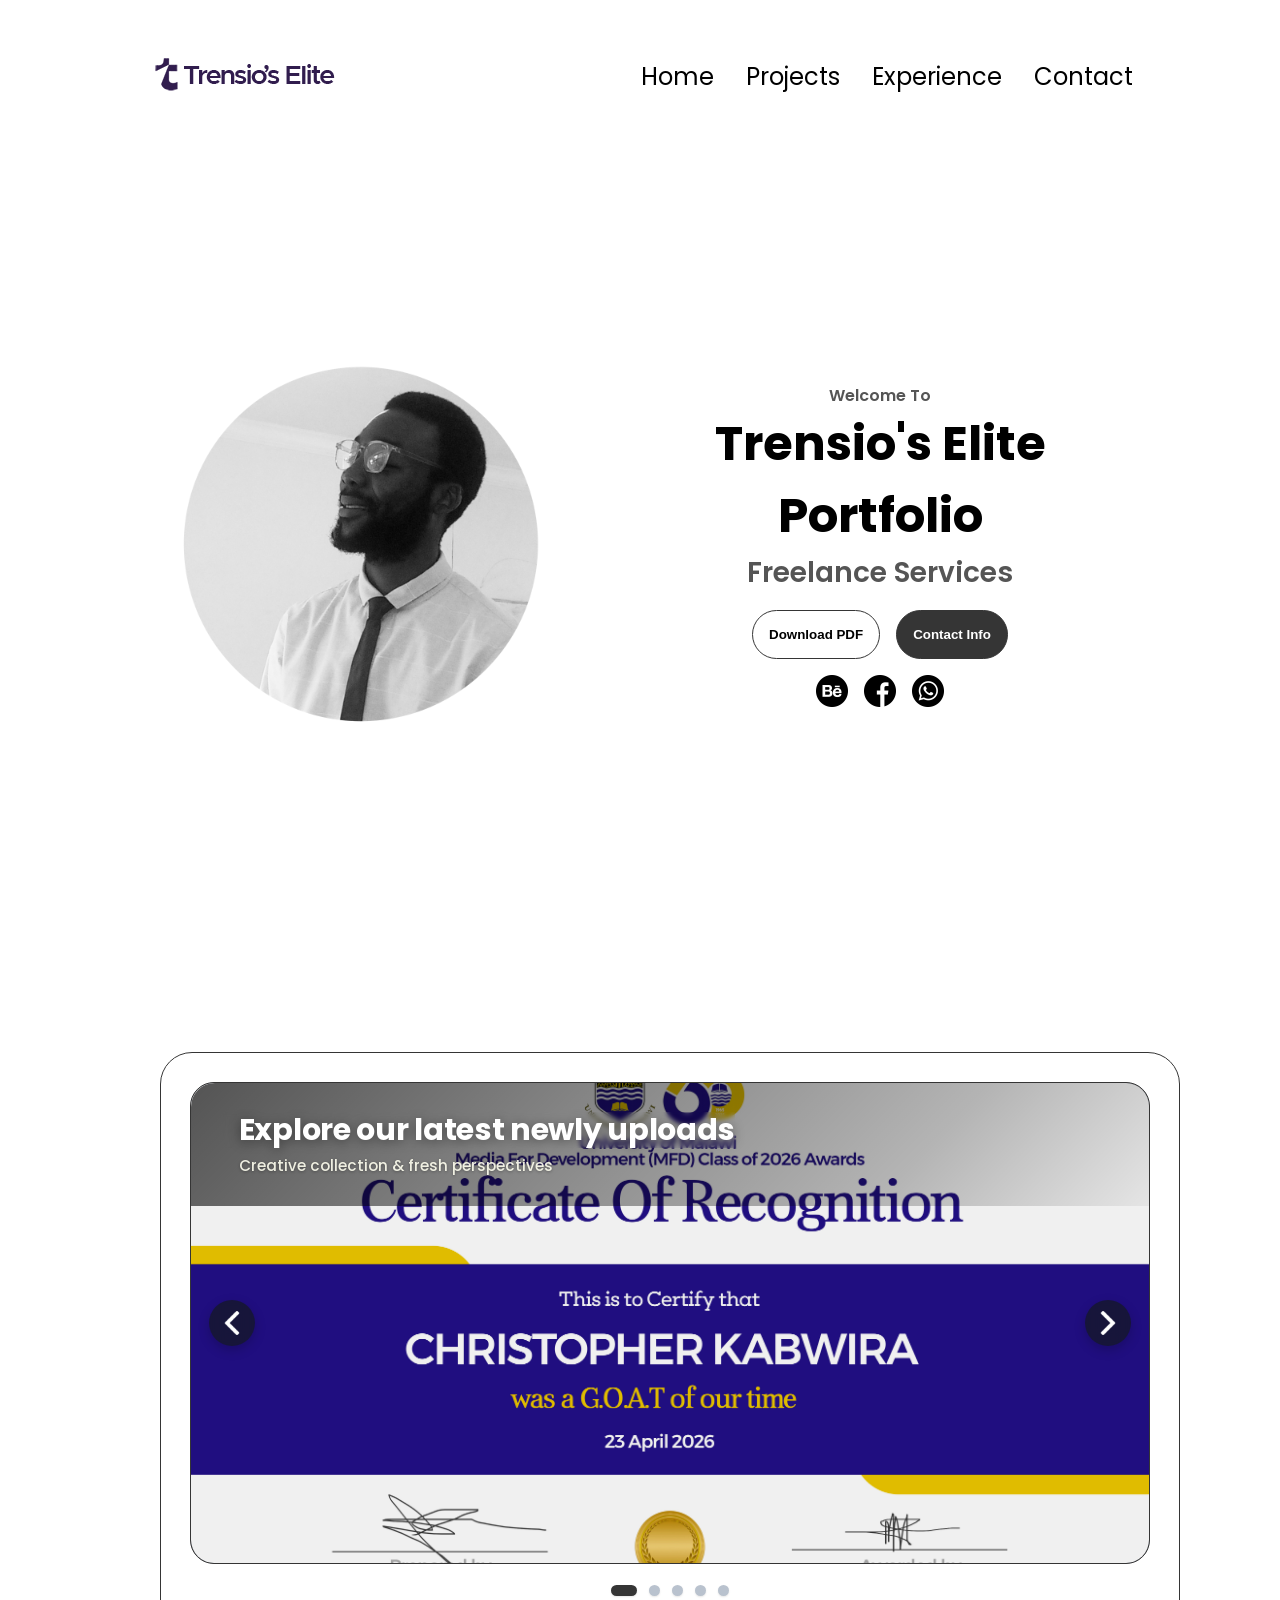
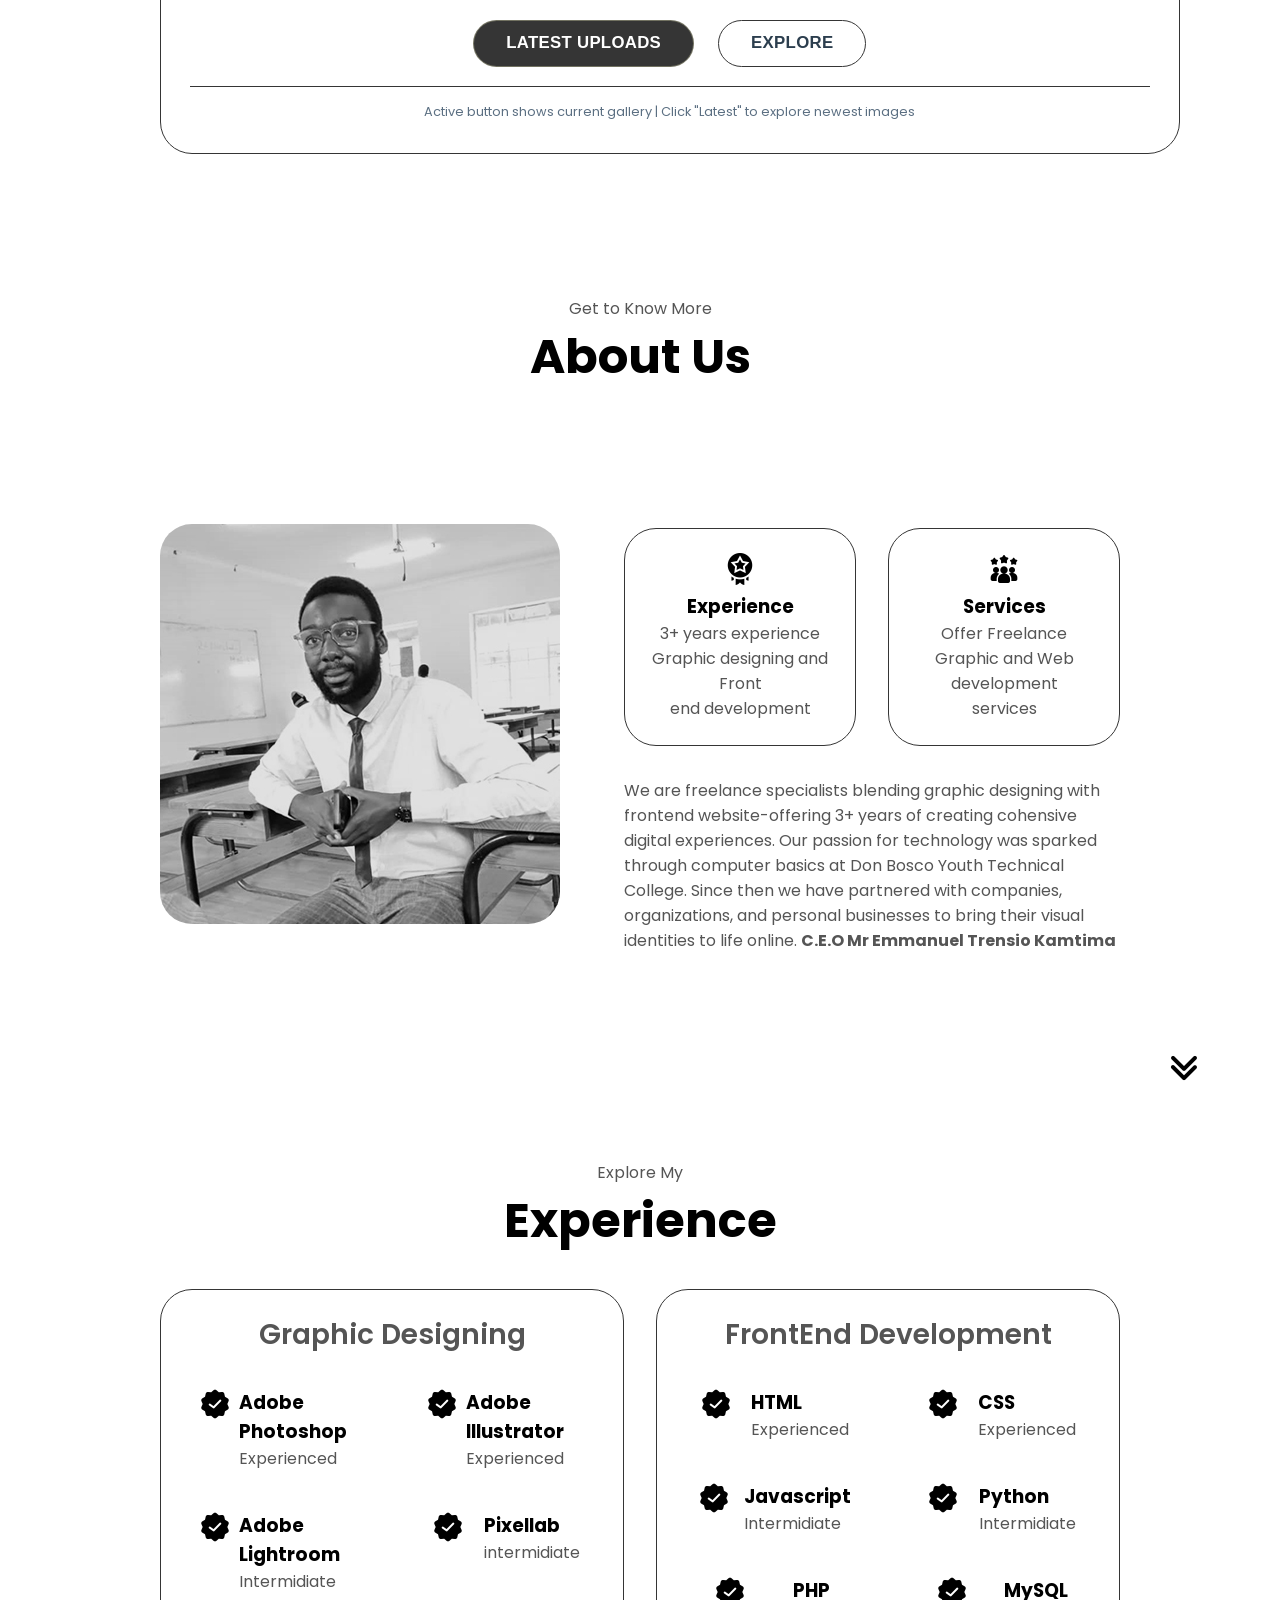
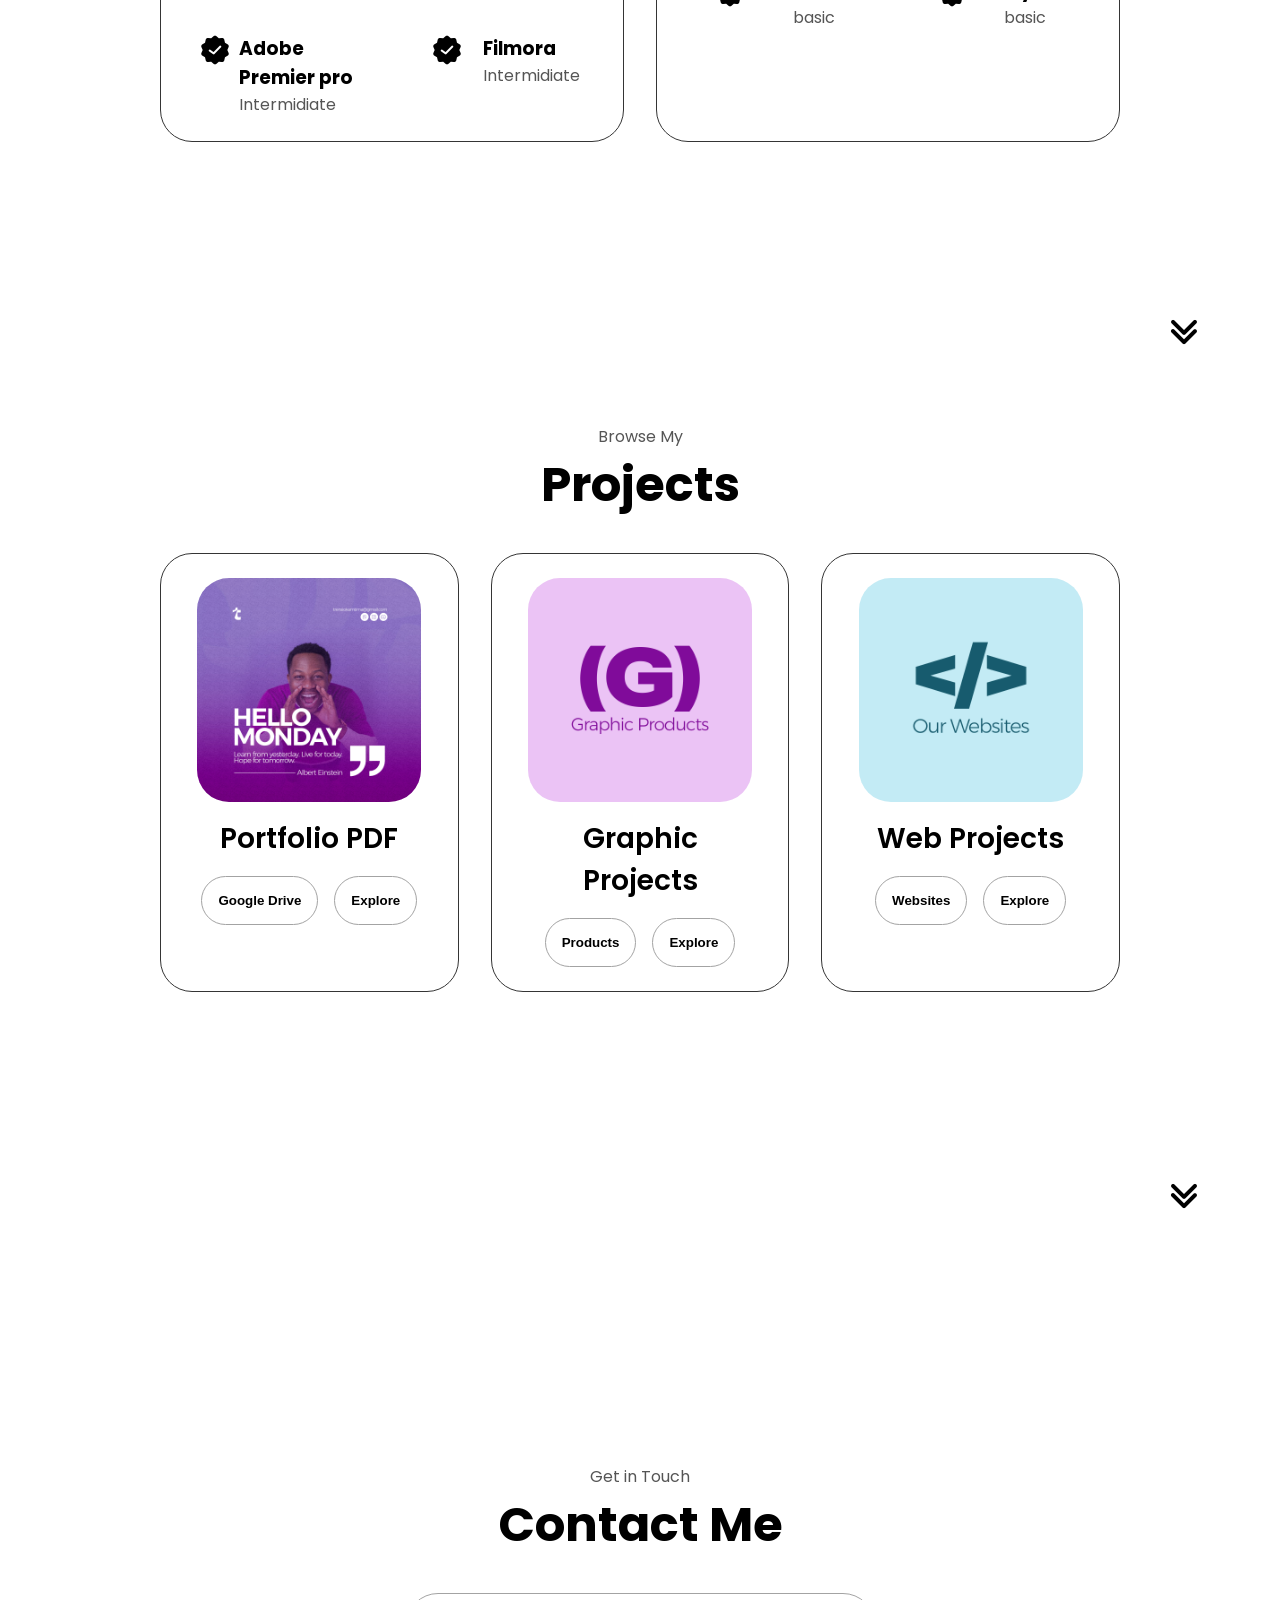
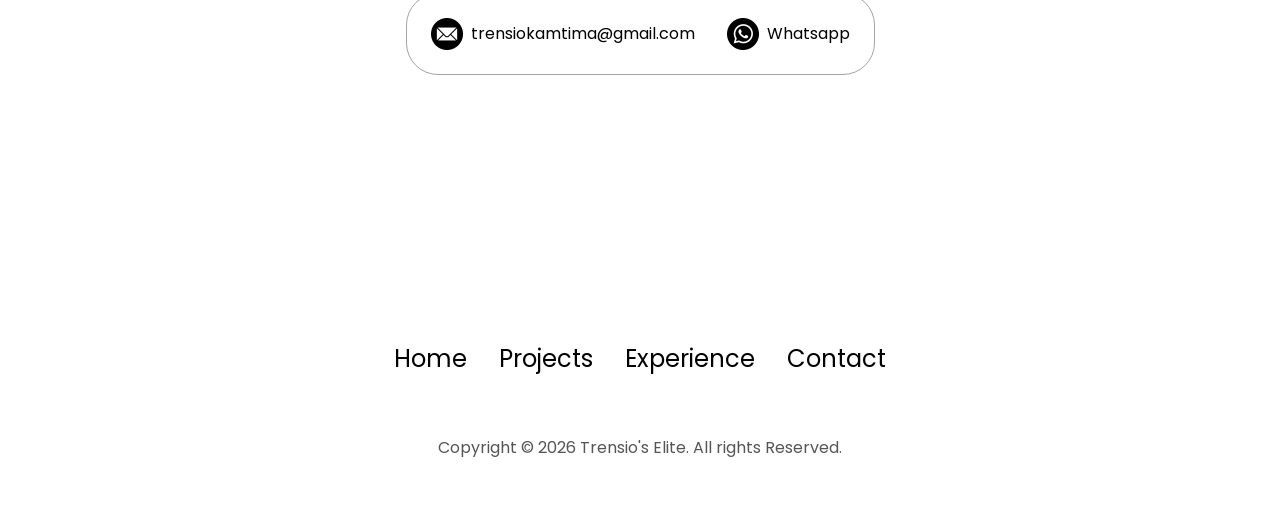
<file: index.html>
<!DOCTYPE html>
<html lang="en">
<head>
    <meta charset="UTF-8">
    <meta name="viewport" content="width=device-width, initial-scale=1.0">
    <meta http-equiv="X-UA-Compatible" content="ie=edge">
    <title>Trensio Portfoliio</title>
    <link rel="stylesheet" href="style.css">
    <link rel="stylesheet" href="mediainquiries.css">
<style>
     /* main card container */
    .showcase-container {
      max-width: 1200px;
      width: 100%;
      background: rgba(255, 255, 255, 0.85);
      backdrop-filter: blur(2px);
      border-radius: 2rem;
      border: rgb(53, 53, 53) 0.1rem solid;
      padding: 1.8rem 1.8rem 2rem 1.8rem;
      transition: all 0.2s ease;
      justify-self: center;
      margin-top:20px;
    }

    /* slideshow core wrapper */
    .slideshow-wrapper {
      position: relative;
      border-radius: 1.5rem;
      overflow: hidden;
      border: rgb(53, 53, 53) 0.1rem solid;
      background: #1a1e24;
    }

    /* main slideshow container (relative for absolute slides) */
    .slideshow-container {
      position: relative;
      width: 100%;
      height: 480px;
      background: #0f1217;
      overflow: hidden;
    }

    /* each slide item (absolutely positioned) */
    .slide-item {
      position: absolute;
      top: 0;
      left: 0;
      width: 100%;
      height: 100%;
      opacity: 0;
      visibility: hidden;
      transition: opacity 0.45s cubic-bezier(0.2, 0.9, 0.4, 1.1), visibility 0.45s;
      background-color: #10131c;
    }

    .slide-item.active-slide {
      opacity: 1;
      visibility: visible;
      z-index: 5;
    }

    .slide-item img {
      width: 100%;
      height: 100%;
      object-fit: cover;
      display: block;
      filter: brightness(0.92) contrast(1.05);
      transition: transform 0.3s ease;
    }

    /* overlay text "Explore our latest newly uploads" positioned on top of images */
    .hero-overlay {
      position: absolute;
      top: 0;
      left: 0;
      width: 100%;
      z-index: 20;
      pointer-events: none;      /* allows clicking through to buttons / nav */
      padding: 1.8rem 2rem;
      background: linear-gradient(135deg, rgba(0, 0, 0, 0.65) 0%, rgba(0, 0, 0, 0.25) 70%, transparent 100%);
      border-radius: 1.5rem 1.5rem 0 0;
    }

    .hero-overlay h1 {
      font-size: 1.9rem;
      font-weight: 700;
      letter-spacing: -0.3px;
      color: white;
      text-shadow: 0 2px 12px rgba(0, 0, 0, 0.4);
      margin: 0;
      line-height: 1.2;
      backdrop-filter: blur(2px);
      display: inline-block;
      padding-left: 1rem;
    }

    .hero-overlay p {
      color: rgba(255, 255, 240, 0.9);
      margin-top: 0.4rem;
      font-size: 0.95rem;
      font-weight: 500;
      text-shadow: 0 1px 3px rgba(0,0,0,0.3);
      padding-left: 1rem;
    }

    /* navigation buttons (prev/next) */
    .nav-btn {
      position: absolute;
      top: 50%;
      transform: translateY(-50%);
      background: rgba(20, 24, 35, 0.75);
      backdrop-filter: blur(8px);
      border: none;
      width: 46px;
      height: 46px;
      border-radius: 60px;
      display: flex;
      align-items: center;
      justify-content: center;
      font-size: 2rem;
      font-weight: 600;
      color: white;
      cursor: pointer;
      z-index: 25;
      transition: all 0.2s ease;
      box-shadow: 0 4px 12px rgba(0, 0, 0, 0.2);
      font-family: monospace;
      line-height: 1;
    }

    .nav-btn:hover {
      background: rgb(53, 53, 53);
      color: #c7c0c0;
      transform: translateY(-50%) scale(1.03);
      box-shadow: 0 8px 18px rgba(0, 0, 0, 0.3);
    }

    .prev-btn {
      left: 18px;
    }

    .next-btn {
      right: 18px;
    }

    /* dots indicator area */
    .dots-container {
      display: flex;
      justify-content: center;
      gap: 12px;
      margin-top: 1.3rem;
      margin-bottom: 1.5rem;
      flex-wrap: wrap;
    }

    .dot {
      width: 11px;
      height: 11px;
      background: #b9c2ce;
      border-radius: 50%;
      cursor: pointer;
      transition: all 0.2s ease;
      box-shadow: 0 1px 2px rgba(0,0,0,0.1);
    }

    .dot.active-dot {
      background: rgb(53, 53, 53);
      width: 26px;
      border-radius: 20px;
    }

    .dot:hover {
      background: rgb(53, 53, 53);
      transform: scale(1.2);
    }

    /* Button group: projects & latest */
    .action-buttons {
      display: flex;
      justify-content: center;
      gap: 1.5rem;
      margin: 1rem 0 0.5rem 0;
      flex-wrap: wrap;
    }

    .filter-btn {
      background: #ffffff;
      padding: 0.8rem 2rem;
      font-size: 1.05rem;
      font-weight: 600;
      border-radius: 60px;
      cursor: pointer;
      transition: all 0.25s;
      color: #2c3e4e;
      letter-spacing: 0.3px;
      border: 1px solid rgb(53, 53, 53);   /* more visible border */
      outline: none;
    }

    .filter-btn.active-btn {
      background: rgb(53, 53, 53);
      color: white;
      border: 1px solid #ffffc84d;
    }

    .filter-btn:not(.active-btn):hover {
      background:  rgb(53, 53, 53);
      color: rgb(255, 255, 255)
      
    }


    /* subtle extra style */
    .info-badge {
      text-align: center;
      font-size: 0.8rem;
      color: #5b6f82;
      margin-top: 1.2rem;
      border-top: 1px solid rgb(53, 53, 53);
      padding-top: 1rem;
    }
    /*icons-1*/
    .icon-1{
      height: 1.5rem;
      filter: brightness(0) invert(1);
    }

    @media (max-width: 720px) {
      .showcase-container {
        padding: 1rem;
      }
      .slideshow-container {
        height: 320px;
        align-items: center;
        justify-content: center;
      }
      .hero-overlay h2 {
        font-size: 1.3rem;
      }
      .hero-overlay {
        padding: 1rem 1.2rem;
      }
      .nav-btn {
        width: 38px;
        height: 38px;
        font-size: 1.6rem;
      }
      .filter-btn {
        padding: 0.5rem 1.3rem;
        font-size: 0.9rem;
      }
    }

    @media (max-width: 480px) {
      .slideshow-container {
        height: 260px;
        align-items: center;
        justify-content: center;
      }
      .hero-overlay h2 {
        font-size: 1.1rem;
      }
      .hero-overlay p {
        font-size: 0.7rem;
      }
      
    }
  </style>
</head>
<body>
    <nav id="desktop-nav">
        <div class="logo"> <img src="./Asserts/5.png"></div>
        
        <div>
            <ul class="nav-links">
                <li><a href="#desktop-nav"> Home</a></li>
                <li><a href="#" style="cursor: pointer;" onclick="location.href='products.html'"> Projects</a></li>
                <li><a href="#experience"> Experience</a></li>
                <li><a href="#contact"> Contact</a></li>
            </ul>
        </div>
    </nav>

    <nav id="hamburger-nav">
        <div class="logo"> <img src="./Asserts/6.png"></div>
        <div class="hamburger-menu">
            <div class="hamburger-icon" onclick="toggleMenu()">
                <span></span>
                <span></span>
                <span></span>
            </div>
            <div class="menu-links">
                <li><a href="#desktop-nav" onclick="toggleMenu()"> Home</a></li>
                <li><a href="#" onclick="location.href='products.html'" onclick="toggleMenu()"> Projects</a></li>
                <li><a href="#experience" onclick="toggleMenu()"> Experience</a></li>
                <li><a href="#contact" onclick="toggleMenu()"> Contact</a></li>
            </div>
        </div>
    </nav>

    <section id="profile">
        <div class="section_pic-container">
            <img src="./Asserts/1.png" alt="CEO-picture">
        </div>
        <div class="section_text">
            <p class="section_text_p1">Welcome To</p>
            <h1 class="title">Trensio's Elite Portfolio</h1>
            <p class="section_text_p2"> Freelance Services </p>

            <div class="btn-container">
                <button class=" btn btn-color-2" onclick="window.open('./Asserts/PORT.pdf')">Download PDF</button>

                <button class=" btn btn-color-1" onclick="location.href='#contact'">Contact Info </button>
            </div>

            <div id="socials-container">
                    <img src="./Asserts/behance1.png "  alt="My behance Profile" class="icon" onclick="location.href='https://www.behance.net/emmanuelkamtima1'">
                    <img src="./Asserts/facebook1.png "  alt="My facebook Profile" class="icon" onclick="location.href='https://web.facebook.com/profile.php?id=61586705475922'">
                    <img src="./Asserts/whatsapp.png "  alt="My whatsapp Profile" class="icon" onclick="location.href='https://wa.me/0995985007'">
            </div>
        </div>
    </section>


<section>

<div class="showcase-container">
  <!-- slideshow main area -->
  <div class="slideshow-wrapper">
    <div class="slideshow-container" id="slideshowContainer">
      <!-- Overlay text on top of images (words: Explore our latest newly uploads) -->
      <div class="hero-overlay">
        <h1> Explore our latest newly uploads</h1>
        <p>Creative collection & fresh perspectives</p>
      </div>
      <!-- slides will be injected dynamically here -->
      <!-- Prev / Next buttons -->
      <button class="nav-btn prev-btn" id="prevSlideBtn" aria-label="Previous slide"><img src="./Asserts/New/left-arrow.png" alt=" left-arrow" class="icon-1"></button>
      <button class="nav-btn next-btn" id="nextSlideBtn" aria-label="Next slide"><img src="./Asserts/New/right-arrow.png" alt=" right-arrow icon" class="icon-1"></button>
    </div>
  </div>

  <!-- Dots indicator (dynamic) -->
  <div class="dots-container" id="dotsContainer"></div>

  <!-- Button group: Projects (active by default) & Latest (clickable) -->
  <div class="action-buttons">
    <button class="filter-btn" id="projectsBtn"> LATEST UPLOADS</button>
    <button class="filter-btn" id="latestBtn" onclick="location.href='Latest Uploads.html'"> EXPLORE </button>
  </div>
  <div class="info-badge">
    Active button shows current gallery | Click "Latest" to explore newest images
  </div>
</div>

</section>

    <section id="about">
        <p class="section_text_p1"> Get to Know More</p>        
        <h1 class="title"> About Us</h1>    
        <div class="section-container">
            <div class="section_pic-container">
                <img src="./Asserts/2.jpg" alt="My Pic" class="about-pic">
            </div>
        
            <div class="about-details-container">
                <div class="about-containers">
                    <div class="details-containers">
                        <img src="./Asserts/expertise.png" alt="experience logo" class="icon">
                    
                        <h3> Experience </h3>
                        <p>3+ years experience <br> Graphic designing and Front <br> end development</p>
                    </div>

                    <div class="details-containers">
                        <img src="./Asserts/customer-review.png" alt="service logo" class="icon">
                    
                        <h3> Services </h3>
                        <p>Offer Freelance <br> Graphic and Web development <br> services</p>
                    </div>
                </div>

                <div class="text-container">
                    <p>
                        We are freelance specialists blending graphic designing with frontend website-offering 
                        3+ years of creating cohensive digital experiences. Our passion for technology was sparked
                        through computer basics at Don Bosco Youth Technical College. Since then we have partnered with 
                        companies, organizations, and personal businesses to bring their visual identities to life online. <strong>C.E.O Mr Emmanuel Trensio Kamtima</strong> 
                    </p>
                </div>
            </div>
        </div>
        <img src="./Asserts/arrow.png" alt="Arrow icon" class="icon arrow" onclick="location.href='#experience'">
    </section>

    <section id="experience">
            <p class="section_text_p1"> Explore My</p>
            <h1 class="title"> Experience</h1>

            <div class="experience-details-container">
                <div class="about-containers">
                    <div class="details-containers">

                        <h2 class="experience-sub-title"> Graphic Designing </h2>
                        <div class="article-container">
                            <article>
                                <img src="./Asserts/verify.png" alt=" Experience icon" class="icon">

                                <div>
                                    <h3>Adobe Photoshop</h3>
                                    <P>Experienced</P>
                                </div>
                            </article>
                            <article>
                                <img src="./Asserts/verify.png" alt=" Experience icon" class="icon">

                                <div>
                                    <h3>Adobe Illustrator</h3>
                                    <P>Experienced</P>
                                </div>
                            </article>
                            <article>
                                <img src="./Asserts/verify.png" alt=" Experience icon" class="icon">

                                <div>
                                    <h3>Adobe Lightroom</h3>
                                    <P>Intermidiate</P>
                                </div>
                            </article>
                            <article>
                                <img src="./Asserts/verify.png" alt=" Experience icon" class="icon">

                                <div>
                                    <h3>Pixellab</h3>
                                    <P>intermidiate</P>
                                </div>
                            </article>
                            <article>
                                <img src="./Asserts/verify.png" alt=" Experience icon" class="icon">

                                <div>
                                    <h3>Adobe Premier pro</h3>
                                    <P>Intermidiate</P>
                                </div>
                            </article>
                            <article>
                                <img src="./Asserts/verify.png" alt=" Experience icon" class="icon">

                                <div>
                                    <h3>Filmora</h3>
                                    <P>Intermidiate</P>
                                </div>
                            </article>
                            
                            
                            </article>
                        </div>
                    </div>
                    <div class="details-containers">

                        <h2 class="experience-sub-title"> FrontEnd Development</h2>
                        <div class="article-container">
                            <article>
                                <img src="./Asserts/verify.png" alt=" Experience icon" class="icon">

                                <div>
                                    <h3>HTML</h3>
                                    <P>Experienced</P>
                                </div>
                            </article>
                            <article>
                                <img src="./Asserts/verify.png" alt=" Experience icon" class="icon">

                                <div>
                                    <h3>CSS</h3>
                                    <P>Experienced</P>
                                </div>
                            </article>
                            <article>
                                <img src="./Asserts/verify.png" alt=" Experience icon" class="icon">

                                <div>
                                    <h3>Javascript</h3>
                                    <P>Intermidiate</P>
                                </div>
                            </article>
                            <article>
                                <img src="./Asserts/verify.png" alt=" Experience icon" class="icon">

                                <div>
                                    <h3>Python</h3>
                                    <P>Intermidiate</P>
                                </div>
                            </article>
                            <article>
                                <img src="./Asserts/verify.png" alt=" Experience icon" class="icon">

                                <div>
                                    <h3>PHP</h3>
                                    <P>basic</P>
                                </div>
                            </article>
                            <article>
                                <img src="./Asserts/verify.png" alt=" Experience icon" class="icon">

                                <div>
                                    <h3>MySQL</h3>
                                    <P>basic</P>
                                </div>
                            </article>
                           
                        </div>
                    </div>
                </div>
            </div>
        <img src="./Asserts/arrow.png" alt="Arrow icon" class="icon arrow" onclick="location.href='#projects'">
    </section>

    <section id="projects">
        <p class="section_text_p1">Browse My</p>
        <h1 class="title">Projects</h1>
        <div class="experience-details-container" >
            <div class="about-containers">
        <div class="details-containers color-container">
            <div class="article-container">
                <img src="./Asserts/10.jpg" alt="1st project" class="project-img">
            </div>
            <h2 class="experience-sub-title project-title"> Portfolio PDF</h2>
            <div class="btn-container">
                    <button class="btn btn-color-2 project-btn" onclick="location.href='https://'">
                        Google Drive
                    </button>
                    <button class="btn btn-color-2 project-btn" onclick="location.href='https://'">
                        Explore
                    </button>
            </div>
        </div>
        <div class="details-containers color-container">
            <div class="article-container">
                <img src="./Asserts/gra.jpg" alt="1st project" class="project-img">
            </div>
            <h2 class="experience-sub-title project-title"> Graphic Projects</h2>
            <div class="btn-container">
                    <button class="btn btn-color-2 project-btn" onclick="location.href='https://'">
                        Products
                    </button>
                    <button class="btn btn-color-2 project-btn" onclick="location.href='products.html'">
                        Explore
                    </button>
            </div>
        </div>
        <div class="details-containers color-container">
            <div class="article-container">
                <img src="./Asserts/web.jpg" alt="1st project" class="project-img">
            </div>
            <h2 class="experience-sub-title project-title"> Web Projects</h2>
            <div class="btn-container">
                    <button class="btn btn-color-2 project-btn" onclick="location.href='https://'">
                        Websites
                    </button>
                    <button class="btn btn-color-2 project-btn" onclick="location.href='https://'">
                        Explore
                    </button>
            </div>
        </div>
    </div>
    </div>
        <img src="./Asserts/arrow.png" alt="Arrow icon" class="icon arrow" onclick="location.href='#contact'">
    </section>

    <section id="contact">
        <p class="section_text_p1">Get in Touch</p>
        <h1 class="title"> Contact Me</h1>
        <div class="contact-info-upper-container"> 
            <div class="contact-info-container">
                <img src="./Asserts/email.png"  alt="Email Icon" class="icon contact-icon">
                <p><a href="mailto: trensiokamtima@gmail.com"> trensiokamtima@gmail.com</a></p>
            </div>
            <div class="contact-info-container">
                <img src="./Asserts/whatsapp.png"  alt="Whatsapp Icon" class="icon contact-icon">
                <p><a href="https://wa.me/265995985007"> Whatsapp</a></p>
            </div>

        </div>
    </section>

    <footer>
        <nav>
            <div class="nav-links-container">
                <ul class="nav-links">
                    <li><a href="#desktop-nav"> Home</a></li>
                    <li><a href="#projects"> Projects</a></li>
                    <li><a href="#experience"> Experience</a></li>
                    <li><a href="#contact"> Contact</a></li>
                </ul>
            </div>
        </nav>

        <p>Copyright &#169; 2026 Trensio's Elite. All rights Reserved.</p>
    </footer>
   <script src="script.js"></script> 

   <script>
  // ----- IMAGE DATASETS -----
  // Projects images (diverse, high-quality placeholder images from Picsum with interesting IDs)
  const projectsImages = [
    { src: "./Asserts/New/cert.jpg", alt: "Modern architecture project" },
    { src: "./Asserts/New/Caroline Mlewa.jpg", alt: "Nature & landscape design" },
    { src: "./Asserts/New/port we.jpg", alt: "Urban greenery concept" },
    { src: "./Asserts/New/luanar.jpg", alt: "Sunset over city skyline" },
    { src: "./Asserts/New/logist.jpg", alt: "Industrial design project"}
  ];

  // Latest uploads (fresh images, different style)
  

  // ----- DOM ELEMENTS -----
  const slidesContainer = document.getElementById('slideshowContainer');
  const dotsContainer = document.getElementById('dotsContainer');
  const prevBtn = document.getElementById('prevSlideBtn');
  const nextBtn = document.getElementById('nextSlideBtn');
  const projectsBtn = document.getElementById('projectsBtn');
  const latestBtn = document.getElementById('latestBtn');

  // ----- STATE -----
  let currentImagesSet = [];       // reference to current array (projects or latest)
  let currentIndex = 0;
  let activeCategory = 'projects'; // 'projects' or 'latest'

  // Helper to rebuild slides completely (when switching between projects/latest)
  function buildSlidesDOM(imagesArray) {
    // remove existing slide items except the nav & overlay (keep overlay but it's separate)
    // we target only .slide-item elements
    const existingSlides = document.querySelectorAll('.slide-item');
    existingSlides.forEach(slide => slide.remove());
    
    // create new slides
    imagesArray.forEach((imgData, idx) => {
      const slideDiv = document.createElement('div');
      slideDiv.className = 'slide-item';
      if (idx === currentIndex) slideDiv.classList.add('active-slide');
      const img = document.createElement('img');
      img.src = imgData.src;
      img.alt = imgData.alt;
      img.loading = "eager";
      slideDiv.appendChild(img);
      slidesContainer.appendChild(slideDiv);
    });
  }

  // update active slide visibility based on currentIndex (no rebuild)
  function updateActiveSlideOnly() {
    const allSlides = document.querySelectorAll('.slide-item');
    if (!allSlides.length) return;
    allSlides.forEach((slide, idx) => {
      if (idx === currentIndex) {
        slide.classList.add('active-slide');
      } else {
        slide.classList.remove('active-slide');
      }
    });
  }

  // rebuild dots completely from current image set length
  function buildDots() {
    dotsContainer.innerHTML = '';
    if (!currentImagesSet.length) return;
    for (let i = 0; i < currentImagesSet.length; i++) {
      const dot = document.createElement('div');
      dot.classList.add('dot');
      if (i === currentIndex) dot.classList.add('active-dot');
      dot.setAttribute('data-index', i);
      dotsContainer.appendChild(dot);
    }
  }

  // update dots active class based on currentIndex
  function updateDotsActive() {
    const dots = document.querySelectorAll('.dot');
    dots.forEach((dot, idx) => {
      if (idx === currentIndex) {
        dot.classList.add('active-dot');
      } else {
        dot.classList.remove('active-dot');
      }
    });
  }

  // full refresh after set change (rebuild slides + dots, reset index)
  function refreshFullGallery(newImagesArray, resetIndex = true) {
    if (resetIndex) currentIndex = 0;
    currentImagesSet = newImagesArray;
    buildSlidesDOM(currentImagesSet);
    buildDots();
    // ensure active slide correct
    updateActiveSlideOnly();
    updateDotsActive();
  }

  // switch between project and latest categories
  function switchToCategory(category) {
    if (category === 'projects') {
      if (activeCategory === 'projects') return; // already active
      activeCategory = 'projects';
      currentImagesSet = projectsImages;
      currentIndex = 0;
      refreshFullGallery(projectsImages, true);
      // update button active styles
      projectsBtn.classList.add('active-btn');
      latestBtn.classList.remove('active-btn');
    } 
    else if (category === 'latest') {
      if (activeCategory === 'latest') return;
      activeCategory = 'latest';
      currentImagesSet = latestImages;
      currentIndex = 0;
      refreshFullGallery(latestImages, true);
      latestBtn.classList.add('active-btn');
      projectsBtn.classList.remove('active-btn');
    }
  }

  // navigation: next slide (wrap around)
  function nextSlide() {
    if (!currentImagesSet.length) return;
    currentIndex = (currentIndex + 1) % currentImagesSet.length;
    updateActiveSlideOnly();
    updateDotsActive();
  }

  // previous slide (wrap around)
  function prevSlide() {
    if (!currentImagesSet.length) return;
    currentIndex = (currentIndex - 1 + currentImagesSet.length) % currentImagesSet.length;
    updateActiveSlideOnly();
    updateDotsActive();
  }

  // go to specific slide index (used by dots)
  function goToSlide(index) {
    if (!currentImagesSet.length) return;
    if (index < 0 || index >= currentImagesSet.length) return;
    currentIndex = index;
    updateActiveSlideOnly();
    updateDotsActive();
  }

  // ---- EVENT HANDLERS (delegation for dynamic dots) ----
  function handleDotClick(e) {
    let target = e.target;
    if (target.classList && target.classList.contains('dot')) {
      const idx = target.getAttribute('data-index');
      if (idx !== null) {
        goToSlide(parseInt(idx, 10));
      }
    }
  }

  // ---- initial setup and listeners ----
  function init() {
    // set initial dataset: Projects (active)
    activeCategory = 'projects';
    currentImagesSet = projectsImages;
    currentIndex = 0;
    buildSlidesDOM(currentImagesSet);
    buildDots();
    updateActiveSlideOnly();
    updateDotsActive();
    
    // active button style for projects (initial)
    projectsBtn.classList.add('active-btn');
    latestBtn.classList.remove('active-btn');
    
    // event listeners for nav buttons
    prevBtn.addEventListener('click', prevSlide);
    nextBtn.addEventListener('click', nextSlide);
    
    // category buttons
    projectsBtn.addEventListener('click', () => switchToCategory('projects'));
    latestBtn.addEventListener('click', () => switchToCategory('latest'));
    
    // dot container event delegation (since dots are recreated dynamically)
    dotsContainer.addEventListener('click', handleDotClick);
    
    // optional: keyboard accessibility (left/right arrow keys)
    window.addEventListener('keydown', (e) => {
      if (e.key === 'ArrowLeft') {
        prevSlide();
        e.preventDefault();
      } else if (e.key === 'ArrowRight') {
        nextSlide();
        e.preventDefault();
      }
    });
    
    // ensure container height adapts: no extra images flickering, cross-browser
    // small fix: add a resize listener to maintain consistent overlay ? no needed.
  }
  
  // start everything when DOM ready
  if (document.readyState === 'loading') {
    document.addEventListener('DOMContentLoaded', init);
  } else {
    init();
  }
</script>
</body>
</html>
</file>
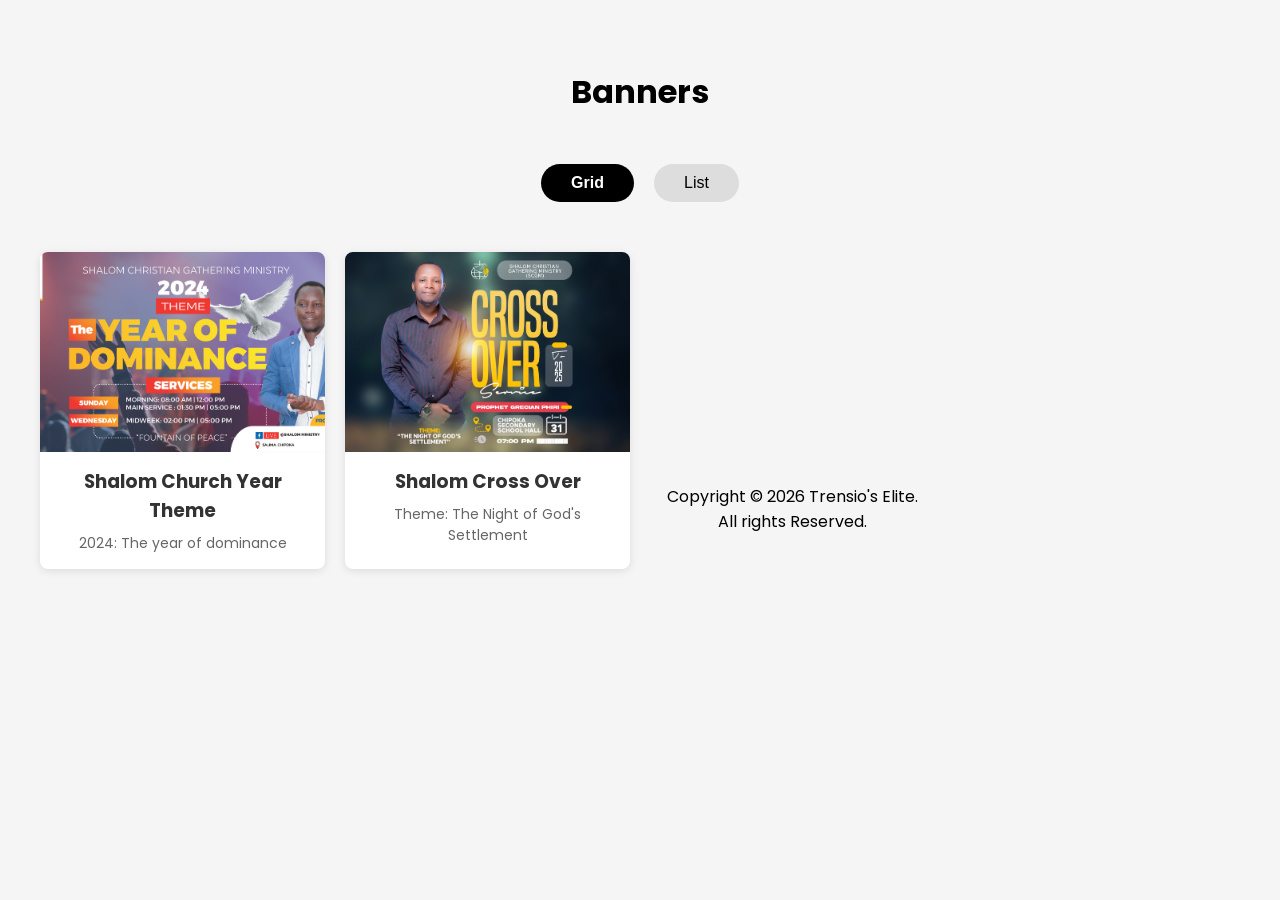
<file: banner.html>
<!DOCTYPE html>
<html lang="en">
<head>
  <meta charset="UTF-8">
  <meta name="viewport" content="width=device-width, initial-scale=1.0">
  <title>Grid / List View Gallery</title>
  <style>
    /* Basic reset & layout */
    @import url('https://fonts.googleapis.com/css2?family=Poppins:wght@400;500;600;700&display=swap');
    * {
      box-sizing: border-box;
      margin: 0;
      padding: 0;
    }
    body {
      font-family:  "Poppins", sans-serif;
      background: #f5f5f5;
      padding: 20px;
    }

    .top-head {
        padding: 3rem;
        text-align: center;
    }
    .controls {
      display: flex;
      justify-content: center;
      gap: 20px;
      margin-bottom: 30px;
    }
    button {
      padding: 10px 30px;
      font-size: 16px;
      cursor: pointer;
      border: none;
      border-radius: 30px;
      background: #ddd;
      transition: 0.2s;
    }
    button.active {
      background: #000000;
      color: white;
      font-weight: bold;
    }
    /* Gallery container – switches between grid and list */
    .gallery {
      display: grid;
      gap: 20px;
      max-width: 1200px;
      margin: 0 auto;
      padding-top: 20px;
      transition: all 0.3s ease;
    }
    /* Default: grid view */
    .gallery {
      grid-template-columns: repeat(auto-fill, minmax(250px, 1fr));
    }
    /* List view modifier */
    .gallery.list-view {
      grid-template-columns: 1fr;  /* single column */
    }
    /* Individual gallery items */
    .gallery-item {
      background: white;
      border-radius: 8px;
      overflow: hidden;
      box-shadow: 0 2px 8px rgba(0,0,0,0.1);
      transition: transform 0.2s;
      display: flex;
      flex-direction: column;
    }
    .gallery.list-view .gallery-item {
      display: flex;
      flex-direction: row;      /* image left, text right in list mode */
      align-items: center;
      gap: 20px;
      padding: 15px;
      transform: none;
    }
    .gallery-item img {
      width: 100%;
      height: 200px;
      object-fit: cover;
      display: block;
    }
    .gallery.list-view .gallery-item img {
      width: 150px;
      height: 150px;
      border-radius: 8px;
    }
    .caption {
      padding: 15px;
      text-align: center;
    }
    .gallery.list-view .caption {
      text-align: left;
      flex: 1;
      padding: 0;
    }
    .caption h3 {
      margin-bottom: 8px;
      color: #333;
    }
    .caption p {
      color: #666;
      font-size: 14px;
    }

    /*  Lightbox Modal*/
    .modal {
        display: none;
        position: fixed;
        z-index: 1000;
        left: 0;
        top: 0;
        width: 100%;
        height: 100%;
        background-color: rgba(0,0,0,0.9);
        align-items: center;
        justify-content: center;
    }

    .modal-content {
        max-width: 90%;
        max-height: 90%;
        object-fit: contain;
        border-radius: 4px;
    }

    .close {
        position: absolute;
        top: 20px;
        right: 30px;
        color: #fff;
        font-size: 40px;
        font-weight: bold;
        cursor: pointer;
        transition: 0.2s;
    }

    .close:hover {
        color: #ccc;
    }
    footer {
        padding-top: 50px;
        height: 15vh;
        margin: 0 1rem;
        margin-top: auto;
        margin-left: 1rem;
    }

    footer p{
        text-align: center;
    }
  </style>
</head>
<body>

    <h1 class="top-head">Banners</h1>
  <div class="controls">
    <button id="gridBtn" class="active">Grid</button>
    <button id="listBtn">List</button>
  </div>

  <div class="gallery" id="gallery">
    <!-- Example items – replace with your own images and text -->
    <div class="gallery-item" data-img-id="1">
      <img src="./Asserts/Banners/1.jpg" alt="Sample 1">
      <div class="caption">
        <h3>Shalom Church Year Theme</h3>
        <p>2024: The year of dominance</p>
      </div>
    </div>
    <div class="gallery-item" data-img-id="2">
      <img src="./Asserts/Banners/2.jpg" alt="Sample 2">
      <div class="caption">
        <h3>Shalom Cross Over </h3>
        <p>Theme: The Night of God's Settlement</p>
      </div>
   
  </div>
  <footer>
    <p>Copyright &#169; 2026 Trensio's Elite. All rights Reserved.</p>
  </footer>
  <!-- Lightbox Modal-->
   <div id="imageModal" class="modal">
        <span class="close">&times;</span>
        <img class="modal-content" id="modalImage">
   </div>

  <script>
    //Toggle grid/list view
    const gallery = document.getElementById('gallery');
    const gridBtn = document.getElementById('gridBtn');
    const listBtn = document.getElementById('listBtn');

    gridBtn.addEventListener('click', () => {
      gallery.classList.remove('list-view');
      gridBtn.classList.add('active');
      listBtn.classList.remove('active');
    });

    listBtn.addEventListener('click', () => {
      gallery.classList.add('list-view');
      listBtn.classList.add('active');
      gridBtn.classList.remove('active');
    });

    // Lightbox functionality
    const modal = document.getElementById('imageModal');
    const modalImg = document.getElementById('modalImage');
    const closeBtn = document.querySelector('.close');

    // Get all gallery items
    const items = document.querySelectorAll ('.gallery-item');

    items.forEach(item => {
        item.addEventListener('click' , () => {
            const img = item.querySelector('img');
    

            modalImg.src = img.src;
            modal.style.display = 'flex';
        });
    });

    // close modal when clicking on X or outside the image
    closeBtn.addEventListener('click', () => {
        modal.style.display = 'none';
    });

    modal.addEventListener('click' , (e) => {
        if (e.target === modal) {
            modal.style.display = 'none';
        }
    });

    //Optional: Close with Escape key
    document.addEventListener('keydown' , (e) => {
        if (e.key === 'Escape' && modal.style.display === 'flex') {
            modal.style.display = 'none';
        }
    });
  </script>
</body>
</html>
</file>
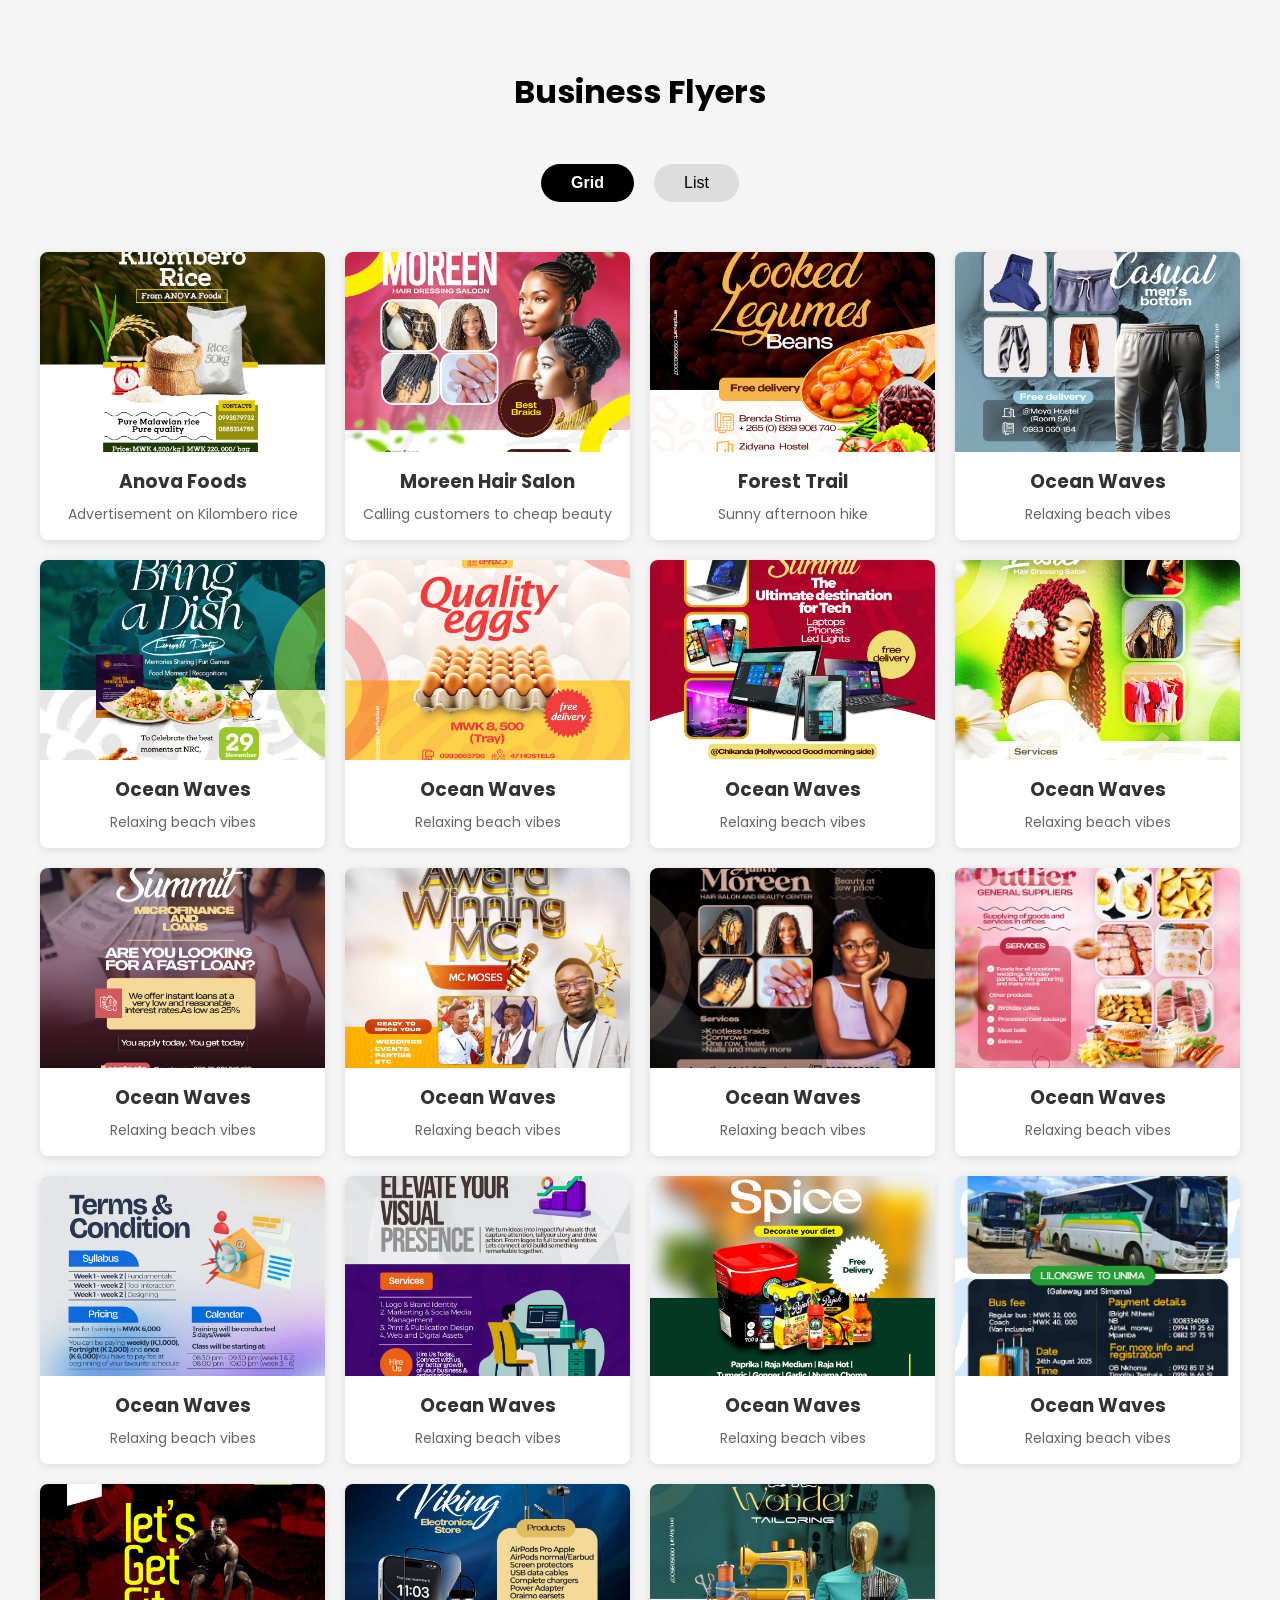
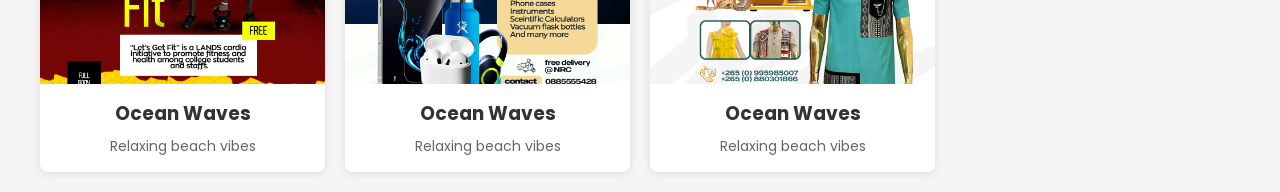
<file: bflyers.html>
<!DOCTYPE html>
<html lang="en">
<head>
  <meta charset="UTF-8">
  <meta name="viewport" content="width=device-width, initial-scale=1.0">
  <title>Grid / List View Gallery</title>
  <style>
    /* Basic reset & layout */
    @import url('https://fonts.googleapis.com/css2?family=Poppins:wght@400;500;600;700&display=swap');
    * {
      box-sizing: border-box;
      margin: 0;
      padding: 0;
    }
    body {
      font-family:  "Poppins", sans-serif;
      background: #f5f5f5;
      padding: 20px;
    }

    .top-head {
        padding: 3rem;
        text-align: center;
    }
    .controls {
      display: flex;
      justify-content: center;
      gap: 20px;
      margin-bottom: 30px;
    }
    button {
      padding: 10px 30px;
      font-size: 16px;
      cursor: pointer;
      border: none;
      border-radius: 30px;
      background: #ddd;
      transition: 0.2s;
    }
    button.active {
      background: #000000;
      color: white;
      font-weight: bold;
    }
    /* Gallery container – switches between grid and list */
    .gallery {
      display: grid;
      gap: 20px;
      max-width: 1200px;
      margin: 0 auto;
      padding-top: 20px;
      transition: all 0.3s ease;
    }
    /* Default: grid view */
    .gallery {
      grid-template-columns: repeat(auto-fill, minmax(250px, 1fr));
    }
    /* List view modifier */
    .gallery.list-view {
      grid-template-columns: 1fr;  /* single column */
    }
    /* Individual gallery items */
    .gallery-item {
      background: white;
      border-radius: 8px;
      overflow: hidden;
      box-shadow: 0 2px 8px rgba(0,0,0,0.1);
      transition: transform 0.2s;
      display: flex;
      flex-direction: column;
    }
    .gallery.list-view .gallery-item {
      display: flex;
      flex-direction: row;      /* image left, text right in list mode */
      align-items: center;
      gap: 20px;
      padding: 15px;
      transform: none;
    }
    .gallery-item img {
      width: 100%;
      height: 200px;
      object-fit: cover;
      display: block;
    }
    .gallery.list-view .gallery-item img {
      width: 150px;
      height: 150px;
      border-radius: 8px;
    }
    .caption {
      padding: 15px;
      text-align: center;
    }
    .gallery.list-view .caption {
      text-align: left;
      flex: 1;
      padding: 0;
    }
    .caption h3 {
      margin-bottom: 8px;
      color: #333;
    }
    .caption p {
      color: #666;
      font-size: 14px;
    }

    /*  Lightbox Modal*/
    .modal {
        display: none;
        position: fixed;
        z-index: 1000;
        left: 0;
        top: 0;
        width: 100%;
        height: 100%;
        background-color: rgba(0,0,0,0.9);
        align-items: center;
        justify-content: center;
    }

    .modal-content {
        max-width: 90%;
        max-height: 90%;
        object-fit: contain;
        border-radius: 4px;
    }

    .close {
        position: absolute;
        top: 20px;
        right: 30px;
        color: #fff;
        font-size: 40px;
        font-weight: bold;
        cursor: pointer;
        transition: 0.2s;
    }

    .close:hover {
        color: #ccc;
    }
  </style>
</head>
<body>

    <h1 class="top-head">Business Flyers</h1>
  <div class="controls">
    <button id="gridBtn" class="active">Grid</button>
    <button id="listBtn">List</button>
  </div>

  <div class="gallery" id="gallery">
    <!-- Example items – replace with your own images and text -->
    <div class="gallery-item" data-img-id="1">
      <img src="./Asserts/Business flyers/1.jpg" alt="Sample 1">
      <div class="caption">
        <h3>Anova Foods</h3>
        <p>Advertisement on Kilombero rice</p>
      </div>
    </div>
    <div class="gallery-item" data-img-id="2">
      <img src="./Asserts/Business flyers/2.jpg" alt="Sample 2">
      <div class="caption">
        <h3>Moreen Hair Salon</h3>
        <p>Calling customers to cheap beauty</p>
      </div>
    </div>
    <div class="gallery-item" data-img-id="3">
      <img src="./Asserts/Business flyers/3.jpg" alt="Sample 3">
      <div class="caption">
        <h3>Forest Trail</h3>
        <p>Sunny afternoon hike</p>
      </div>
    </div>
    <div class="gallery-item" data-img-id="4">
      <img src="./Asserts/Business flyers/4.jpg" alt="Sample 4">
      <div class="caption">
        <h3>Ocean Waves</h3>
        <p>Relaxing beach vibes</p>
      </div>
    </div>
    <div class="gallery-item" data-img-id="5">
      <img src="./Asserts/Business flyers/5.jpg" alt="Sample 5">
      <div class="caption">
        <h3>Ocean Waves</h3>
        <p>Relaxing beach vibes</p>
      </div>
    </div>
    <div class="gallery-item" data-img-id="6">
      <img src="./Asserts/Business flyers/6.jpg" alt="Sample 6">
      <div class="caption">
        <h3>Ocean Waves</h3>
        <p>Relaxing beach vibes</p>
      </div>
    </div>
    <div class="gallery-item" data-img-id="7">
      <img src="./Asserts/Business flyers/7.jpg" alt="Sample 4">
      <div class="caption">
        <h3>Ocean Waves</h3>
        <p>Relaxing beach vibes</p>
      </div>
    </div>
    <div class="gallery-item" data-img-id="8">
      <img src="./Asserts/Business flyers/8.jpg" alt="Sample 4">
      <div class="caption">
        <h3>Ocean Waves</h3>
        <p>Relaxing beach vibes</p>
      </div>
    </div>
    <div class="gallery-item" data-img-id="9">
      <img src="./Asserts/Business flyers/9.jpg" alt="Sample 4">
      <div class="caption">
        <h3>Ocean Waves</h3>
        <p>Relaxing beach vibes</p>
      </div>
    </div>
    <div class="gallery-item" data-img-id="10">
      <img src="./Asserts/Business flyers/10.jpg" alt="Sample 4">
      <div class="caption">
        <h3>Ocean Waves</h3>
        <p>Relaxing beach vibes</p>
      </div>
    </div>
    <div class="gallery-item" data-img-id="11">
      <img src="./Asserts/Business flyers/11.jpg" alt="Sample 4">
      <div class="caption">
        <h3>Ocean Waves</h3>
        <p>Relaxing beach vibes</p>
      </div>
    </div>
    <div class="gallery-item" data-img-id="12">
      <img src="./Asserts/Business flyers/12.jpg" alt="Sample 4">
      <div class="caption">
        <h3>Ocean Waves</h3>
        <p>Relaxing beach vibes</p>
      </div>
    </div>
    <div class="gallery-item" data-img-id="13">
      <img src="./Asserts/Business flyers/13.jpg" alt="Sample 4">
      <div class="caption">
        <h3>Ocean Waves</h3>
        <p>Relaxing beach vibes</p>
      </div>
    </div>
    <div class="gallery-item" data-img-id="14">
      <img src="./Asserts/Business flyers/14.jpg" alt="Sample 4">
      <div class="caption">
        <h3>Ocean Waves</h3>
        <p>Relaxing beach vibes</p>
      </div>
    </div>
    <div class="gallery-item" data-img-id="15">
      <img src="./Asserts/Business flyers/15.jpg" alt="Sample 4">
      <div class="caption">
        <h3>Ocean Waves</h3>
        <p>Relaxing beach vibes</p>
      </div>
    </div>
    <div class="gallery-item" data-img-id="16">
      <img src="./Asserts/Business flyers/16.jpg" alt="Sample 4">
      <div class="caption">
        <h3>Ocean Waves</h3>
        <p>Relaxing beach vibes</p>
      </div>
    </div>
    <div class="gallery-item" data-img-id="17">
      <img src="./Asserts/Business flyers/17.jpg" alt="Sample 4">
      <div class="caption">
        <h3>Ocean Waves</h3>
        <p>Relaxing beach vibes</p>
      </div>
    </div>
    <div class="gallery-item" data-img-id="18">
      <img src="./Asserts/Business flyers/18.jpg" alt="Sample 4">
      <div class="caption">
        <h3>Ocean Waves</h3>
        <p>Relaxing beach vibes</p>
      </div>
    </div>
    <div class="gallery-item" data-img-id="19">
      <img src="./Asserts/Business flyers/19.jpg" alt="Sample 4">
      <div class="caption">
        <h3>Ocean Waves</h3>
        <p>Relaxing beach vibes</p>
      </div>
    </div>
  </div>

  <!-- Lightbox Modal-->
   <div id="imageModal" class="modal">
        <span class="close">&times;</span>
        <img class="modal-content" id="modalImage">
   </div>

  <script>
    //Toggle grid/list view
    const gallery = document.getElementById('gallery');
    const gridBtn = document.getElementById('gridBtn');
    const listBtn = document.getElementById('listBtn');

    gridBtn.addEventListener('click', () => {
      gallery.classList.remove('list-view');
      gridBtn.classList.add('active');
      listBtn.classList.remove('active');
    });

    listBtn.addEventListener('click', () => {
      gallery.classList.add('list-view');
      listBtn.classList.add('active');
      gridBtn.classList.remove('active');
    });

    // Lightbox functionality
    const modal = document.getElementById('imageModal');
    const modalImg = document.getElementById('modalImage');
    const closeBtn = document.querySelector('.close');

    // Get all gallery items
    const items = document.querySelectorAll ('.gallery-item');

    items.forEach(item => {
        item.addEventListener('click' , () => {
            const img = item.querySelector('img');
    

            modalImg.src = img.src;
            modal.style.display = 'flex';
        });
    });

    // close modal when clicking on X or outside the image
    closeBtn.addEventListener('click', () => {
        modal.style.display = 'none';
    });

    modal.addEventListener('click' , (e) => {
        if (e.target === modal) {
            modal.style.display = 'none';
        }
    });

    //Optional: Close with Escape key
    document.addEventListener('keydown' , (e) => {
        if (e.key === 'Escape' && modal.style.display === 'flex') {
            modal.style.display = 'none';
        }
    });
  </script>
</body>
</html>
</file>
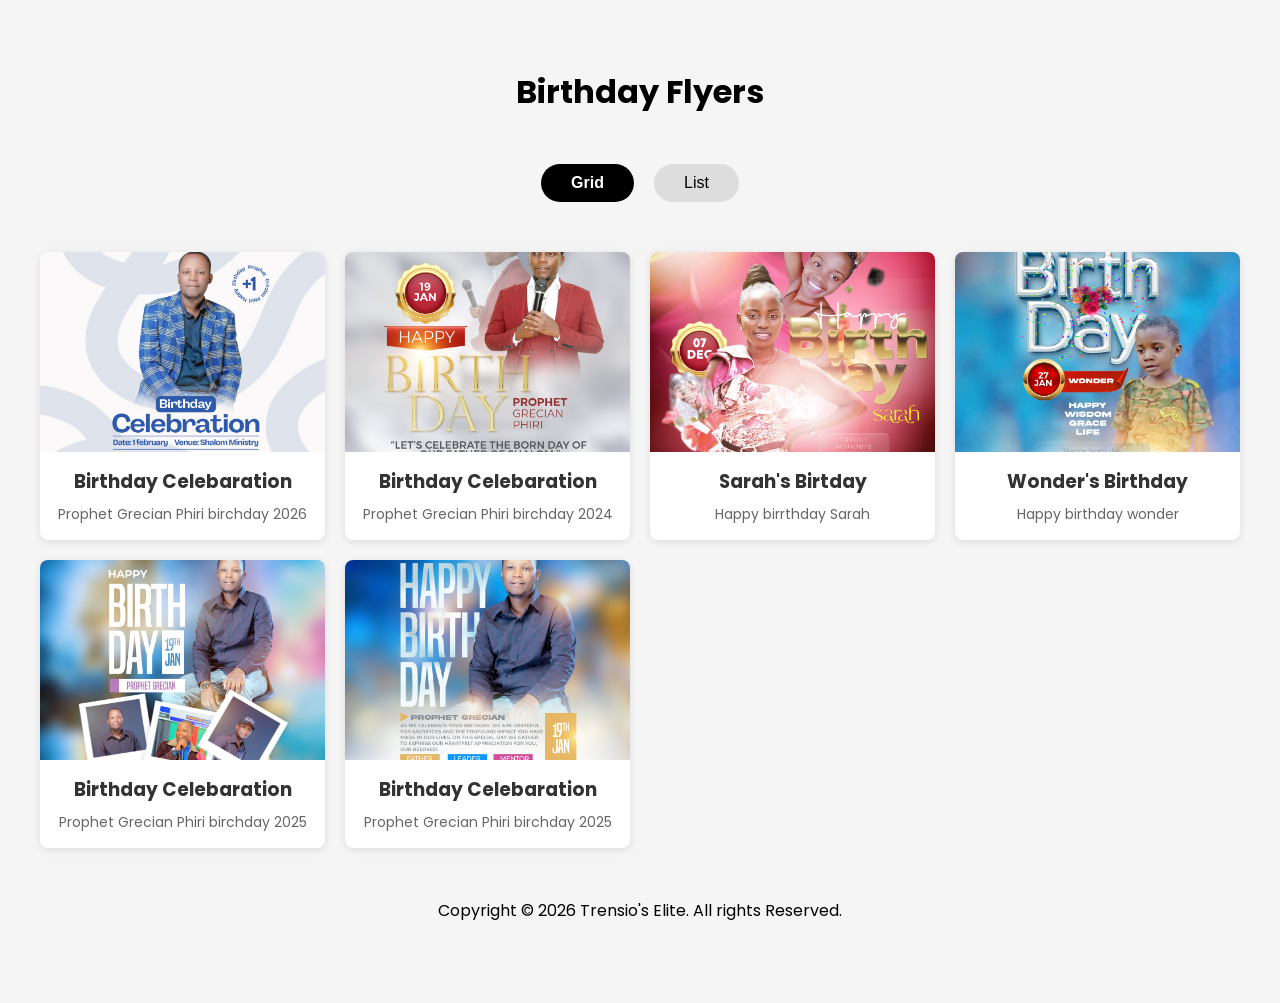
<file: birthflyers.html>
<!DOCTYPE html>
<html lang="en">
<head>
  <meta charset="UTF-8">
  <meta name="viewport" content="width=device-width, initial-scale=1.0">
  <title>Grid / List View Gallery</title>
  <style>
    /* Basic reset & layout */
    @import url('https://fonts.googleapis.com/css2?family=Poppins:wght@400;500;600;700&display=swap');
    * {
      box-sizing: border-box;
      margin: 0;
      padding: 0;
    }
    body {
      font-family:  "Poppins", sans-serif;
      background: #f5f5f5;
      padding: 20px;
    }

    .top-head {
        padding: 3rem;
        text-align: center;
    }
    .controls {
      display: flex;
      justify-content: center;
      gap: 20px;
      margin-bottom: 30px;
    }
    button {
      padding: 10px 30px;
      font-size: 16px;
      cursor: pointer;
      border: none;
      border-radius: 30px;
      background: #ddd;
      transition: 0.2s;
    }
    button.active {
      background: #000000;
      color: white;
      font-weight: bold;
    }
    /* Gallery container – switches between grid and list */
    .gallery {
      display: grid;
      gap: 20px;
      max-width: 1200px;
      margin: 0 auto;
      padding-top: 20px;
      transition: all 0.3s ease;
    }
    /* Default: grid view */
    .gallery {
      grid-template-columns: repeat(auto-fill, minmax(250px, 1fr));
    }
    /* List view modifier */
    .gallery.list-view {
      grid-template-columns: 1fr;  /* single column */
    }
    /* Individual gallery items */
    .gallery-item {
      background: white;
      border-radius: 8px;
      overflow: hidden;
      box-shadow: 0 2px 8px rgba(0,0,0,0.1);
      transition: transform 0.2s;
      display: flex;
      flex-direction: column;
    }
    .gallery.list-view .gallery-item {
      display: flex;
      flex-direction: row;      /* image left, text right in list mode */
      align-items: center;
      gap: 20px;
      padding: 15px;
      transform: none;
    }
    .gallery-item img {
      width: 100%;
      height: 200px;
      object-fit: cover;
      display: block;
    }
    .gallery.list-view .gallery-item img {
      width: 150px;
      height: 150px;
      border-radius: 8px;
    }
    .caption {
      padding: 15px;
      text-align: center;
    }
    .gallery.list-view .caption {
      text-align: left;
      flex: 1;
      padding: 0;
    }
    .caption h3 {
      margin-bottom: 8px;
      color: #333;
    }
    .caption p {
      color: #666;
      font-size: 14px;
    }

    /*  Lightbox Modal*/
    .modal {
        display: none;
        position: fixed;
        z-index: 1000;
        left: 0;
        top: 0;
        width: 100%;
        height: 100%;
        background-color: rgba(0,0,0,0.9);
        align-items: center;
        justify-content: center;
    }

    .modal-content {
        max-width: 90%;
        max-height: 90%;
        object-fit: contain;
        border-radius: 4px;
    }

    .close {
        position: absolute;
        top: 20px;
        right: 30px;
        color: #fff;
        font-size: 40px;
        font-weight: bold;
        cursor: pointer;
        transition: 0.2s;
    }

    .close:hover {
        color: #ccc;
    }
    footer {
        padding-top: 50px;
        height: 15vh;
        margin: 0 1rem;
    }

    footer p{
        text-align: center;
    }
  </style>
</head>
<body>

    <h1 class="top-head">Birthday Flyers</h1>
  <div class="controls">
    <button id="gridBtn" class="active">Grid</button>
    <button id="listBtn">List</button>
  </div>

  <div class="gallery" id="gallery">
    <!-- Example items – replace with your own images and text -->
    <div class="gallery-item" data-img-id="1">
      <img src="./Asserts/Birthday flyers/1.jpg" alt="Sample 1">
      <div class="caption">
        <h3>Birthday Celebaration</h3>
        <p>Prophet Grecian Phiri birchday 2026</p>
      </div>
    </div>
    <div class="gallery-item" data-img-id="2">
      <img src="./Asserts/Birthday flyers/2.jpg" alt="Sample 2">
      <div class="caption">
        <h3>Birthday Celebaration</h3>
        <p>Prophet Grecian Phiri birchday 2024</p>
      </div>
    </div>
    <div class="gallery-item" data-img-id="3">
      <img src="./Asserts/Birthday flyers/3.jpg" alt="Sample 3">
      <div class="caption">
        <h3>Sarah's Birtday</h3>
        <p>Happy birrthday Sarah</p>
      </div>
    </div>
    <div class="gallery-item" data-img-id="4">
      <img src="./Asserts/Birthday flyers/4.jpg" alt="Sample 4">
      <div class="caption">
        <h3>Wonder's Birthday</h3>
        <p>Happy birthday wonder</p>
      </div>
    </div>
    <div class="gallery-item" data-img-id="5">
      <img src="./Asserts/Birthday flyers/5.jpg" alt="Sample 5">
      <div class="caption">
        <h3>Birthday Celebaration</h3>
        <p>Prophet Grecian Phiri birchday 2025</p>
      </div>
    </div>
    <div class="gallery-item" data-img-id="6">
      <img src="./Asserts/Birthday flyers/6.jpg" alt="Sample 6">
      <div class="caption">
        <h3>Birthday Celebaration</h3>
        <p>Prophet Grecian Phiri birchday 2025</p>
      </div>
    </div>
  </div>
  <footer>
    <p>Copyright &#169; 2026 Trensio's Elite. All rights Reserved.</p>
  </footer>
  <!-- Lightbox Modal-->
   <div id="imageModal" class="modal">
        <span class="close">&times;</span>
        <img class="modal-content" id="modalImage">
   </div>

  <script>
    //Toggle grid/list view
    const gallery = document.getElementById('gallery');
    const gridBtn = document.getElementById('gridBtn');
    const listBtn = document.getElementById('listBtn');

    gridBtn.addEventListener('click', () => {
      gallery.classList.remove('list-view');
      gridBtn.classList.add('active');
      listBtn.classList.remove('active');
    });

    listBtn.addEventListener('click', () => {
      gallery.classList.add('list-view');
      listBtn.classList.add('active');
      gridBtn.classList.remove('active');
    });

    // Lightbox functionality
    const modal = document.getElementById('imageModal');
    const modalImg = document.getElementById('modalImage');
    const closeBtn = document.querySelector('.close');

    // Get all gallery items
    const items = document.querySelectorAll ('.gallery-item');

    items.forEach(item => {
        item.addEventListener('click' , () => {
            const img = item.querySelector('img');
    

            modalImg.src = img.src;
            modal.style.display = 'flex';
        });
    });

    // close modal when clicking on X or outside the image
    closeBtn.addEventListener('click', () => {
        modal.style.display = 'none';
    });

    modal.addEventListener('click' , (e) => {
        if (e.target === modal) {
            modal.style.display = 'none';
        }
    });

    //Optional: Close with Escape key
    document.addEventListener('keydown' , (e) => {
        if (e.key === 'Escape' && modal.style.display === 'flex') {
            modal.style.display = 'none';
        }
    });
  </script>
</body>
</html>
</file>
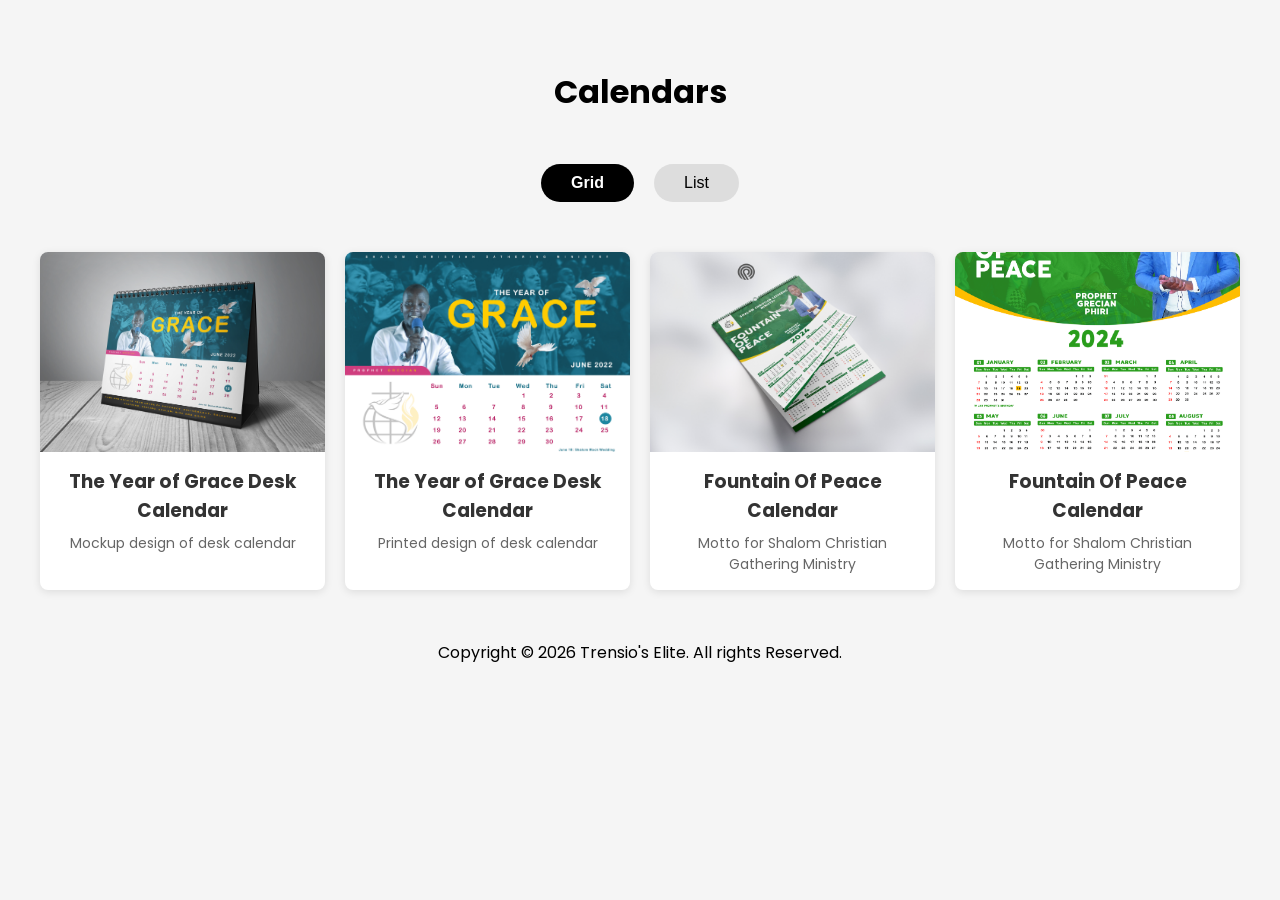
<file: calendar.html>
<!DOCTYPE html>
<html lang="en">
<head>
  <meta charset="UTF-8">
  <meta name="viewport" content="width=device-width, initial-scale=1.0">
  <title>Grid / List View Gallery</title>
  <style>
    /* Basic reset & layout */
    @import url('https://fonts.googleapis.com/css2?family=Poppins:wght@400;500;600;700&display=swap');
    * {
      box-sizing: border-box;
      margin: 0;
      padding: 0;
    }
    body {
      font-family:  "Poppins", sans-serif;
      background: #f5f5f5;
      padding: 20px;
    }

    .top-head {
        padding: 3rem;
        text-align: center;
    }
    .controls {
      display: flex;
      justify-content: center;
      gap: 20px;
      margin-bottom: 30px;
    }
    button {
      padding: 10px 30px;
      font-size: 16px;
      cursor: pointer;
      border: none;
      border-radius: 30px;
      background: #ddd;
      transition: 0.2s;
    }
    button.active {
      background: #000000;
      color: white;
      font-weight: bold;
    }
    /* Gallery container – switches between grid and list */
    .gallery {
      display: grid;
      gap: 20px;
      max-width: 1200px;
      margin: 0 auto;
      padding-top: 20px;
      transition: all 0.3s ease;
    }
    /* Default: grid view */
    .gallery {
      grid-template-columns: repeat(auto-fill, minmax(250px, 1fr));
    }
    /* List view modifier */
    .gallery.list-view {
      grid-template-columns: 1fr;  /* single column */
    }
    /* Individual gallery items */
    .gallery-item {
      background: white;
      border-radius: 8px;
      overflow: hidden;
      box-shadow: 0 2px 8px rgba(0,0,0,0.1);
      transition: transform 0.2s;
      display: flex;
      flex-direction: column;
    }
    .gallery.list-view .gallery-item {
      display: flex;
      flex-direction: row;      /* image left, text right in list mode */
      align-items: center;
      gap: 20px;
      padding: 15px;
      transform: none;
    }
    .gallery-item img {
      width: 100%;
      height: 200px;
      object-fit: cover;
      display: block;
    }
    .gallery.list-view .gallery-item img {
      width: 150px;
      height: 150px;
      border-radius: 8px;
    }
    .caption {
      padding: 15px;
      text-align: center;
    }
    .gallery.list-view .caption {
      text-align: left;
      flex: 1;
      padding: 0;
    }
    .caption h3 {
      margin-bottom: 8px;
      color: #333;
    }
    .caption p {
      color: #666;
      font-size: 14px;
    }

    /*  Lightbox Modal*/
    .modal {
        display: none;
        position: fixed;
        z-index: 1000;
        left: 0;
        top: 0;
        width: 100%;
        height: 100%;
        background-color: rgba(0,0,0,0.9);
        align-items: center;
        justify-content: center;
    }

    .modal-content {
        max-width: 90%;
        max-height: 90%;
        object-fit: contain;
        border-radius: 4px;
    }

    .close {
        position: absolute;
        top: 20px;
        right: 30px;
        color: #fff;
        font-size: 40px;
        font-weight: bold;
        cursor: pointer;
        transition: 0.2s;
    }

    .close:hover {
        color: #ccc;
    }
    footer {
        padding-top: 50px;
        height: 15vh;
        margin: 0 1rem;
        margin-top: auto;
        margin-left: 1rem;
    }

    footer p{
        text-align: center;
    }
  </style>
</head>
<body>

    <h1 class="top-head">Calendars</h1>
  <div class="controls">
    <button id="gridBtn" class="active">Grid</button>
    <button id="listBtn">List</button>
  </div>

  <div class="gallery" id="gallery">
    <!-- Example items – replace with your own images and text -->
    <div class="gallery-item" data-img-id="1">
      <img src="./Asserts/Calendars/1.jpg" alt="Sample 1">
      <div class="caption">
        <h3>The Year of Grace Desk Calendar</h3>
        <p>Mockup design of desk calendar</p>
      </div>
    </div>
    <div class="gallery-item" data-img-id="2">
      <img src="./Asserts/Calendars/2.jpg" alt="Sample 2">
      <div class="caption">
        <h3>The Year of Grace Desk Calendar</h3>
        <p>Printed design of desk calendar</p>
      </div>
     </div> 
    <div class="gallery-item" data-img-id="3">
      <img src="./Asserts/Calendars/3.jpg" alt="Sample 3">
      <div class="caption">
        <h3>Fountain Of Peace Calendar</h3>
        <p>Motto for Shalom Christian Gathering Ministry</p>
      </div>
    </div>  
    <div class="gallery-item" data-img-id="4">
      <img src="./Asserts/Calendars/4.jpg" alt="Sample 4">
      <div class="caption">
        <h3>Fountain Of Peace Calendar</h3>
        <p>Motto for Shalom Christian Gathering Ministry</p>
      </div>
   </div>
  </div>
  <footer>
    <p>Copyright &#169; 2026 Trensio's Elite. All rights Reserved.</p>
  </footer>
  <!-- Lightbox Modal-->
   <div id="imageModal" class="modal">
        <span class="close">&times;</span>
        <img class="modal-content" id="modalImage">
   </div>

  <script>
    //Toggle grid/list view
    const gallery = document.getElementById('gallery');
    const gridBtn = document.getElementById('gridBtn');
    const listBtn = document.getElementById('listBtn');

    gridBtn.addEventListener('click', () => {
      gallery.classList.remove('list-view');
      gridBtn.classList.add('active');
      listBtn.classList.remove('active');
    });

    listBtn.addEventListener('click', () => {
      gallery.classList.add('list-view');
      listBtn.classList.add('active');
      gridBtn.classList.remove('active');
    });

    // Lightbox functionality
    const modal = document.getElementById('imageModal');
    const modalImg = document.getElementById('modalImage');
    const closeBtn = document.querySelector('.close');

    // Get all gallery items
    const items = document.querySelectorAll ('.gallery-item');

    items.forEach(item => {
        item.addEventListener('click' , () => {
            const img = item.querySelector('img');
    

            modalImg.src = img.src;
            modal.style.display = 'flex';
        });
    });

    // close modal when clicking on X or outside the image
    closeBtn.addEventListener('click', () => {
        modal.style.display = 'none';
    });

    modal.addEventListener('click' , (e) => {
        if (e.target === modal) {
            modal.style.display = 'none';
        }
    });

    //Optional: Close with Escape key
    document.addEventListener('keydown' , (e) => {
        if (e.key === 'Escape' && modal.style.display === 'flex') {
            modal.style.display = 'none';
        }
    });
  </script>
</body>
</html>
</file>
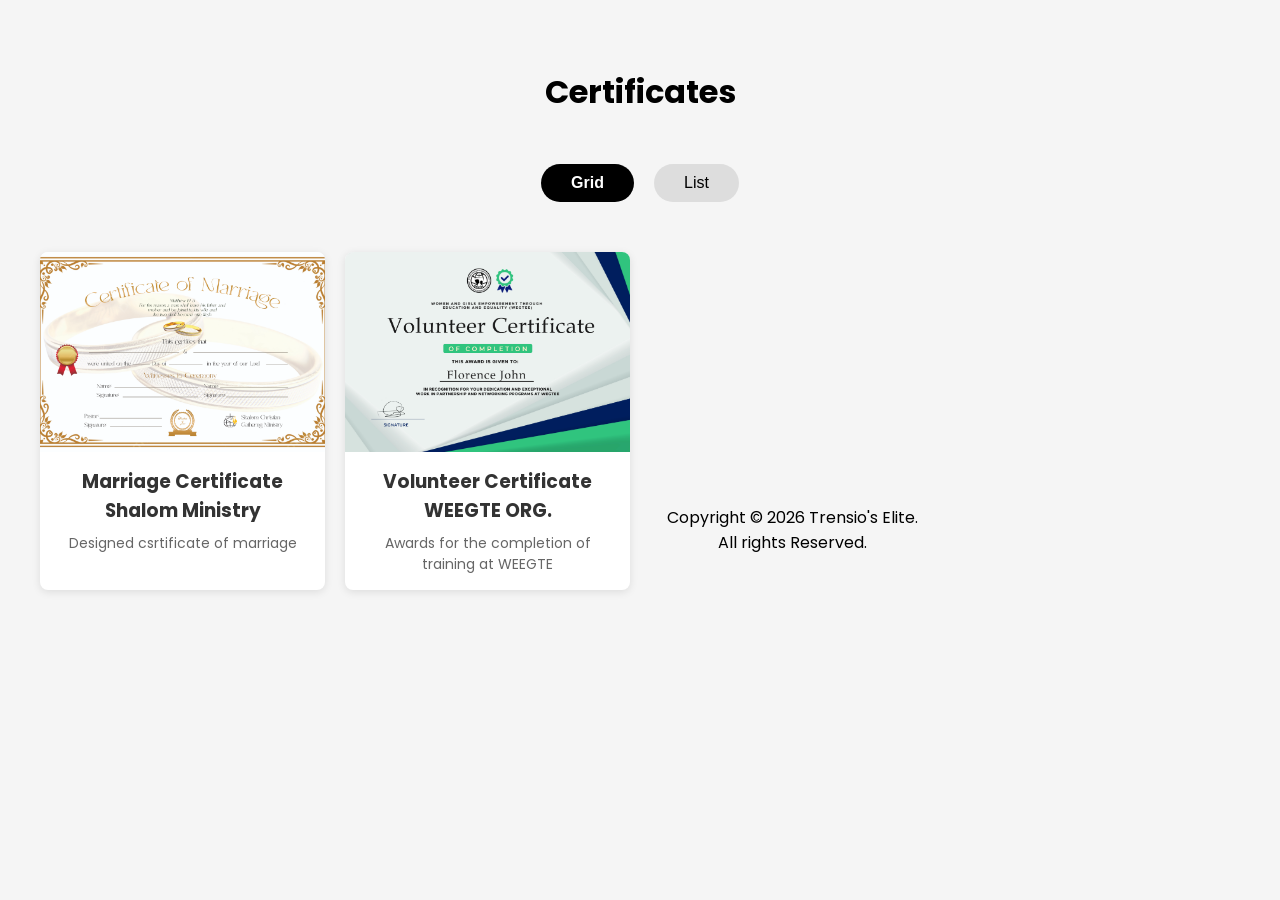
<file: cert.html>
<!DOCTYPE html>
<html lang="en">
<head>
  <meta charset="UTF-8">
  <meta name="viewport" content="width=device-width, initial-scale=1.0">
  <title>Grid / List View Gallery</title>
  <style>
    /* Basic reset & layout */
    @import url('https://fonts.googleapis.com/css2?family=Poppins:wght@400;500;600;700&display=swap');
    * {
      box-sizing: border-box;
      margin: 0;
      padding: 0;
    }
    body {
      font-family:  "Poppins", sans-serif;
      background: #f5f5f5;
      padding: 20px;
    }

    .top-head {
        padding: 3rem;
        text-align: center;
    }
    .controls {
      display: flex;
      justify-content: center;
      gap: 20px;
      margin-bottom: 30px;
    }
    button {
      padding: 10px 30px;
      font-size: 16px;
      cursor: pointer;
      border: none;
      border-radius: 30px;
      background: #ddd;
      transition: 0.2s;
    }
    button.active {
      background: #000000;
      color: white;
      font-weight: bold;
    }
    /* Gallery container – switches between grid and list */
    .gallery {
      display: grid;
      gap: 20px;
      max-width: 1200px;
      margin: 0 auto;
      padding-top: 20px;
      transition: all 0.3s ease;
    }
    /* Default: grid view */
    .gallery {
      grid-template-columns: repeat(auto-fill, minmax(250px, 1fr));
    }
    /* List view modifier */
    .gallery.list-view {
      grid-template-columns: 1fr;  /* single column */
    }
    /* Individual gallery items */
    .gallery-item {
      background: white;
      border-radius: 8px;
      overflow: hidden;
      box-shadow: 0 2px 8px rgba(0,0,0,0.1);
      transition: transform 0.2s;
      display: flex;
      flex-direction: column;
    }
    .gallery.list-view .gallery-item {
      display: flex;
      flex-direction: row;      /* image left, text right in list mode */
      align-items: center;
      gap: 20px;
      padding: 15px;
      transform: none;
    }
    .gallery-item img {
      width: 100%;
      height: 200px;
      object-fit: cover;
      display: block;
    }
    .gallery.list-view .gallery-item img {
      width: 150px;
      height: 150px;
      border-radius: 8px;
    }
    .caption {
      padding: 15px;
      text-align: center;
    }
    .gallery.list-view .caption {
      text-align: left;
      flex: 1;
      padding: 0;
    }
    .caption h3 {
      margin-bottom: 8px;
      color: #333;
    }
    .caption p {
      color: #666;
      font-size: 14px;
    }

    /*  Lightbox Modal*/
    .modal {
        display: none;
        position: fixed;
        z-index: 1000;
        left: 0;
        top: 0;
        width: 100%;
        height: 100%;
        background-color: rgba(0,0,0,0.9);
        align-items: center;
        justify-content: center;
    }

    .modal-content {
        max-width: 90%;
        max-height: 90%;
        object-fit: contain;
        border-radius: 4px;
    }

    .close {
        position: absolute;
        top: 20px;
        right: 30px;
        color: #fff;
        font-size: 40px;
        font-weight: bold;
        cursor: pointer;
        transition: 0.2s;
    }

    .close:hover {
        color: #ccc;
    }
    footer {
        padding-top: 50px;
        height: 15vh;
        margin: 0 1rem;
        margin-top: auto;
        margin-left: 1rem;
    }

    footer p{
        text-align: center;
    }
  </style>
</head>
<body>

    <h1 class="top-head">Certificates</h1>
  <div class="controls">
    <button id="gridBtn" class="active">Grid</button>
    <button id="listBtn">List</button>
  </div>

  <div class="gallery" id="gallery">
    <!-- Example items – replace with your own images and text -->
    <div class="gallery-item" data-img-id="1">
      <img src="./Asserts/Certificates/1.jpg" alt="Sample 1">
      <div class="caption">
        <h3>Marriage Certificate Shalom Ministry</h3>
        <p>Designed csrtificate of marriage</p>
      </div>
    </div>
    <div class="gallery-item" data-img-id="2">
      <img src="./Asserts/Certificates/2.jpg" alt="Sample 2">
      <div class="caption">
        <h3>Volunteer Certificate WEEGTE ORG.</h3>
        <p>Awards for the completion of training at WEEGTE</p>
      </div>
   
  </div>
  <footer>
    <p>Copyright &#169; 2026 Trensio's Elite. All rights Reserved.</p>
  </footer>
  <!-- Lightbox Modal-->
   <div id="imageModal" class="modal">
        <span class="close">&times;</span>
        <img class="modal-content" id="modalImage">
   </div>

  <script>
    //Toggle grid/list view
    const gallery = document.getElementById('gallery');
    const gridBtn = document.getElementById('gridBtn');
    const listBtn = document.getElementById('listBtn');

    gridBtn.addEventListener('click', () => {
      gallery.classList.remove('list-view');
      gridBtn.classList.add('active');
      listBtn.classList.remove('active');
    });

    listBtn.addEventListener('click', () => {
      gallery.classList.add('list-view');
      listBtn.classList.add('active');
      gridBtn.classList.remove('active');
    });

    // Lightbox functionality
    const modal = document.getElementById('imageModal');
    const modalImg = document.getElementById('modalImage');
    const closeBtn = document.querySelector('.close');

    // Get all gallery items
    const items = document.querySelectorAll ('.gallery-item');

    items.forEach(item => {
        item.addEventListener('click' , () => {
            const img = item.querySelector('img');
    

            modalImg.src = img.src;
            modal.style.display = 'flex';
        });
    });

    // close modal when clicking on X or outside the image
    closeBtn.addEventListener('click', () => {
        modal.style.display = 'none';
    });

    modal.addEventListener('click' , (e) => {
        if (e.target === modal) {
            modal.style.display = 'none';
        }
    });

    //Optional: Close with Escape key
    document.addEventListener('keydown' , (e) => {
        if (e.key === 'Escape' && modal.style.display === 'flex') {
            modal.style.display = 'none';
        }
    });
  </script>
</body>
</html>
</file>
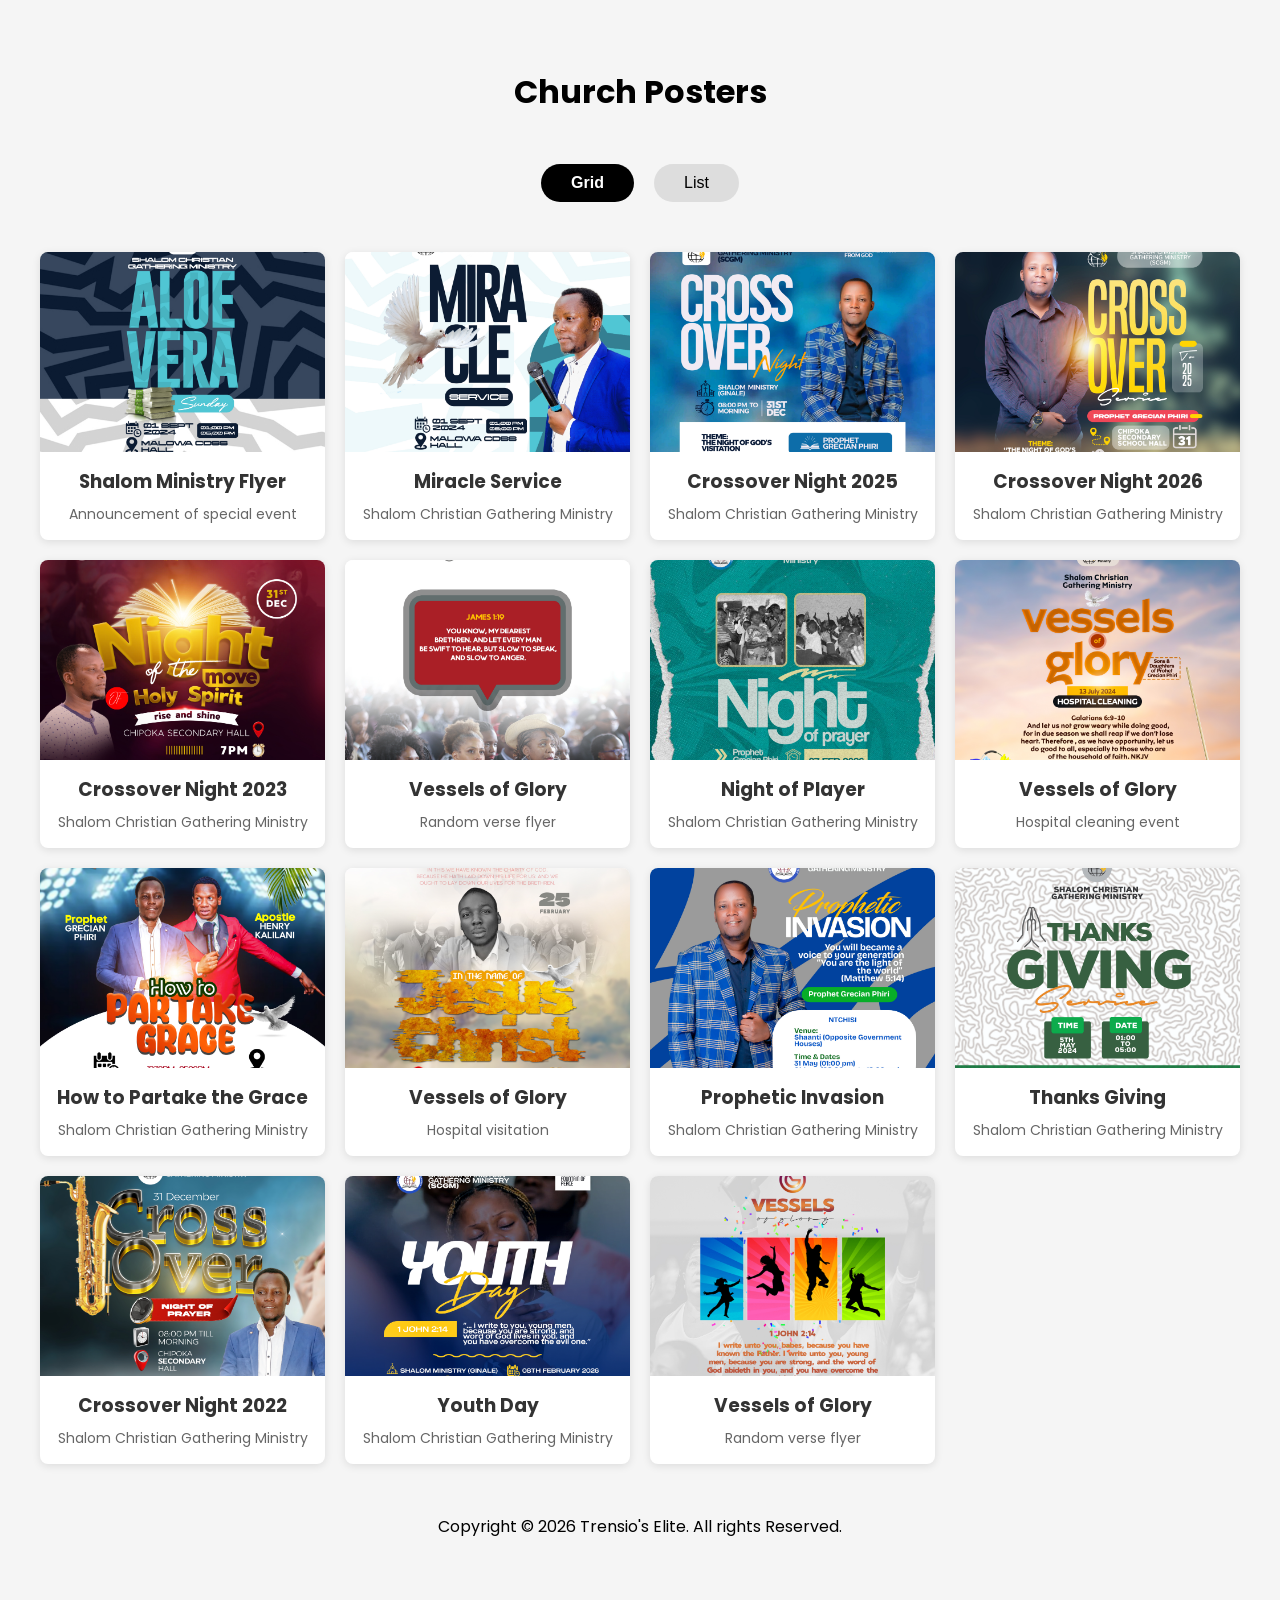
<file: church.html>
<!DOCTYPE html>
<html lang="en">
<head>
  <meta charset="UTF-8">
  <meta name="viewport" content="width=device-width, initial-scale=1.0">
  <title>Grid / List View Gallery</title>
  <style>
    /* Basic reset & layout */
    @import url('https://fonts.googleapis.com/css2?family=Poppins:wght@400;500;600;700&display=swap');
    * {
      box-sizing: border-box;
      margin: 0;
      padding: 0;
    }
    body {
      font-family:  "Poppins", sans-serif;
      background: #f5f5f5;
      padding: 20px;
    }

    .top-head {
        padding: 3rem;
        text-align: center;
    }
    .controls {
      display: flex;
      justify-content: center;
      gap: 20px;
      margin-bottom: 30px;
    }
    button {
      padding: 10px 30px;
      font-size: 16px;
      cursor: pointer;
      border: none;
      border-radius: 30px;
      background: #ddd;
      transition: 0.2s;
    }
    button.active {
      background: #000000;
      color: white;
      font-weight: bold;
    }
    /* Gallery container – switches between grid and list */
    .gallery {
      display: grid;
      gap: 20px;
      max-width: 1200px;
      margin: 0 auto;
      padding-top: 20px;
      transition: all 0.3s ease;
    }
    /* Default: grid view */
    .gallery {
      grid-template-columns: repeat(auto-fill, minmax(250px, 1fr));
    }
    /* List view modifier */
    .gallery.list-view {
      grid-template-columns: 1fr;  /* single column */
    }
    /* Individual gallery items */
    .gallery-item {
      background: white;
      border-radius: 8px;
      overflow: hidden;
      box-shadow: 0 2px 8px rgba(0,0,0,0.1);
      transition: transform 0.2s;
      display: flex;
      flex-direction: column;
    }
    .gallery.list-view .gallery-item {
      display: flex;
      flex-direction: row;      /* image left, text right in list mode */
      align-items: center;
      gap: 20px;
      padding: 15px;
      transform: none;
    }
    .gallery-item img {
      width: 100%;
      height: 200px;
      object-fit: cover;
      display: block;
    }
    .gallery.list-view .gallery-item img {
      width: 150px;
      height: 150px;
      border-radius: 8px;
    }
    .caption {
      padding: 15px;
      text-align: center;
    }
    .gallery.list-view .caption {
      text-align: left;
      flex: 1;
      padding: 0;
    }
    .caption h3 {
      margin-bottom: 8px;
      color: #333;
    }
    .caption p {
      color: #666;
      font-size: 14px;
    }

    /*  Lightbox Modal*/
    .modal {
        display: none;
        position: fixed;
        z-index: 1000;
        left: 0;
        top: 0;
        width: 100%;
        height: 100%;
        background-color: rgba(0,0,0,0.9);
        align-items: center;
        justify-content: center;
    }

    .modal-content {
        max-width: 90%;
        max-height: 90%;
        object-fit: contain;
        border-radius: 4px;
    }

    .close {
        position: absolute;
        top: 20px;
        right: 30px;
        color: #fff;
        font-size: 40px;
        font-weight: bold;
        cursor: pointer;
        transition: 0.2s;
    }

    .close:hover {
        color: #ccc;
    }
    footer {
        padding-top: 50px;
        height: 15vh;
        margin: 0 1rem;
    }

    footer p{
        text-align: center;
    }
  </style>
</head>
<body>

    <h1 class="top-head">Church Posters</h1>
  <div class="controls">
    <button id="gridBtn" class="active">Grid</button>
    <button id="listBtn">List</button>
  </div>

  <div class="gallery" id="gallery">
    <!-- Example items – replace with your own images and text -->
    <div class="gallery-item" data-img-id="1">
      <img src="./Asserts/Church posters/1.jpg" alt="Sample 1">
      <div class="caption">
        <h3>Shalom Ministry Flyer</h3>
        <p>Announcement of special event</p>
      </div>
    </div>
    <div class="gallery-item" data-img-id="2">
      <img src="./Asserts/Church posters/2.jpg" alt="Sample 2">
      <div class="caption">
        <h3>Miracle Service</h3>
        <p>Shalom Christian Gathering Ministry</p>
      </div>
    </div>
    <div class="gallery-item" data-img-id="3">
      <img src="./Asserts/Church posters/3.jpg" alt="Sample 3">
      <div class="caption">
        <h3>Crossover Night 2025</h3>
        <p>Shalom Christian Gathering Ministry</p>
      </div>
    </div>
    <div class="gallery-item" data-img-id="4">
      <img src="./Asserts/Church posters/4.jpg" alt="Sample 4">
      <div class="caption">
        <h3>Crossover Night 2026</h3>
        <p>Shalom Christian Gathering Ministry</p>
      </div>
    </div>
    <div class="gallery-item" data-img-id="5">
      <img src="./Asserts/Church posters/5.jpg" alt="Sample 5">
      <div class="caption">
        <h3>Crossover Night 2023</h3>
        <p>Shalom Christian Gathering Ministry</p>
      </div>
    </div>
    <div class="gallery-item" data-img-id="6">
      <img src="./Asserts/Church posters/6.jpg" alt="Sample 6">
      <div class="caption">
        <h3>Vessels of Glory</h3>
        <p>Random verse flyer</p>
      </div>
    </div>
    <div class="gallery-item" data-img-id="7">
      <img src="./Asserts/Church posters/7.jpg" alt="Sample 7">
      <div class="caption">
        <h3>Night of Player</h3>
        <p>Shalom Christian Gathering Ministry</p>
      </div>
    </div>
    <div class="gallery-item" data-img-id="8">
      <img src="./Asserts/Church posters/8.jpg" alt="Sample 8">
      <div class="caption">
        <h3>Vessels of Glory</h3>
        <p>Hospital cleaning event</p>
      </div>
    </div>
    <div class="gallery-item" data-img-id="9">
      <img src="./Asserts/Church posters/9.jpg" alt="Sample 9">
      <div class="caption">
        <h3>How to Partake the Grace</h3>
        <p>Shalom Christian Gathering Ministry</p>
      </div>
    </div>
    <div class="gallery-item" data-img-id="10">
      <img src="./Asserts/Church posters/10.jpg" alt="Sample 10">
      <div class="caption">
        <h3>Vessels of Glory</h3>
        <p>Hospital visitation</p>
      </div>
    </div>
    <div class="gallery-item" data-img-id="11">
      <img src="./Asserts/Church posters/11.jpg" alt="Sample 11">
      <div class="caption">
        <h3>Prophetic Invasion</h3>
        <p>Shalom Christian Gathering Ministry</p>
      </div>
    </div>
    <div class="gallery-item" data-img-id="12">
      <img src="./Asserts/Church posters/12.jpg" alt="Sample 12">
      <div class="caption">
        <h3>Thanks Giving</h3>
        <p>Shalom Christian Gathering Ministry</p>
      </div>
    </div>
    <div class="gallery-item" data-img-id="13">
      <img src="./Asserts/Church posters/13.jpg" alt="Sample 13">
      <div class="caption">
        <h3>Crossover Night 2022</h3>
        <p>Shalom Christian Gathering Ministry</p>
      </div>
    </div>
    <div class="gallery-item" data-img-id="14">
      <img src="./Asserts/Church posters/14.jpg" alt="Sample 14">
      <div class="caption">
        <h3>Youth Day</h3>
        <p>Shalom Christian Gathering Ministry</p>
      </div>
    </div>
    <div class="gallery-item" data-img-id="15">
      <img src="./Asserts/Church posters/15.jpg" alt="Sample 15">
      <div class="caption">
        <h3>Vessels of Glory</h3>
        <p>Random verse flyer</p>
      </div>
    </div>
  </div>
  <footer>
    <p>Copyright &#169; 2026 Trensio's Elite. All rights Reserved.</p>
  </footer>
  <!-- Lightbox Modal-->
   <div id="imageModal" class="modal">
        <span class="close">&times;</span>
        <img class="modal-content" id="modalImage">
   </div>

  <script>
    //Toggle grid/list view
    const gallery = document.getElementById('gallery');
    const gridBtn = document.getElementById('gridBtn');
    const listBtn = document.getElementById('listBtn');

    gridBtn.addEventListener('click', () => {
      gallery.classList.remove('list-view');
      gridBtn.classList.add('active');
      listBtn.classList.remove('active');
    });

    listBtn.addEventListener('click', () => {
      gallery.classList.add('list-view');
      listBtn.classList.add('active');
      gridBtn.classList.remove('active');
    });

    // Lightbox functionality
    const modal = document.getElementById('imageModal');
    const modalImg = document.getElementById('modalImage');
    const closeBtn = document.querySelector('.close');

    // Get all gallery items
    const items = document.querySelectorAll ('.gallery-item');

    items.forEach(item => {
        item.addEventListener('click' , () => {
            const img = item.querySelector('img');
    

            modalImg.src = img.src;
            modal.style.display = 'flex';
        });
    });

    // close modal when clicking on X or outside the image
    closeBtn.addEventListener('click', () => {
        modal.style.display = 'none';
    });

    modal.addEventListener('click' , (e) => {
        if (e.target === modal) {
            modal.style.display = 'none';
        }
    });

    //Optional: Close with Escape key
    document.addEventListener('keydown' , (e) => {
        if (e.key === 'Escape' && modal.style.display === 'flex') {
            modal.style.display = 'none';
        }
    });
  </script>
</body>
</html>
</file>
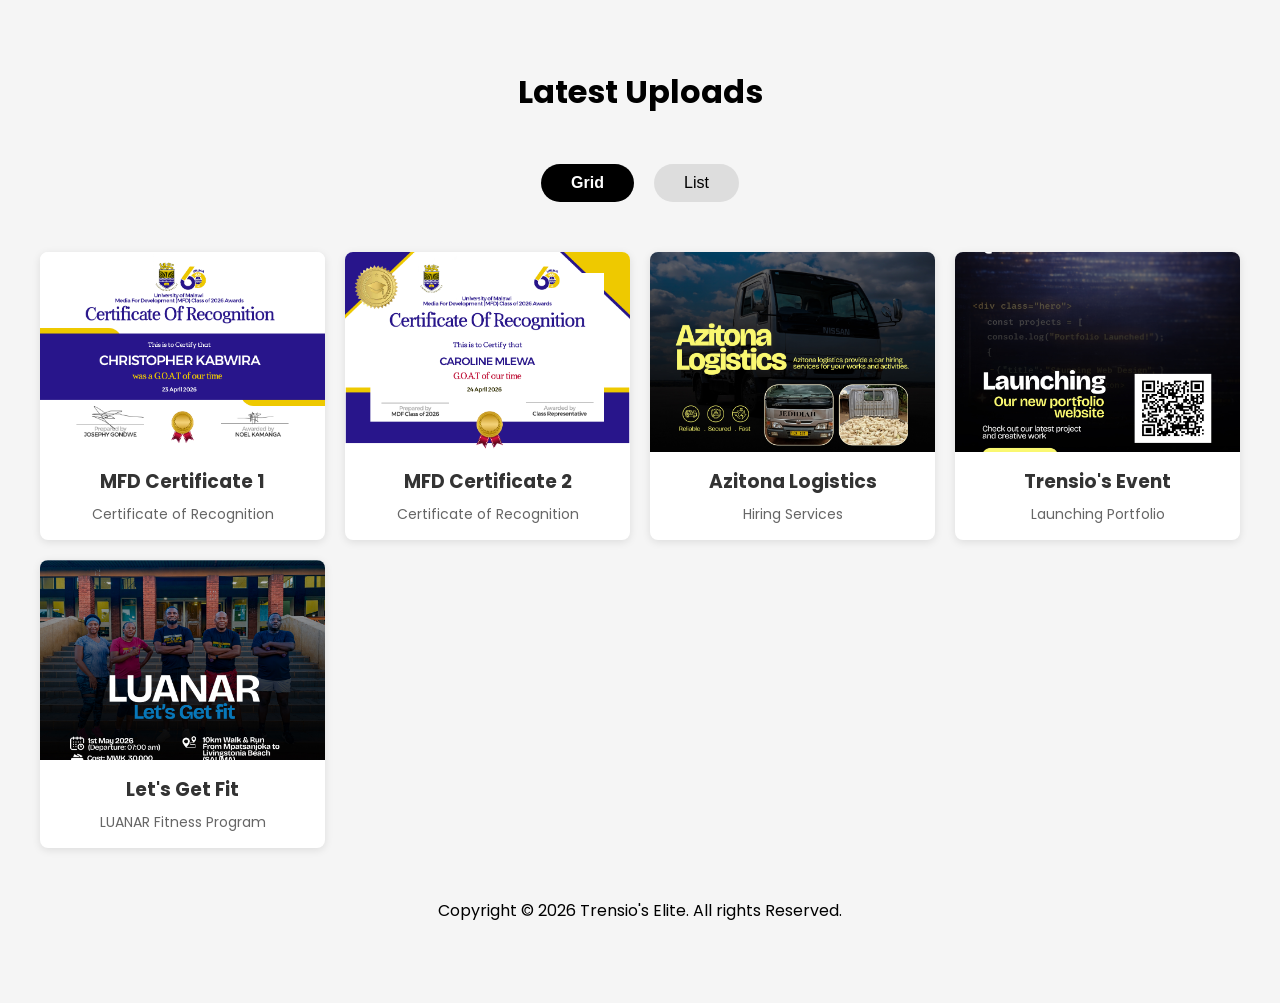
<file: Latest Uploads.html>
<!DOCTYPE html>
<html lang="en">
<head>
  <meta charset="UTF-8">
  <meta name="viewport" content="width=device-width, initial-scale=1.0">
  <title>Grid / List View Gallery</title>
  <style>
    /* Basic reset & layout */
    @import url('https://fonts.googleapis.com/css2?family=Poppins:wght@400;500;600;700&display=swap');
    * {
      box-sizing: border-box;
      margin: 0;
      padding: 0;
    }
    body {
      font-family:  "Poppins", sans-serif;
      background: #f5f5f5;
      padding: 20px;
    }

    .top-head {
        padding: 3rem;
        text-align: center;
    }
    .controls {
      display: flex;
      justify-content: center;
      gap: 20px;
      margin-bottom: 30px;
    }
    button {
      padding: 10px 30px;
      font-size: 16px;
      cursor: pointer;
      border: none;
      border-radius: 30px;
      background: #ddd;
      transition: 0.2s;
    }
    button.active {
      background: #000000;
      color: white;
      font-weight: bold;
    }
    /* Gallery container – switches between grid and list */
    .gallery {
      display: grid;
      gap: 20px;
      max-width: 1200px;
      margin: 0 auto;
      padding-top: 20px;
      transition: all 0.3s ease;
    }
    /* Default: grid view */
    .gallery {
      grid-template-columns: repeat(auto-fill, minmax(250px, 1fr));
    }
    /* List view modifier */
    .gallery.list-view {
      grid-template-columns: 1fr;  /* single column */
    }
    /* Individual gallery items */
    .gallery-item {
      background: white;
      border-radius: 8px;
      overflow: hidden;
      box-shadow: 0 2px 8px rgba(0,0,0,0.1);
      transition: transform 0.2s;
      display: flex;
      flex-direction: column;
    }
    .gallery.list-view .gallery-item {
      display: flex;
      flex-direction: row;      /* image left, text right in list mode */
      align-items: center;
      gap: 20px;
      padding: 15px;
      transform: none;
    }
    .gallery-item img {
      width: 100%;
      height: 200px;
      object-fit: cover;
      display: block;
    }
    .gallery.list-view .gallery-item img {
      width: 150px;
      height: 150px;
      border-radius: 8px;
    }
    .caption {
      padding: 15px;
      text-align: center;
    }
    .gallery.list-view .caption {
      text-align: left;
      flex: 1;
      padding: 0;
    }
    .caption h3 {
      margin-bottom: 8px;
      color: #333;
    }
    .caption p {
      color: #666;
      font-size: 14px;
    }

    /*  Lightbox Modal*/
    .modal {
        display: none;
        position: fixed;
        z-index: 1000;
        left: 0;
        top: 0;
        width: 100%;
        height: 100%;
        background-color: rgba(0,0,0,0.9);
        align-items: center;
        justify-content: center;
    }

    .modal-content {
        max-width: 90%;
        max-height: 90%;
        object-fit: contain;
        border-radius: 4px;
    }

    .close {
        position: absolute;
        top: 20px;
        right: 30px;
        color: #fff;
        font-size: 40px;
        font-weight: bold;
        cursor: pointer;
        transition: 0.2s;
    }

    .close:hover {
        color: #ccc;
    }
    footer {
        padding-top: 50px;
        height: 15vh;
        margin: 0 1rem;
    }

    footer p{
        text-align: center;
    }
  </style>
</head>
<body>

    <h1 class="top-head">Latest Uploads</h1>
  <div class="controls">
    <button id="gridBtn" class="active">Grid</button>
    <button id="listBtn">List</button>
  </div>

  <div class="gallery" id="gallery">
    <!-- Example items – replace with your own images and text -->
    <div class="gallery-item" data-img-id="1">
      <img src="./Asserts/New/cert.jpg" alt="Sample 1">
      <div class="caption">
        <h3>MFD Certificate 1</h3>
        <p>Certificate of Recognition</p>
      </div>
    </div>
    <div class="gallery-item" data-img-id="2">
      <img src="./Asserts/New/Caroline Mlewa.jpg" alt="Sample 2">
      <div class="caption">
        <h3>MFD Certificate 2</h3>
        <p>Certificate of Recognition</p>
      </div>
    </div>
    <div class="gallery-item" data-img-id="3">
      <img src="./Asserts/New/logist.jpg" alt="Sample 3">
      <div class="caption">
        <h3>Azitona Logistics</h3>
        <p>Hiring Services</p>
      </div>
    </div>
    <div class="gallery-item" data-img-id="4">
      <img src="./Asserts/New/port we.jpg" alt="Sample 4">
      <div class="caption">
        <h3>Trensio's Event</h3>
        <p>Launching Portfolio</p>
      </div>
    </div>
    <div class="gallery-item" data-img-id="4">
      <img src="./Asserts/New/luanar.jpg" alt="Sample 4">
      <div class="caption">
        <h3>Let's Get Fit</h3>
        <p>LUANAR Fitness Program</p>
      </div>
    </div>
    
   
  </div>
  <footer>
    <p>Copyright &#169; 2026 Trensio's Elite. All rights Reserved.</p>
  </footer>
  <!-- Lightbox Modal-->
   <div id="imageModal" class="modal">
        <span class="close">&times;</span>
        <img class="modal-content" id="modalImage">
   </div>

  <script>
    //Toggle grid/list view
    const gallery = document.getElementById('gallery');
    const gridBtn = document.getElementById('gridBtn');
    const listBtn = document.getElementById('listBtn');

    gridBtn.addEventListener('click', () => {
      gallery.classList.remove('list-view');
      gridBtn.classList.add('active');
      listBtn.classList.remove('active');
    });

    listBtn.addEventListener('click', () => {
      gallery.classList.add('list-view');
      listBtn.classList.add('active');
      gridBtn.classList.remove('active');
    });

    // Lightbox functionality
    const modal = document.getElementById('imageModal');
    const modalImg = document.getElementById('modalImage');
    const closeBtn = document.querySelector('.close');

    // Get all gallery items
    const items = document.querySelectorAll ('.gallery-item');

    items.forEach(item => {
        item.addEventListener('click' , () => {
            const img = item.querySelector('img');
    

            modalImg.src = img.src;
            modal.style.display = 'flex';
        });
    });

    // close modal when clicking on X or outside the image
    closeBtn.addEventListener('click', () => {
        modal.style.display = 'none';
    });

    modal.addEventListener('click' , (e) => {
        if (e.target === modal) {
            modal.style.display = 'none';
        }
    });

    //Optional: Close with Escape key
    document.addEventListener('keydown' , (e) => {
        if (e.key === 'Escape' && modal.style.display === 'flex') {
            modal.style.display = 'none';
        }
    });
  </script>
</body>
</html>
</file>
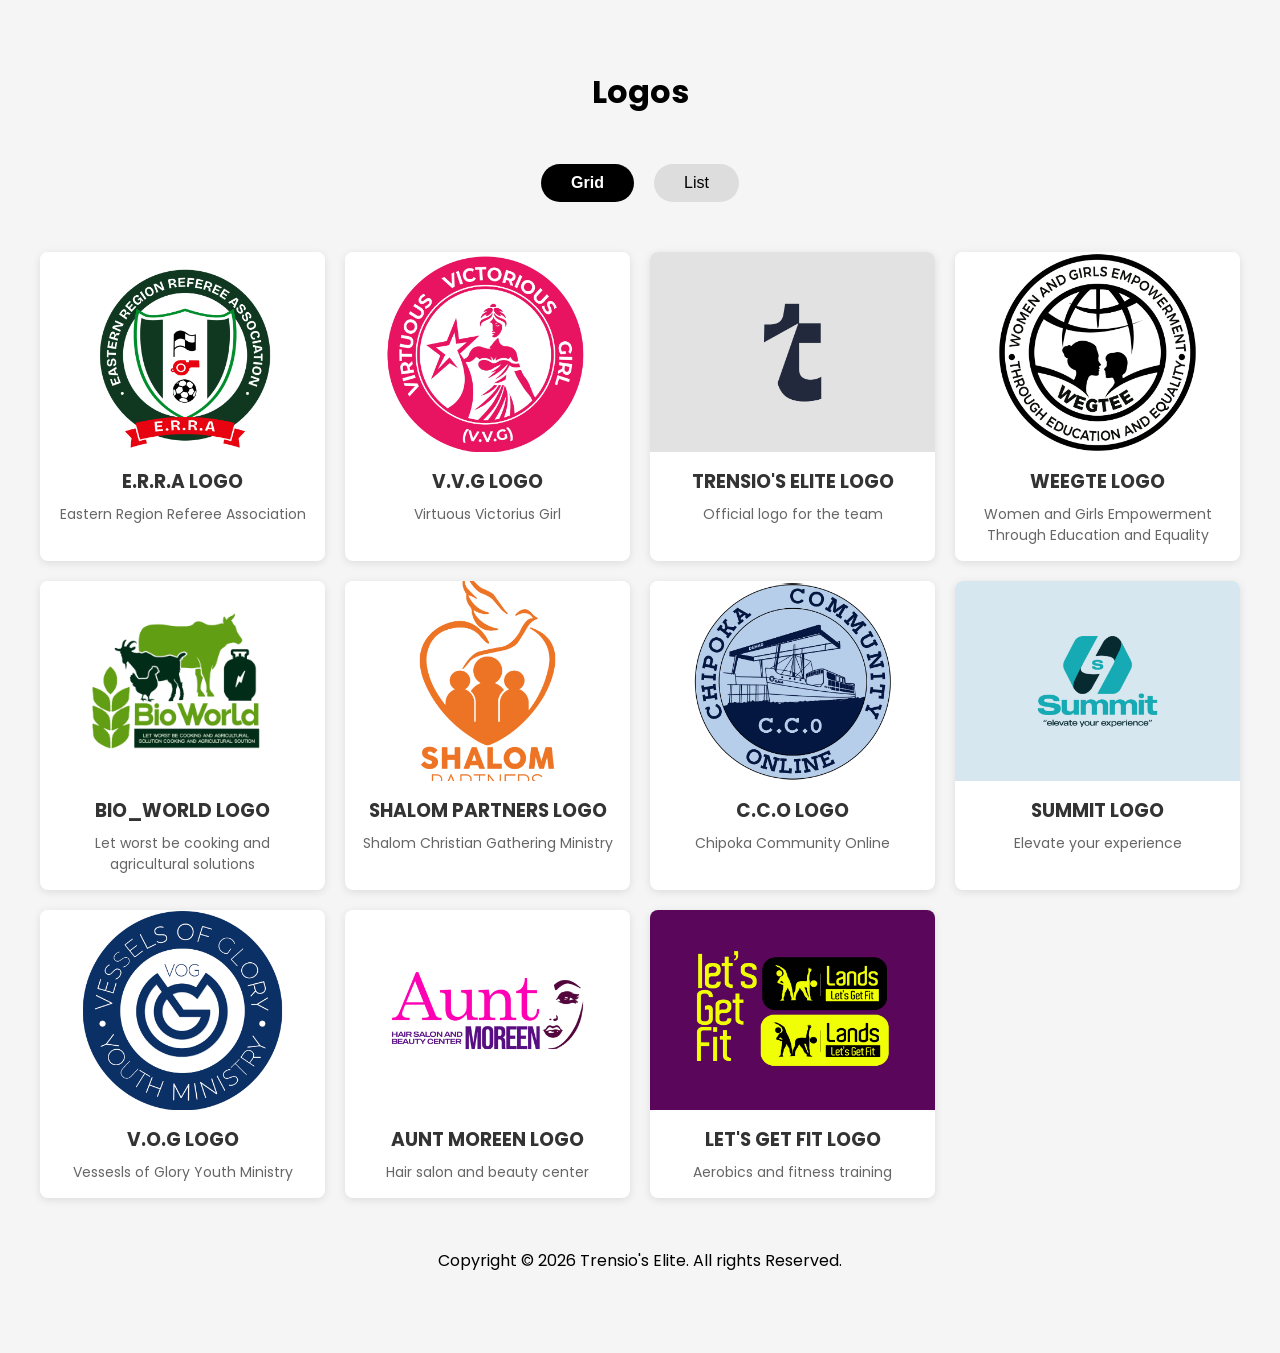
<file: logos.html>
<!DOCTYPE html>
<html lang="en">
<head>
  <meta charset="UTF-8">
  <meta name="viewport" content="width=device-width, initial-scale=1.0">
  <title>Grid / List View Gallery</title>
  <style>
    /* Basic reset & layout */
    @import url('https://fonts.googleapis.com/css2?family=Poppins:wght@400;500;600;700&display=swap');
    * {
      box-sizing: border-box;
      margin: 0;
      padding: 0;
    }
    body {
      font-family:  "Poppins", sans-serif;
      background: #f5f5f5;
      padding: 20px;
    }

    .top-head {
        padding: 3rem;
        text-align: center;
    }
    .controls {
      display: flex;
      justify-content: center;
      gap: 20px;
      margin-bottom: 30px;
    }
    button {
      padding: 10px 30px;
      font-size: 16px;
      cursor: pointer;
      border: none;
      border-radius: 30px;
      background: #ddd;
      transition: 0.2s;
    }
    button.active {
      background: #000000;
      color: white;
      font-weight: bold;
    }
    /* Gallery container – switches between grid and list */
    .gallery {
      display: grid;
      gap: 20px;
      max-width: 1200px;
      margin: 0 auto;
      padding-top: 20px;
      transition: all 0.3s ease;
    }
    /* Default: grid view */
    .gallery {
      grid-template-columns: repeat(auto-fill, minmax(250px, 1fr));
    }
    /* List view modifier */
    .gallery.list-view {
      grid-template-columns: 1fr;  /* single column */
    }
    /* Individual gallery items */
    .gallery-item {
      background: white;
      border-radius: 8px;
      overflow: hidden;
      box-shadow: 0 2px 8px rgba(0,0,0,0.1);
      transition: transform 0.2s;
      display: flex;
      flex-direction: column;
    }
    .gallery.list-view .gallery-item {
      display: flex;
      flex-direction: row;      /* image left, text right in list mode */
      align-items: center;
      gap: 20px;
      padding: 15px;
      transform: none;
    }
    .gallery-item img {
      width: 100%;
      height: 200px;
      object-fit: cover;
      display: block;
    }
    .gallery.list-view .gallery-item img {
      width: 150px;
      height: 150px;
      border-radius: 8px;
    }
    .caption {
      padding: 15px;
      text-align: center;
    }
    .gallery.list-view .caption {
      text-align: left;
      flex: 1;
      padding: 0;
    }
    .caption h3 {
      margin-bottom: 8px;
      color: #333;
    }
    .caption p {
      color: #666;
      font-size: 14px;
    }

    /*  Lightbox Modal*/
    .modal {
        display: none;
        position: fixed;
        z-index: 1000;
        left: 0;
        top: 0;
        width: 100%;
        height: 100%;
        background-color: rgba(0,0,0,0.9);
        align-items: center;
        justify-content: center;
    }

    .modal-content {
        max-width: 90%;
        max-height: 90%;
        object-fit: contain;
        border-radius: 4px;
    }

    .close {
        position: absolute;
        top: 20px;
        right: 30px;
        color: #fff;
        font-size: 40px;
        font-weight: bold;
        cursor: pointer;
        transition: 0.2s;
    }

    .close:hover {
        color: #ccc;
    }
    footer {
        padding-top: 50px;
        height: 15vh;
        margin: 0 1rem;
    }

    footer p{
        text-align: center;
    }
  </style>
</head>
<body>

    <h1 class="top-head">Logos</h1>
  <div class="controls">
    <button id="gridBtn" class="active">Grid</button>
    <button id="listBtn">List</button>
  </div>

  <div class="gallery" id="gallery">
    <!-- Example items – replace with your own images and text -->
    <div class="gallery-item" data-img-id="1">
      <img src="./Asserts/logos/1.jpg" alt="Sample 1">
      <div class="caption">
        <h3>E.R.R.A LOGO</h3>
        <p>Eastern Region Referee Association</p>
      </div>
    </div>
    <div class="gallery-item" data-img-id="2">
      <img src="./Asserts/logos/2.jpg" alt="Sample 2">
      <div class="caption">
        <h3>V.V.G LOGO</h3>
        <p>Virtuous Victorius Girl</p>
      </div>
    </div>
    <div class="gallery-item" data-img-id="3">
      <img src="./Asserts/logos/3.jpg" alt="Sample 3">
      <div class="caption">
        <h3>TRENSIO'S ELITE LOGO</h3>
        <p>Official logo for the team</p>
      </div>
    </div>
    <div class="gallery-item" data-img-id="4">
      <img src="./Asserts/logos/4.jpg" alt="Sample 4">
      <div class="caption">
        <h3>WEEGTE LOGO</h3>
        <p>Women and Girls Empowerment Through Education and Equality</p>
      </div>
    </div>
    <div class="gallery-item" data-img-id="5">
      <img src="./Asserts/logos/5.jpg" alt="Sample 5">
      <div class="caption">
        <h3>BIO_WORLD LOGO</h3>
        <p>Let worst be cooking and agricultural solutions</p>
      </div>
    </div>
    <div class="gallery-item" data-img-id="6">
      <img src="./Asserts/logos/6.jpg" alt="Sample 6">
      <div class="caption">
        <h3>SHALOM PARTNERS LOGO</h3>
        <p>Shalom Christian Gathering Ministry</p>
      </div>
    </div>
    <div class="gallery-item" data-img-id="7">
      <img src="./Asserts/logos/7.jpg" alt="Sample 4">
      <div class="caption">
        <h3> C.C.O LOGO</h3>
        <p> Chipoka Community Online</p>
      </div>
    </div>
    <div class="gallery-item" data-img-id="8">
      <img src="./Asserts/logos/8.jpg" alt="Sample 4">
      <div class="caption">
        <h3>SUMMIT LOGO</h3>
        <p>Elevate your experience</p>
      </div>
    </div>
    <div class="gallery-item" data-img-id="9">
      <img src="./Asserts/logos/9.jpg" alt="Sample 4">
      <div class="caption">
        <h3>V.O.G LOGO</h3>
        <p>Vessesls of Glory Youth Ministry</p>
      </div>
    </div>
    <div class="gallery-item" data-img-id="10">
      <img src="./Asserts/logos/10.jpg" alt="Sample 4">
      <div class="caption">
        <h3>AUNT MOREEN LOGO</h3>
        <p>Hair salon and beauty center</p>
      </div>
    </div>
    <div class="gallery-item" data-img-id="11">
      <img src="./Asserts/logos/11.jpg" alt="Sample 4">
      <div class="caption">
        <h3>LET'S GET FIT LOGO</h3>
        <p>Aerobics and fitness training</p>
      </div>
    </div>
  </div>

  <footer>
    <p>Copyright &#169; 2026 Trensio's Elite. All rights Reserved.</p>
  </footer>
  <!-- Lightbox Modal-->
   <div id="imageModal" class="modal">
        <span class="close">&times;</span>
        <img class="modal-content" id="modalImage">
   </div>

  <script>
    //Toggle grid/list view
    const gallery = document.getElementById('gallery');
    const gridBtn = document.getElementById('gridBtn');
    const listBtn = document.getElementById('listBtn');

    gridBtn.addEventListener('click', () => {
      gallery.classList.remove('list-view');
      gridBtn.classList.add('active');
      listBtn.classList.remove('active');
    });

    listBtn.addEventListener('click', () => {
      gallery.classList.add('list-view');
      listBtn.classList.add('active');
      gridBtn.classList.remove('active');
    });

    // Lightbox functionality
    const modal = document.getElementById('imageModal');
    const modalImg = document.getElementById('modalImage');
    const closeBtn = document.querySelector('.close');

    // Get all gallery items
    const items = document.querySelectorAll ('.gallery-item');

    items.forEach(item => {
        item.addEventListener('click' , () => {
            const img = item.querySelector('img');
    

            modalImg.src = img.src;
            modal.style.display = 'flex';
        });
    });

    // close modal when clicking on X or outside the image
    closeBtn.addEventListener('click', () => {
        modal.style.display = 'none';
    });

    modal.addEventListener('click' , (e) => {
        if (e.target === modal) {
            modal.style.display = 'none';
        }
    });

    //Optional: Close with Escape key
    document.addEventListener('keydown' , (e) => {
        if (e.key === 'Escape' && modal.style.display === 'flex') {
            modal.style.display = 'none';
        }
    });
  </script>
</body>
</html>
</file>
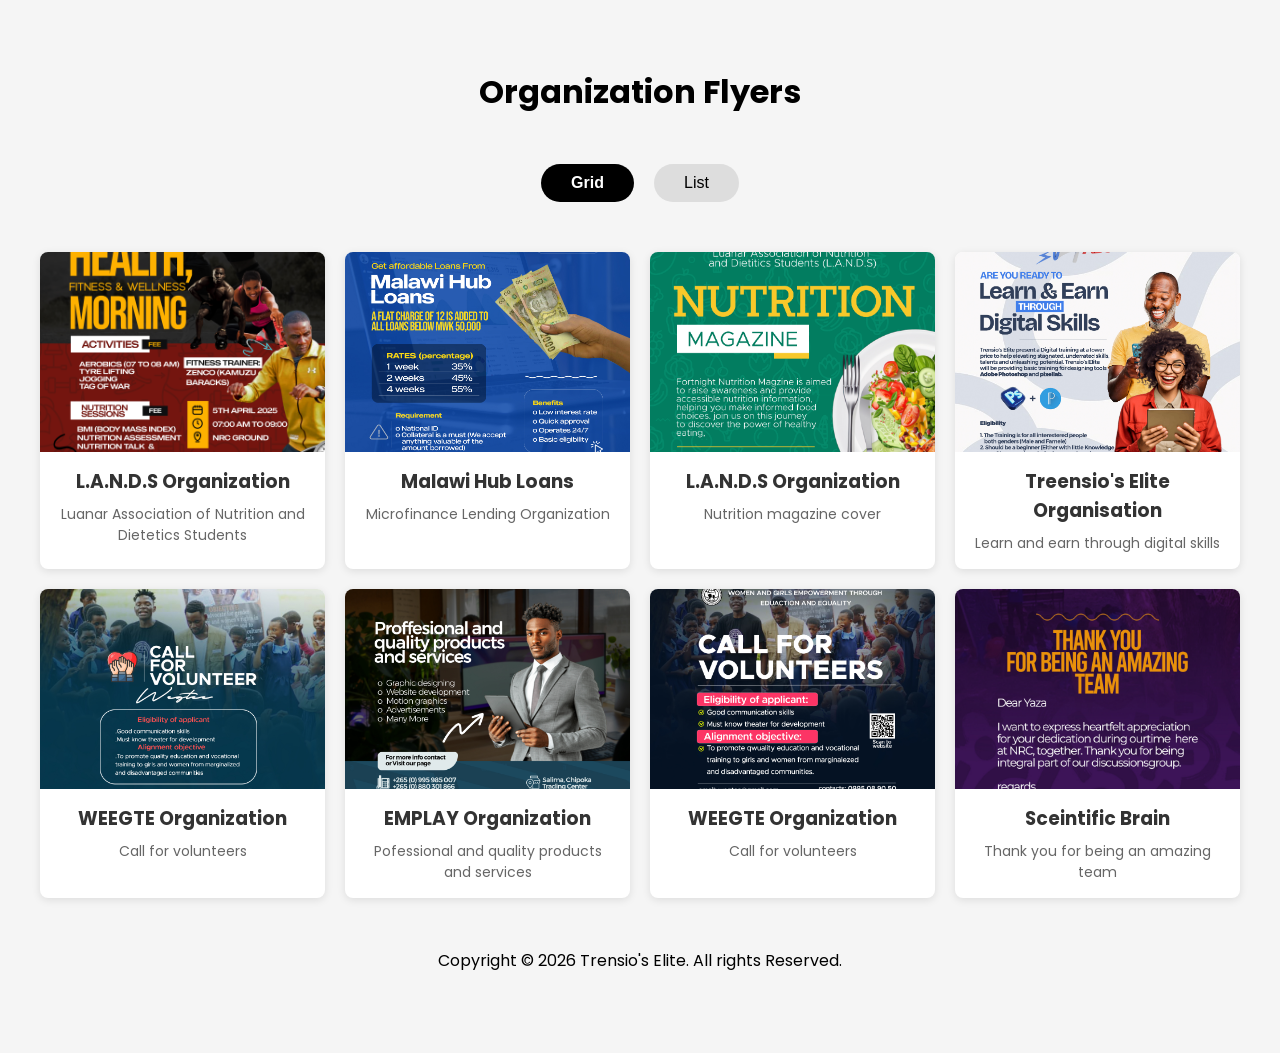
<file: orgflyers.html>
<!DOCTYPE html>
<html lang="en">
<head>
  <meta charset="UTF-8">
  <meta name="viewport" content="width=device-width, initial-scale=1.0">
  <title>Grid / List View Gallery</title>
  <style>
    /* Basic reset & layout */
    @import url('https://fonts.googleapis.com/css2?family=Poppins:wght@400;500;600;700&display=swap');
    * {
      box-sizing: border-box;
      margin: 0;
      padding: 0;
    }
    body {
      font-family:  "Poppins", sans-serif;
      background: #f5f5f5;
      padding: 20px;
    }

    .top-head {
        padding: 3rem;
        text-align: center;
    }
    .controls {
      display: flex;
      justify-content: center;
      gap: 20px;
      margin-bottom: 30px;
    }
    button {
      padding: 10px 30px;
      font-size: 16px;
      cursor: pointer;
      border: none;
      border-radius: 30px;
      background: #ddd;
      transition: 0.2s;
    }
    button.active {
      background: #000000;
      color: white;
      font-weight: bold;
    }
    /* Gallery container – switches between grid and list */
    .gallery {
      display: grid;
      gap: 20px;
      max-width: 1200px;
      margin: 0 auto;
      padding-top: 20px;
      transition: all 0.3s ease;
    }
    /* Default: grid view */
    .gallery {
      grid-template-columns: repeat(auto-fill, minmax(250px, 1fr));
    }
    /* List view modifier */
    .gallery.list-view {
      grid-template-columns: 1fr;  /* single column */
    }
    /* Individual gallery items */
    .gallery-item {
      background: white;
      border-radius: 8px;
      overflow: hidden;
      box-shadow: 0 2px 8px rgba(0,0,0,0.1);
      transition: transform 0.2s;
      display: flex;
      flex-direction: column;
    }
    .gallery.list-view .gallery-item {
      display: flex;
      flex-direction: row;      /* image left, text right in list mode */
      align-items: center;
      gap: 20px;
      padding: 15px;
      transform: none;
    }
    .gallery-item img {
      width: 100%;
      height: 200px;
      object-fit: cover;
      display: block;
    }
    .gallery.list-view .gallery-item img {
      width: 150px;
      height: 150px;
      border-radius: 8px;
    }
    .caption {
      padding: 15px;
      text-align: center;
    }
    .gallery.list-view .caption {
      text-align: left;
      flex: 1;
      padding: 0;
    }
    .caption h3 {
      margin-bottom: 8px;
      color: #333;
    }
    .caption p {
      color: #666;
      font-size: 14px;
    }

    /*  Lightbox Modal*/
    .modal {
        display: none;
        position: fixed;
        z-index: 1000;
        left: 0;
        top: 0;
        width: 100%;
        height: 100%;
        background-color: rgba(0,0,0,0.9);
        align-items: center;
        justify-content: center;
    }

    .modal-content {
        max-width: 90%;
        max-height: 90%;
        object-fit: contain;
        border-radius: 4px;
    }

    .close {
        position: absolute;
        top: 20px;
        right: 30px;
        color: #fff;
        font-size: 40px;
        font-weight: bold;
        cursor: pointer;
        transition: 0.2s;
    }

    .close:hover {
        color: #ccc;
    }
    footer {
        padding-top: 50px;
        height: 15vh;
        margin: 0 1rem;
    }

    footer p{
        text-align: center;
    }
  </style>
</head>
<body>

    <h1 class="top-head">Organization Flyers</h1>
  <div class="controls">
    <button id="gridBtn" class="active">Grid</button>
    <button id="listBtn">List</button>
  </div>

  <div class="gallery" id="gallery">
    <!-- Example items – replace with your own images and text -->
    <div class="gallery-item" data-img-id="1">
      <img src="./Asserts/Organization flyers/1.jpg" alt="Sample 1">
      <div class="caption">
        <h3>L.A.N.D.S Organization</h3>
        <p>Luanar Association of Nutrition and Dietetics Students</p>
      </div>
    </div>
    <div class="gallery-item" data-img-id="2">
      <img src="./Asserts/Organization flyers/2.jpg" alt="Sample 2">
      <div class="caption">
        <h3>Malawi Hub Loans</h3>
        <p>Microfinance Lending Organization</p>
      </div>
    </div>
    <div class="gallery-item" data-img-id="3">
      <img src="./Asserts/Organization flyers/3.jpg" alt="Sample 3">
      <div class="caption">
        <h3>L.A.N.D.S Organization</h3>
        <p>Nutrition magazine cover</p>
      </div>
    </div>
    <div class="gallery-item" data-img-id="4">
      <img src="./Asserts/Organization flyers/4.jpg" alt="Sample 4">
      <div class="caption">
        <h3>Treensio's Elite Organisation</h3>
        <p>Learn and earn through digital skills</p>
      </div>
    </div>
    <div class="gallery-item" data-img-id="5">
      <img src="./Asserts/Organization flyers/5.jpg" alt="Sample 5">
      <div class="caption">
        <h3>WEEGTE Organization</h3>
        <p>Call for volunteers</p>
      </div>
    </div>
    <div class="gallery-item" data-img-id="6">
      <img src="./Asserts/Organization flyers/6.jpg" alt="Sample 6">
      <div class="caption">
        <h3>EMPLAY Organization</h3>
        <p>Pofessional and quality products and services</p>
      </div>
    </div>
    <div class="gallery-item" data-img-id="7">
      <img src="./Asserts/Organization flyers/7.jpg" alt="Sample 7">
      <div class="caption">
        <h3>WEEGTE Organization</h3>
        <p>Call for volunteers</p>
      </div>
    </div>
    <div class="gallery-item" data-img-id="8">
      <img src="./Asserts/Organization flyers/8.jpg" alt="Sample 8">
      <div class="caption">
        <h3>Sceintific Brain</h3>
        <p>Thank you for being an amazing team</p>
      </div>
    </div>
  </div>
  <footer>
    <p>Copyright &#169; 2026 Trensio's Elite. All rights Reserved.</p>
  </footer>
  <!-- Lightbox Modal-->
   <div id="imageModal" class="modal">
        <span class="close">&times;</span>
        <img class="modal-content" id="modalImage">
   </div>

  <script>
    //Toggle grid/list view
    const gallery = document.getElementById('gallery');
    const gridBtn = document.getElementById('gridBtn');
    const listBtn = document.getElementById('listBtn');

    gridBtn.addEventListener('click', () => {
      gallery.classList.remove('list-view');
      gridBtn.classList.add('active');
      listBtn.classList.remove('active');
    });

    listBtn.addEventListener('click', () => {
      gallery.classList.add('list-view');
      listBtn.classList.add('active');
      gridBtn.classList.remove('active');
    });

    // Lightbox functionality
    const modal = document.getElementById('imageModal');
    const modalImg = document.getElementById('modalImage');
    const closeBtn = document.querySelector('.close');

    // Get all gallery items
    const items = document.querySelectorAll ('.gallery-item');

    items.forEach(item => {
        item.addEventListener('click' , () => {
            const img = item.querySelector('img');
    

            modalImg.src = img.src;
            modal.style.display = 'flex';
        });
    });

    // close modal when clicking on X or outside the image
    closeBtn.addEventListener('click', () => {
        modal.style.display = 'none';
    });

    modal.addEventListener('click' , (e) => {
        if (e.target === modal) {
            modal.style.display = 'none';
        }
    });

    //Optional: Close with Escape key
    document.addEventListener('keydown' , (e) => {
        if (e.key === 'Escape' && modal.style.display === 'flex') {
            modal.style.display = 'none';
        }
    });
  </script>
</body>
</html>
</file>
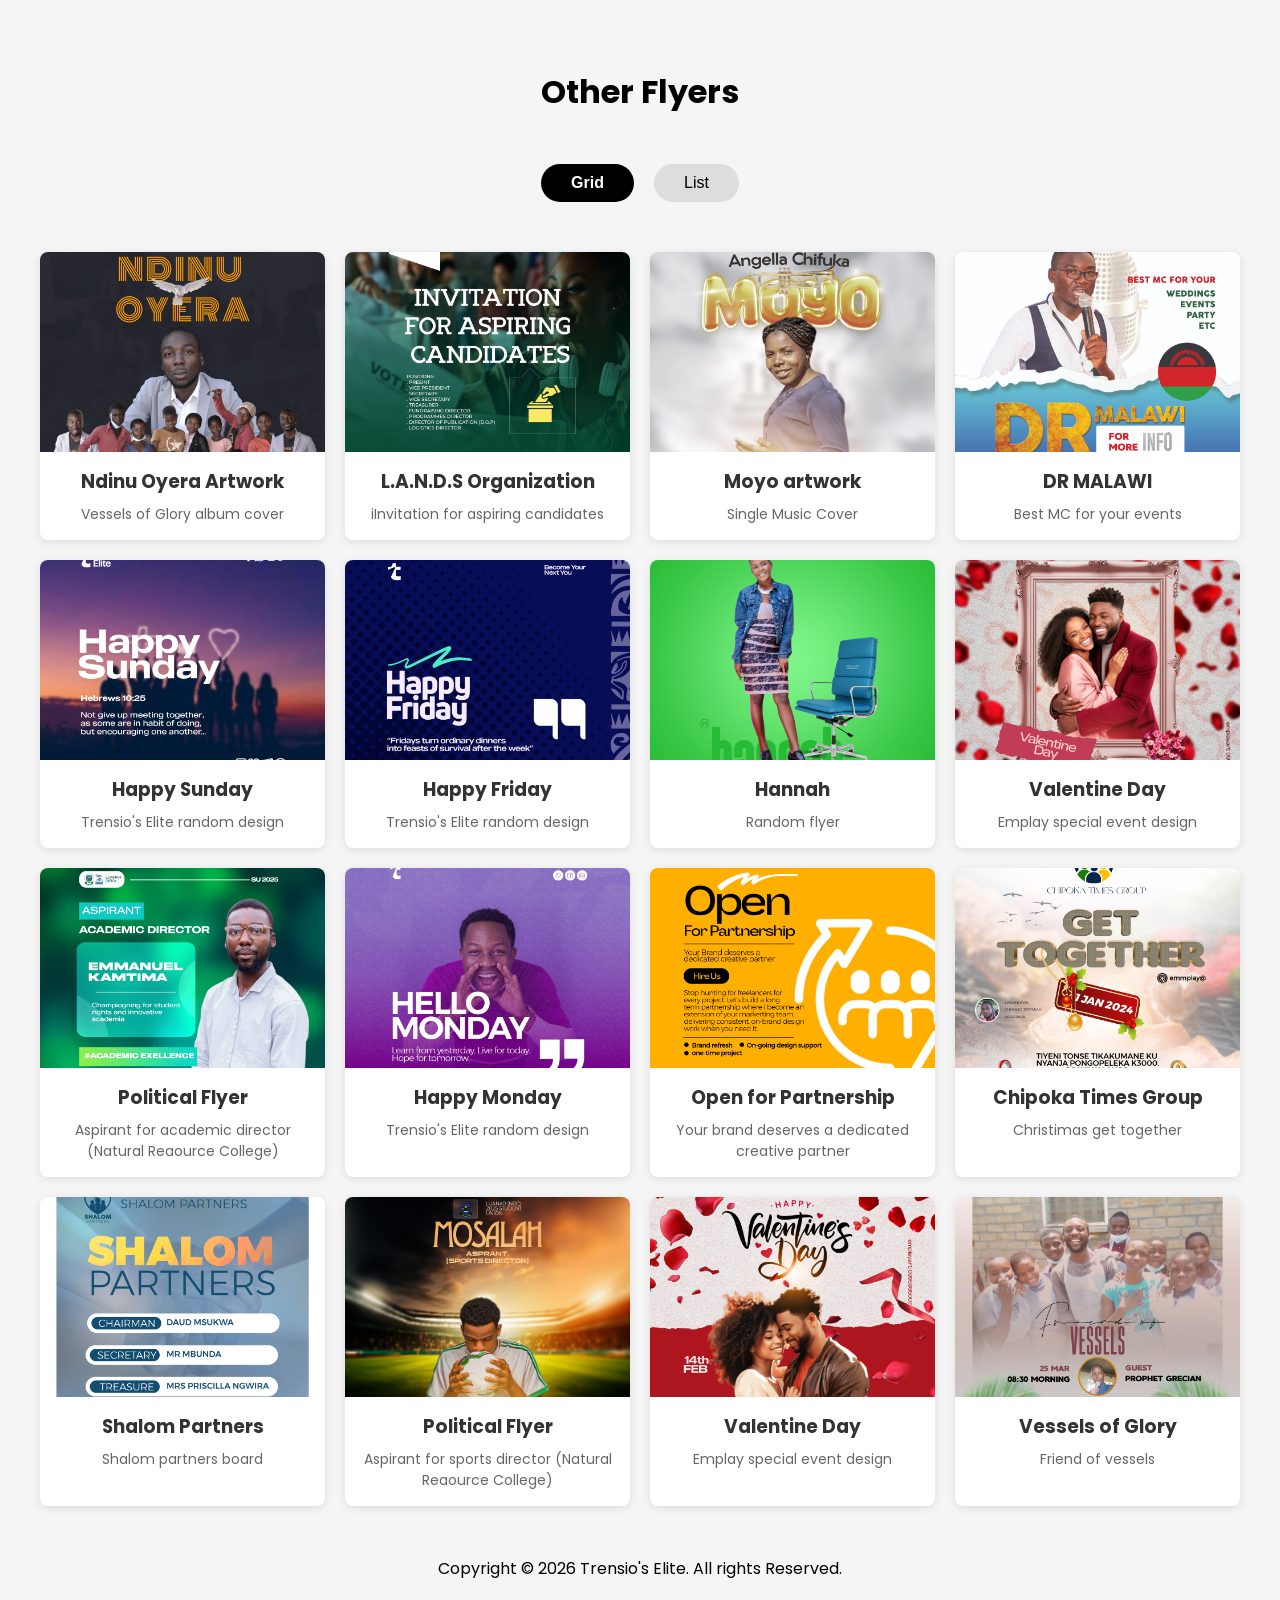
<file: other.html>
<!DOCTYPE html>
<html lang="en">
<head>
  <meta charset="UTF-8">
  <meta name="viewport" content="width=device-width, initial-scale=1.0">
  <title>Grid / List View Gallery</title>
  <style>
    /* Basic reset & layout */
    @import url('https://fonts.googleapis.com/css2?family=Poppins:wght@400;500;600;700&display=swap');
    * {
      box-sizing: border-box;
      margin: 0;
      padding: 0;
    }
    body {
      font-family:  "Poppins", sans-serif;
      background: #f5f5f5;
      padding: 20px;
    }

    .top-head {
        padding: 3rem;
        text-align: center;
    }
    .controls {
      display: flex;
      justify-content: center;
      gap: 20px;
      margin-bottom: 30px;
    }
    button {
      padding: 10px 30px;
      font-size: 16px;
      cursor: pointer;
      border: none;
      border-radius: 30px;
      background: #ddd;
      transition: 0.2s;
    }
    button.active {
      background: #000000;
      color: white;
      font-weight: bold;
    }
    /* Gallery container – switches between grid and list */
    .gallery {
      display: grid;
      gap: 20px;
      max-width: 1200px;
      margin: 0 auto;
      padding-top: 20px;
      transition: all 0.3s ease;
    }
    /* Default: grid view */
    .gallery {
      grid-template-columns: repeat(auto-fill, minmax(250px, 1fr));
    }
    /* List view modifier */
    .gallery.list-view {
      grid-template-columns: 1fr;  /* single column */
    }
    /* Individual gallery items */
    .gallery-item {
      background: white;
      border-radius: 8px;
      overflow: hidden;
      box-shadow: 0 2px 8px rgba(0,0,0,0.1);
      transition: transform 0.2s;
      display: flex;
      flex-direction: column;
    }
    .gallery.list-view .gallery-item {
      display: flex;
      flex-direction: row;      /* image left, text right in list mode */
      align-items: center;
      gap: 20px;
      padding: 15px;
      transform: none;
    }
    .gallery-item img {
      width: 100%;
      height: 200px;
      object-fit: cover;
      display: block;
    }
    .gallery.list-view .gallery-item img {
      width: 150px;
      height: 150px;
      border-radius: 8px;
    }
    .caption {
      padding: 15px;
      text-align: center;
    }
    .gallery.list-view .caption {
      text-align: left;
      flex: 1;
      padding: 0;
    }
    .caption h3 {
      margin-bottom: 8px;
      color: #333;
    }
    .caption p {
      color: #666;
      font-size: 14px;
    }

    /*  Lightbox Modal*/
    .modal {
        display: none;
        position: fixed;
        z-index: 1000;
        left: 0;
        top: 0;
        width: 100%;
        height: 100%;
        background-color: rgba(0,0,0,0.9);
        align-items: center;
        justify-content: center;
    }

    .modal-content {
        max-width: 90%;
        max-height: 90%;
        object-fit: contain;
        border-radius: 4px;
    }

    .close {
        position: absolute;
        top: 20px;
        right: 30px;
        color: #fff;
        font-size: 40px;
        font-weight: bold;
        cursor: pointer;
        transition: 0.2s;
    }

    .close:hover {
        color: #ccc;
    }
    footer {
        padding-top: 50px;
        height: 15vh;
        margin: 0 1rem;
    }

    footer p{
        text-align: center;
    }
  </style>
</head>
<body>

    <h1 class="top-head">Other Flyers</h1>
  <div class="controls">
    <button id="gridBtn" class="active">Grid</button>
    <button id="listBtn">List</button>
  </div>

  <div class="gallery" id="gallery">
    <!-- Example items – replace with your own images and text -->
    <div class="gallery-item" data-img-id="1">
      <img src="./Asserts/Other flyers/1.jpeg" alt="Sample 1">
      <div class="caption">
        <h3>Ndinu Oyera Artwork</h3>
        <p>Vessels of Glory album cover</p>
      </div>
    </div>
    <div class="gallery-item" data-img-id="2">
      <img src="./Asserts/Other flyers/2.jpg" alt="Sample 2">
      <div class="caption">
        <h3>L.A.N.D.S Organization</h3>
        <p>iInvitation for aspiring candidates</p>
      </div>
    </div>
    <div class="gallery-item" data-img-id="3">
      <img src="./Asserts/Other flyers/3.jpg" alt="Sample 3">
      <div class="caption">
        <h3>Moyo artwork</h3>
        <p>Single Music Cover</p>
      </div>
    </div>
    <div class="gallery-item" data-img-id="4">
      <img src="./Asserts/Other flyers/4.jpg" alt="Sample 4">
      <div class="caption">
        <h3>DR MALAWI</h3>
        <p>Best MC for your events</p>
      </div>
    </div>
    <div class="gallery-item" data-img-id="5">
      <img src="./Asserts/Other flyers/5.jpg" alt="Sample 5">
      <div class="caption">
        <h3>Happy Sunday</h3>
        <p>Trensio's Elite random design</p>
      </div>
    </div>
    <div class="gallery-item" data-img-id="6">
      <img src="./Asserts/Other flyers/6.jpg" alt="Sample 6">
      <div class="caption">
        <h3>Happy Friday</h3>
        <p>Trensio's Elite random design</p>
      </div>
    </div>
    <div class="gallery-item" data-img-id="7">
      <img src="./Asserts/Other flyers/7.jpg" alt="Sample 4">
      <div class="caption">
        <h3>Hannah</h3>
        <p>Random flyer</p>
      </div>
    </div>
    <div class="gallery-item" data-img-id="8">
      <img src="./Asserts/Other flyers/8.jpg" alt="Sample 4">
      <div class="caption">
        <h3>Valentine Day</h3>
        <p>Emplay special event design</p>
      </div>
    </div>
    <div class="gallery-item" data-img-id="9">
      <img src="./Asserts/Other flyers/9.jpg" alt="Sample 4">
      <div class="caption">
        <h3>Political Flyer</h3>
        <p>Aspirant for academic director (Natural Reaource College)</p>
      </div>
    </div>
    <div class="gallery-item" data-img-id="10">
      <img src="./Asserts/Other flyers/10.jpg" alt="Sample 4">
      <div class="caption">
        <h3>Happy Monday</h3>
        <p>Trensio's Elite random design</p>
      </div>
    </div>
    <div class="gallery-item" data-img-id="11">
      <img src="./Asserts/Other flyers/11.jpg" alt="Sample 4">
      <div class="caption">
        <h3>Open for Partnership</h3>
        <p>Your brand deserves a dedicated creative partner</p>
      </div>
    </div>
    <div class="gallery-item" data-img-id="12">
      <img src="./Asserts/Other flyers/12.jpg" alt="Sample 4">
      <div class="caption">
        <h3>Chipoka Times Group</h3>
        <p>Christimas get together</p>
      </div>
    </div>
    <div class="gallery-item" data-img-id="13">
      <img src="./Asserts/Other flyers/13.jpg" alt="Sample 4">
      <div class="caption">
        <h3>Shalom Partners</h3>
        <p>Shalom partners board</p>
      </div>
    </div>
    <div class="gallery-item" data-img-id="14">
      <img src="./Asserts/Other flyers/14.jpg" alt="Sample 4">
      <div class="caption">
        <h3>Political Flyer</h3>
        <p>Aspirant for sports director (Natural Reaource College) </p>
      </div>
    </div>
    <div class="gallery-item" data-img-id="15">
      <img src="./Asserts/Other flyers/15.jpg" alt="Sample 4">
      <div class="caption">
        <h3>Valentine Day</h3>
        <p>Emplay special event design</p>
      </div>
    </div>
    <div class="gallery-item" data-img-id="16">
      <img src="./Asserts/Other flyers/16.jpg" alt="Sample 4">
      <div class="caption">
        <h3>Vessels of Glory</h3>
        <p>Friend of vessels</p>
      </div>
    </div>
   
  </div>
  <footer>
    <p>Copyright &#169; 2026 Trensio's Elite. All rights Reserved.</p>
  </footer>
  <!-- Lightbox Modal-->
   <div id="imageModal" class="modal">
        <span class="close">&times;</span>
        <img class="modal-content" id="modalImage">
   </div>

  <script>
    //Toggle grid/list view
    const gallery = document.getElementById('gallery');
    const gridBtn = document.getElementById('gridBtn');
    const listBtn = document.getElementById('listBtn');

    gridBtn.addEventListener('click', () => {
      gallery.classList.remove('list-view');
      gridBtn.classList.add('active');
      listBtn.classList.remove('active');
    });

    listBtn.addEventListener('click', () => {
      gallery.classList.add('list-view');
      listBtn.classList.add('active');
      gridBtn.classList.remove('active');
    });

    // Lightbox functionality
    const modal = document.getElementById('imageModal');
    const modalImg = document.getElementById('modalImage');
    const closeBtn = document.querySelector('.close');

    // Get all gallery items
    const items = document.querySelectorAll ('.gallery-item');

    items.forEach(item => {
        item.addEventListener('click' , () => {
            const img = item.querySelector('img');
    

            modalImg.src = img.src;
            modal.style.display = 'flex';
        });
    });

    // close modal when clicking on X or outside the image
    closeBtn.addEventListener('click', () => {
        modal.style.display = 'none';
    });

    modal.addEventListener('click' , (e) => {
        if (e.target === modal) {
            modal.style.display = 'none';
        }
    });

    //Optional: Close with Escape key
    document.addEventListener('keydown' , (e) => {
        if (e.key === 'Escape' && modal.style.display === 'flex') {
            modal.style.display = 'none';
        }
    });
  </script>
</body>
</html>
</file>
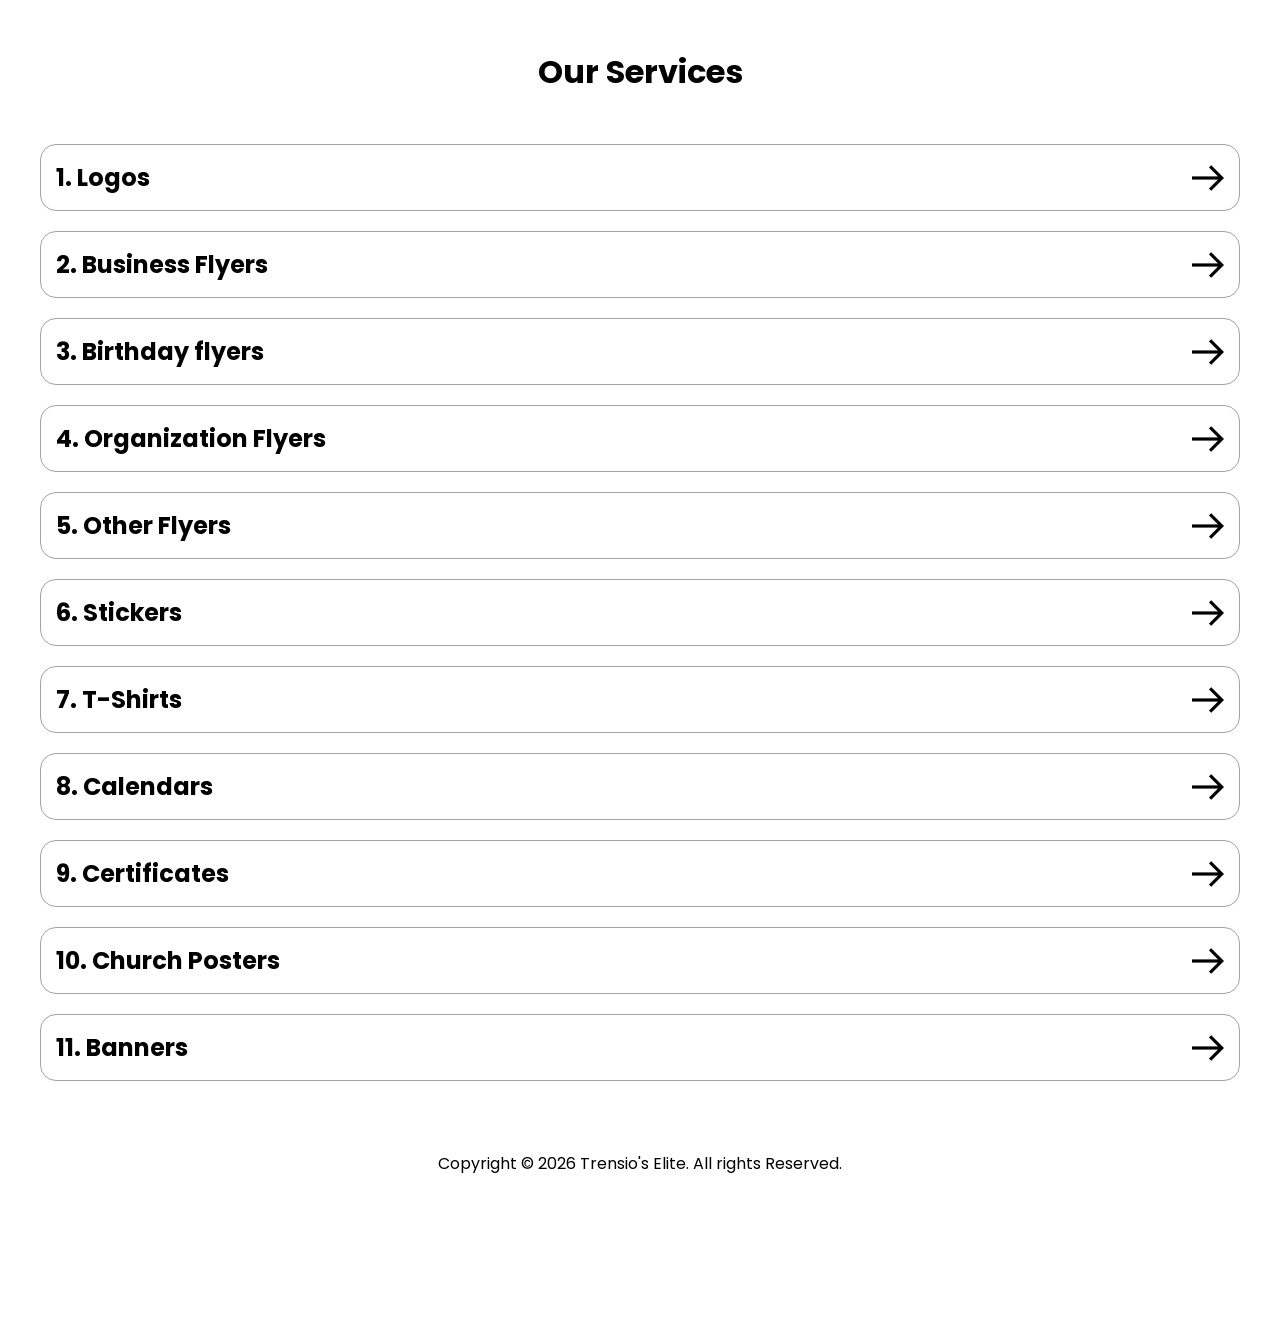
<file: products.html>
<!DOCTYPE html>
<html lang="en">
<head>
    <meta charset="UTF-8">
    <meta name="viewport" content="width=device-width, initial-scale=1.0">
    <title>Document</title>

    <style>
        @import url('https://fonts.googleapis.com/css2?family=Poppins:wght@400;500;600;700&display=swap');

        *{
            padding: 0;
            margin: 0;
        }

        body {
            font-family: "Poppins", sans-serif;
        }
        
        h1 {
            padding: 3rem;
            text-align: center;
        }
        /*hr { width: 1195px; margin: 20px auto; }*/

        .services-list {
            max-width: 1200px;
            height: fit-content;
            margin: 0 auto 40px auto;
            padding: 0 15px;
            
        }
        .arrow-icon {
            height: 2rem;
            cursor: pointer;

        }
        .service-item {
            background: white;
            margin-bottom: 20px;
            /*padding: 1.5rem;*/
            flex: 1;
            border-radius: 1rem;
            border: rgb(53, 53, 53) 0.1rem solid;
            border-color: rgb(163, 163, 163);
            justify-content: space-between;
            align-items: center;
            padding: 15px;
            display: flex;
        }

        footer {
            padding-top: 50px;
            height: 15vh;
            margin: 0 1rem;
        }

        footer p{
            text-align: center;
        }
    </style>
</head>
<body>
    <h1>Our Services</h1>
    
      <div class="services-list">

        <div class="service-item">
           <h2>1. Logos</h2>
           <img src="./Asserts/right-arrow.png" alt="arrow" class="arrow-icon" onclick="location.href='./logos.html'">
        </div>

        <div class="service-item">
            <h2>2. Business Flyers</h2>
            <img src="./Asserts/right-arrow.png" alt="arrow" class="arrow-icon" onclick="location.href='./bflyers.html'">
        </div>

        <div class="service-item">
            <h2>3. Birthday flyers</h2>
            <img src="./Asserts/right-arrow.png" alt="arrow" class="arrow-icon" onclick="location.href='./birthflyers.html'">
        </div>

        <div class="service-item">
            <h2>4. Organization Flyers</h2>
            <img src="./Asserts/right-arrow.png" alt="arrow" class="arrow-icon" onclick="location.href='./orgflyers.html'">
        </div>
        <div class="service-item">
            <h2>5. Other Flyers</h2>
            <img src="./Asserts/right-arrow.png" alt="arrow" class="arrow-icon" onclick="location.href='./other.html'">
        </div>
        <div class="service-item">
            <h2>6. Stickers</h2>
            <img src="./Asserts/right-arrow.png" alt="arrow" class="arrow-icon" onclick="location.href='./stickers.html'">
        </div>
        <div class="service-item">
            <h2>7. T-Shirts</h2>
            <img src="./Asserts/right-arrow.png" alt="arrow" class="arrow-icon" onclick="location.href='./t-shirt.html'">
        </div>
        <div class="service-item">
            <h2>8. Calendars</h2>
            <img src="./Asserts/right-arrow.png" alt="arrow" class="arrow-icon" onclick="location.href='./calendar.html'">
        </div>
        <div class="service-item">
            <h2>9. Certificates</h2>
            <img src="./Asserts/right-arrow.png" alt="arrow" class="arrow-icon" onclick="location.href='./cert.html'">
        </div>
        <div class="service-item">
            <h2>10. Church Posters</h2>
            <img src="./Asserts/right-arrow.png" alt="arrow" class="arrow-icon" onclick="location.href='./church.html'">
        </div>
        <div class="service-item">
            <h2>11. Banners</h2>
            <img src="./Asserts/right-arrow.png" alt="arrow" class="arrow-icon" onclick="location.href='./banner.html'">
        </div>

        <footer>
             <p>Copyright &#169; 2026 Trensio's Elite. All rights Reserved.</p>
        </footer>
</body>
</html>
</file>
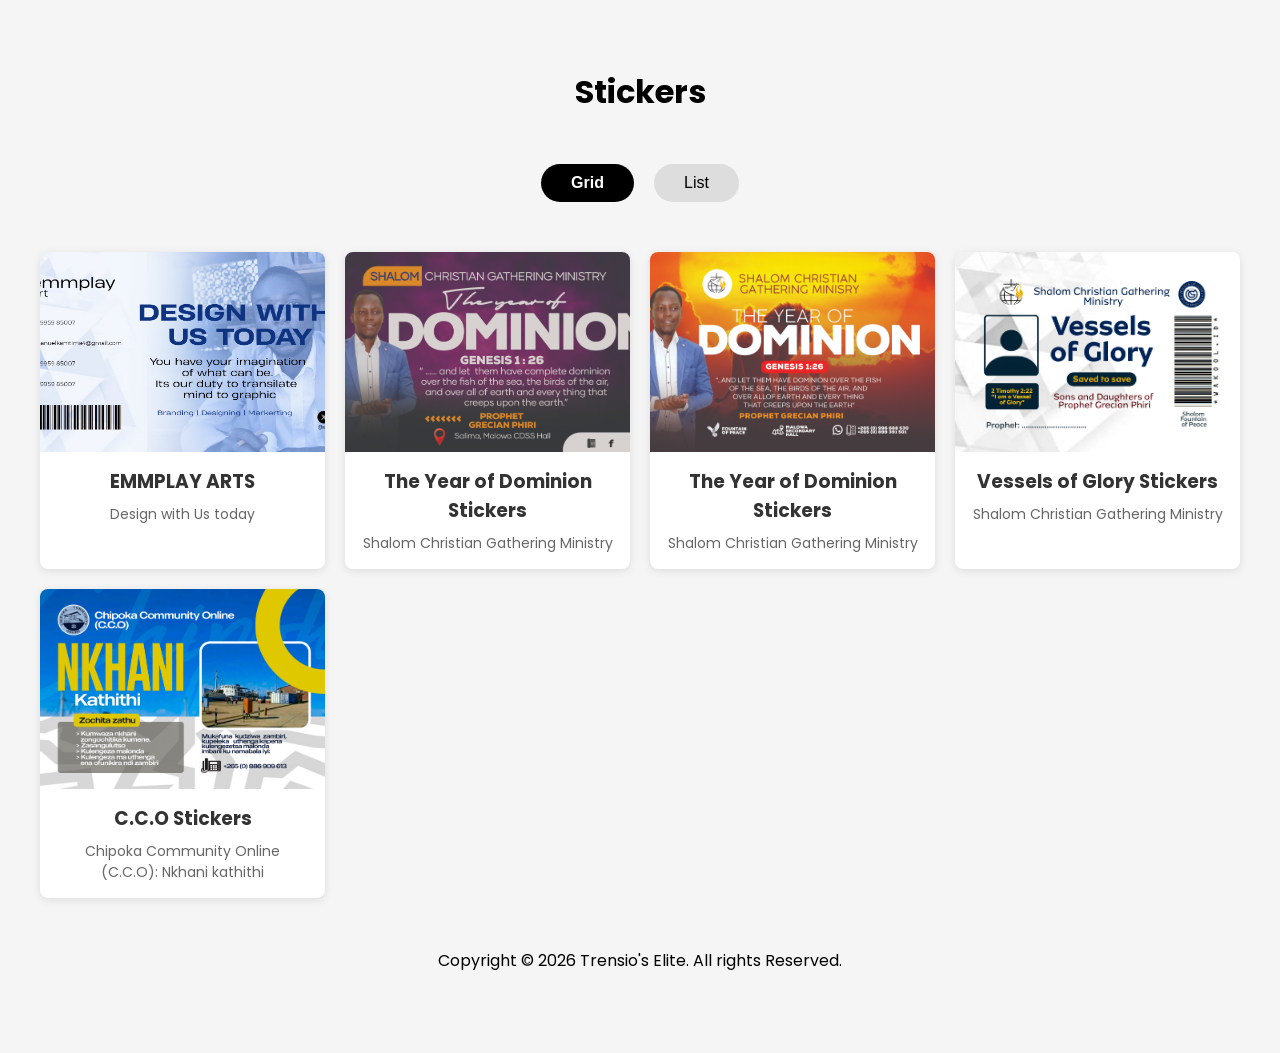
<file: stickers.html>
<!DOCTYPE html>
<html lang="en">
<head>
  <meta charset="UTF-8">
  <meta name="viewport" content="width=device-width, initial-scale=1.0">
  <title>Grid / List View Gallery</title>
  <style>
    /* Basic reset & layout */
    @import url('https://fonts.googleapis.com/css2?family=Poppins:wght@400;500;600;700&display=swap');
    * {
      box-sizing: border-box;
      margin: 0;
      padding: 0;
    }
    body {
      font-family:  "Poppins", sans-serif;
      background: #f5f5f5;
      padding: 20px;
    }

    .top-head {
        padding: 3rem;
        text-align: center;
    }
    .controls {
      display: flex;
      justify-content: center;
      gap: 20px;
      margin-bottom: 30px;
    }
    button {
      padding: 10px 30px;
      font-size: 16px;
      cursor: pointer;
      border: none;
      border-radius: 30px;
      background: #ddd;
      transition: 0.2s;
    }
    button.active {
      background: #000000;
      color: white;
      font-weight: bold;
    }
    /* Gallery container – switches between grid and list */
    .gallery {
      display: grid;
      gap: 20px;
      max-width: 1200px;
      margin: 0 auto;
      padding-top: 20px;
      transition: all 0.3s ease;
    }
    /* Default: grid view */
    .gallery {
      grid-template-columns: repeat(auto-fill, minmax(250px, 1fr));
    }
    /* List view modifier */
    .gallery.list-view {
      grid-template-columns: 1fr;  /* single column */
    }
    /* Individual gallery items */
    .gallery-item {
      background: white;
      border-radius: 8px;
      overflow: hidden;
      box-shadow: 0 2px 8px rgba(0,0,0,0.1);
      transition: transform 0.2s;
      display: flex;
      flex-direction: column;
    }
    .gallery.list-view .gallery-item {
      display: flex;
      flex-direction: row;      /* image left, text right in list mode */
      align-items: center;
      gap: 20px;
      padding: 15px;
      transform: none;
    }
    .gallery-item img {
      width: 100%;
      height: 200px;
      object-fit: cover;
      display: block;
    }
    .gallery.list-view .gallery-item img {
      width: 150px;
      height: 150px;
      border-radius: 8px;
    }
    .caption {
      padding: 15px;
      text-align: center;
    }
    .gallery.list-view .caption {
      text-align: left;
      flex: 1;
      padding: 0;
    }
    .caption h3 {
      margin-bottom: 8px;
      color: #333;
    }
    .caption p {
      color: #666;
      font-size: 14px;
    }

    /*  Lightbox Modal*/
    .modal {
        display: none;
        position: fixed;
        z-index: 1000;
        left: 0;
        top: 0;
        width: 100%;
        height: 100%;
        background-color: rgba(0,0,0,0.9);
        align-items: center;
        justify-content: center;
    }

    .modal-content {
        max-width: 90%;
        max-height: 90%;
        object-fit: contain;
        border-radius: 4px;
    }

    .close {
        position: absolute;
        top: 20px;
        right: 30px;
        color: #fff;
        font-size: 40px;
        font-weight: bold;
        cursor: pointer;
        transition: 0.2s;
    }

    .close:hover {
        color: #ccc;
    }
    footer {
        padding-top: 50px;
        height: 15vh;
        margin: 0 1rem;
    }

    footer p{
        text-align: center;
    }
  </style>
</head>
<body>

    <h1 class="top-head">Stickers</h1>
  <div class="controls">
    <button id="gridBtn" class="active">Grid</button>
    <button id="listBtn">List</button>
  </div>

  <div class="gallery" id="gallery">
    <!-- Example items – replace with your own images and text -->
    <div class="gallery-item" data-img-id="1">
      <img src="./Asserts/Stickers/1.jpg" alt="Sample 1">
      <div class="caption">
        <h3>EMMPLAY ARTS</h3>
        <p>Design with Us today</p>
      </div>
    </div>
    <div class="gallery-item" data-img-id="2">
      <img src="./Asserts/Stickers/2.jpg" alt="Sample 2">
      <div class="caption">
        <h3>The Year of Dominion Stickers</h3>
        <p>Shalom Christian Gathering Ministry</p>
      </div>
    </div>
    <div class="gallery-item" data-img-id="3">
      <img src="./Asserts/Stickers/3.jpg" alt="Sample 3">
      <div class="caption">
        <h3>The Year of Dominion Stickers</h3>
        <p>Shalom Christian Gathering Ministry</p>
      </div>
    </div>
    <div class="gallery-item" data-img-id="4">
      <img src="./Asserts/Stickers/4.jpg" alt="Sample 4">
      <div class="caption">
        <h3>Vessels of Glory Stickers</h3>
        <p>Shalom Christian Gathering Ministry</p>
      </div>
    </div>
    <div class="gallery-item" data-img-id="5">
      <img src="./Asserts/Stickers/5.jpg" alt="Sample 5">
      <div class="caption">
        <h3>C.C.O Stickers</h3>
        <p>Chipoka Community Online (C.C.O): Nkhani kathithi</p>
      </div>
    </div>
   
  </div>
  <footer>
    <p>Copyright &#169; 2026 Trensio's Elite. All rights Reserved.</p>
  </footer>
  <!-- Lightbox Modal-->
   <div id="imageModal" class="modal">
        <span class="close">&times;</span>
        <img class="modal-content" id="modalImage">
   </div>

  <script>
    //Toggle grid/list view
    const gallery = document.getElementById('gallery');
    const gridBtn = document.getElementById('gridBtn');
    const listBtn = document.getElementById('listBtn');

    gridBtn.addEventListener('click', () => {
      gallery.classList.remove('list-view');
      gridBtn.classList.add('active');
      listBtn.classList.remove('active');
    });

    listBtn.addEventListener('click', () => {
      gallery.classList.add('list-view');
      listBtn.classList.add('active');
      gridBtn.classList.remove('active');
    });

    // Lightbox functionality
    const modal = document.getElementById('imageModal');
    const modalImg = document.getElementById('modalImage');
    const closeBtn = document.querySelector('.close');

    // Get all gallery items
    const items = document.querySelectorAll ('.gallery-item');

    items.forEach(item => {
        item.addEventListener('click' , () => {
            const img = item.querySelector('img');
    

            modalImg.src = img.src;
            modal.style.display = 'flex';
        });
    });

    // close modal when clicking on X or outside the image
    closeBtn.addEventListener('click', () => {
        modal.style.display = 'none';
    });

    modal.addEventListener('click' , (e) => {
        if (e.target === modal) {
            modal.style.display = 'none';
        }
    });

    //Optional: Close with Escape key
    document.addEventListener('keydown' , (e) => {
        if (e.key === 'Escape' && modal.style.display === 'flex') {
            modal.style.display = 'none';
        }
    });
  </script>
</body>
</html>
</file>
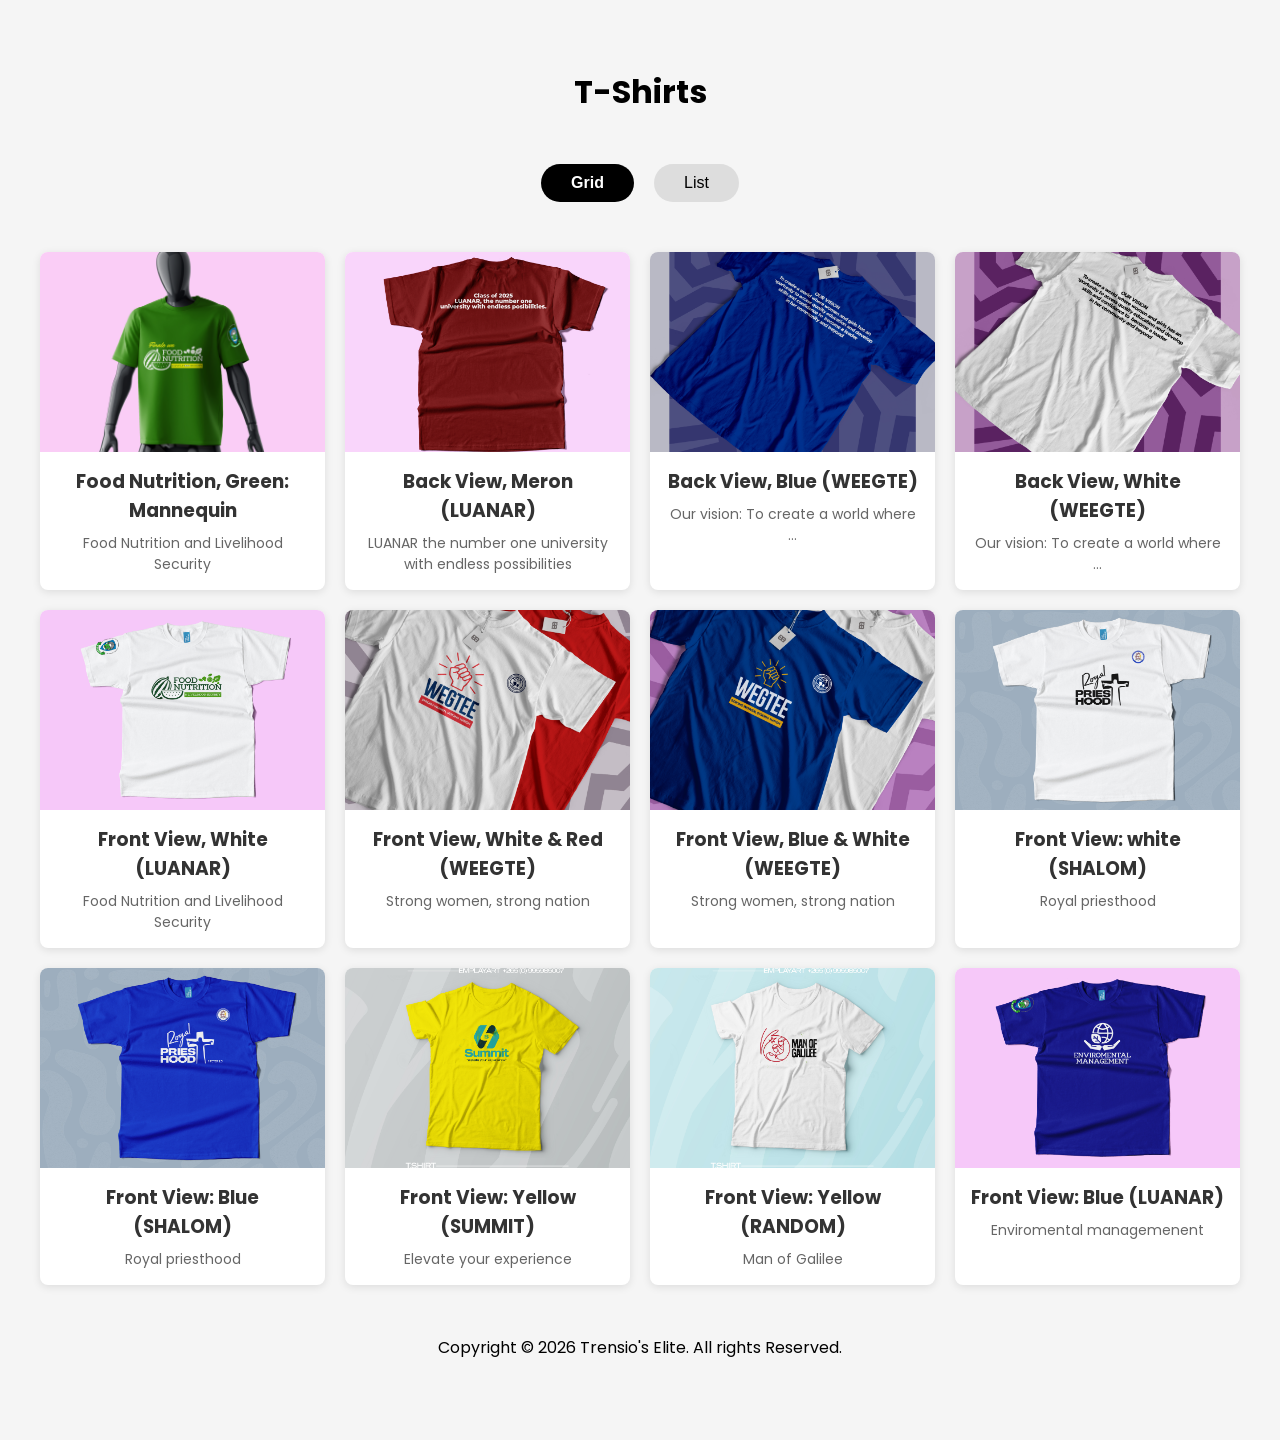
<file: t-shirt.html>
<!DOCTYPE html>
<html lang="en">
<head>
  <meta charset="UTF-8">
  <meta name="viewport" content="width=device-width, initial-scale=1.0">
  <title>Grid / List View Gallery</title>
  <style>
    /* Basic reset & layout */
    @import url('https://fonts.googleapis.com/css2?family=Poppins:wght@400;500;600;700&display=swap');
    * {
      box-sizing: border-box;
      margin: 0;
      padding: 0;
    }
    body {
      font-family:  "Poppins", sans-serif;
      background: #f5f5f5;
      padding: 20px;
    }

    .top-head {
        padding: 3rem;
        text-align: center;
    }
    .controls {
      display: flex;
      justify-content: center;
      gap: 20px;
      margin-bottom: 30px;
    }
    button {
      padding: 10px 30px;
      font-size: 16px;
      cursor: pointer;
      border: none;
      border-radius: 30px;
      background: #ddd;
      transition: 0.2s;
    }
    button.active {
      background: #000000;
      color: white;
      font-weight: bold;
    }
    /* Gallery container – switches between grid and list */
    .gallery {
      display: grid;
      gap: 20px;
      max-width: 1200px;
      margin: 0 auto;
      padding-top: 20px;
      transition: all 0.3s ease;
    }
    /* Default: grid view */
    .gallery {
      grid-template-columns: repeat(auto-fill, minmax(250px, 1fr));
    }
    /* List view modifier */
    .gallery.list-view {
      grid-template-columns: 1fr;  /* single column */
    }
    /* Individual gallery items */
    .gallery-item {
      background: white;
      border-radius: 8px;
      overflow: hidden;
      box-shadow: 0 2px 8px rgba(0,0,0,0.1);
      transition: transform 0.2s;
      display: flex;
      flex-direction: column;
    }
    .gallery.list-view .gallery-item {
      display: flex;
      flex-direction: row;      /* image left, text right in list mode */
      align-items: center;
      gap: 20px;
      padding: 15px;
      transform: none;
    }
    .gallery-item img {
      width: 100%;
      height: 200px;
      object-fit: cover;
      display: block;
    }
    .gallery.list-view .gallery-item img {
      width: 150px;
      height: 150px;
      border-radius: 8px;
    }
    .caption {
      padding: 15px;
      text-align: center;
    }
    .gallery.list-view .caption {
      text-align: left;
      flex: 1;
      padding: 0;
    }
    .caption h3 {
      margin-bottom: 8px;
      color: #333;
    }
    .caption p {
      color: #666;
      font-size: 14px;
    }

    /*  Lightbox Modal*/
    .modal {
        display: none;
        position: fixed;
        z-index: 1000;
        left: 0;
        top: 0;
        width: 100%;
        height: 100%;
        background-color: rgba(0,0,0,0.9);
        align-items: center;
        justify-content: center;
    }

    .modal-content {
        max-width: 90%;
        max-height: 90%;
        object-fit: contain;
        border-radius: 4px;
    }

    .close {
        position: absolute;
        top: 20px;
        right: 30px;
        color: #fff;
        font-size: 40px;
        font-weight: bold;
        cursor: pointer;
        transition: 0.2s;
    }

    .close:hover {
        color: #ccc;
    }
    footer {
        padding-top: 50px;
        height: 15vh;
        margin: 0 1rem;
    }

    footer p{
        text-align: center;
    }
  </style>
</head>
<body>

    <h1 class="top-head">T-Shirts</h1>
  <div class="controls">
    <button id="gridBtn" class="active">Grid</button>
    <button id="listBtn">List</button>
  </div>

  <div class="gallery" id="gallery">
    <!-- Example items – replace with your own images and text -->
    <div class="gallery-item" data-img-id="1">
      <img src="./Asserts/T-shirts/1.jpg" alt="Sample 1">
      <div class="caption">
        <h3>Food Nutrition, Green: Mannequin</h3>
        <p>Food Nutrition and Livelihood Security</p>
      </div>
    </div>
    <div class="gallery-item" data-img-id="2">
      <img src="./Asserts/T-shirts/2.jpg" alt="Sample 2">
      <div class="caption">
        <h3>Back View, Meron (LUANAR) </h3>
        <p>LUANAR the number one university with endless possibilities</p>
      </div>
    </div>
    <div class="gallery-item" data-img-id="3">
      <img src="./Asserts/T-shirts/3.jpg" alt="Sample 3">
      <div class="caption">
        <h3>Back View, Blue (WEEGTE)</h3>
        <p>Our vision: To create a world where ...</p>
      </div>
    </div>
    <div class="gallery-item" data-img-id="4">
      <img src="./Asserts/T-shirts/4.jpg" alt="Sample 4">
      <div class="caption">
        <h3>Back View, White (WEEGTE)</h3>
        <p>Our vision: To create a world where ...</p>
      </div>
    </div>
    <div class="gallery-item" data-img-id="5">
      <img src="./Asserts/T-shirts/5.jpg" alt="Sample 5">
      <div class="caption">
        <h3>Front View, White (LUANAR) </h3>
        <p>Food Nutrition and Livelihood Security</p>
      </div>
    </div>
    <div class="gallery-item" data-img-id="6">
      <img src="./Asserts/T-shirts/6.jpg" alt="Sample 6">
      <div class="caption">
        <h3>Front View, White & Red (WEEGTE)</h3>
        <p>Strong women, strong nation</p>
      </div>
    </div>
    <div class="gallery-item" data-img-id="7">
      <img src="./Asserts/T-shirts/7.jpg" alt="Sample 7">
      <div class="caption">
        <h3>Front View, Blue & White (WEEGTE)</h3>
        <p>Strong women, strong nation</p>
      </div>
    </div>
    <div class="gallery-item" data-img-id="8">
      <img src="./Asserts/T-shirts/8.jpg" alt="Sample 8">
      <div class="caption">
        <h3>Front View: white (SHALOM)</h3>
        <p>Royal priesthood</p>
      </div>
    </div>
    <div class="gallery-item" data-img-id="9">
      <img src="./Asserts/T-shirts/9.jpg" alt="Sample 9">
      <div class="caption">
        <h3>Front View: Blue (SHALOM)</h3>
        <p>Royal priesthood</p>
      </div>
    </div>
    <div class="gallery-item" data-img-id="10">
      <img src="./Asserts/T-shirts/10.jpg" alt="Sample 10">
      <div class="caption">
        <h3>Front View: Yellow (SUMMIT)</h3>
        <p>Elevate your experience</p>
      </div>
    </div>
    <div class="gallery-item" data-img-id="11">
      <img src="./Asserts/T-shirts/11.jpg" alt="Sample 11">
      <div class="caption">
        <h3>Front View: Yellow (RANDOM)</h3>
        <p>Man of Galilee</p>
      </div>
    </div>
    <div class="gallery-item" data-img-id="12">
      <img src="./Asserts/T-shirts/12.jpg" alt="Sample 12">
      <div class="caption">
        <h3>Front View: Blue (LUANAR)</h3>
        <p>Enviromental managemenent</p>
      </div>
    </div>
   
  </div>
  <footer>
    <p>Copyright &#169; 2026 Trensio's Elite. All rights Reserved.</p>
  </footer>
  <!-- Lightbox Modal-->
   <div id="imageModal" class="modal">
        <span class="close">&times;</span>
        <img class="modal-content" id="modalImage">
   </div>

  <script>
    //Toggle grid/list view
    const gallery = document.getElementById('gallery');
    const gridBtn = document.getElementById('gridBtn');
    const listBtn = document.getElementById('listBtn');

    gridBtn.addEventListener('click', () => {
      gallery.classList.remove('list-view');
      gridBtn.classList.add('active');
      listBtn.classList.remove('active');
    });

    listBtn.addEventListener('click', () => {
      gallery.classList.add('list-view');
      listBtn.classList.add('active');
      gridBtn.classList.remove('active');
    });

    // Lightbox functionality
    const modal = document.getElementById('imageModal');
    const modalImg = document.getElementById('modalImage');
    const closeBtn = document.querySelector('.close');

    // Get all gallery items
    const items = document.querySelectorAll ('.gallery-item');

    items.forEach(item => {
        item.addEventListener('click' , () => {
            const img = item.querySelector('img');
    

            modalImg.src = img.src;
            modal.style.display = 'flex';
        });
    });

    // close modal when clicking on X or outside the image
    closeBtn.addEventListener('click', () => {
        modal.style.display = 'none';
    });

    modal.addEventListener('click' , (e) => {
        if (e.target === modal) {
            modal.style.display = 'none';
        }
    });

    //Optional: Close with Escape key
    document.addEventListener('keydown' , (e) => {
        if (e.key === 'Escape' && modal.style.display === 'flex') {
            modal.style.display = 'none';
        }
    });
  </script>
</body>
</html>
</file>
<file: style.css>
@import url('https://fonts.googleapis.com/css2?family=Poppins:wght@400;500;600;700&display=swap');

*{
    padding: 0;
    margin: 0;
}

body{

        font-family: "Poppins", sans-serif;
}
html{
    scroll-behavior: smooth;
}
p{
    color: rgb(85, 85, 85);
}

a,
.btn{
    transition: all 300ms ease;
}

nav, 
.nav-links{
    display: flex;
}

nav{
    justify-content: space-around;
    align-items: center;
    height: 17vh;
}
.nav-links{
    gap: 2rem;
    list-style: none;
    font-size: 1.5rem;
}
a{
    color: black;
    text-decoration: none;
    text-decoration-color: white;
}
a:hover{
    color: gray;
    text-decoration: underline;
    text-underline-offset: 1rem;
    text-decoration-color: rgb(181, 181, 181);
}

#hamburger-nav{
    display: none;
}
.hamburger-menu{
    position: relative;
    display: inline-block;
}
.hamburger-icon{
    display: flex;
    flex-direction: column;
    justify-content: space-between;
    height: 24px;
    width: 30px;
    cursor: pointer;
}
.hamburger-icon span{
    width: 100%;
    height: 2px;
    background-color: black;
    transition: all 0.3 ease-in-out;
}

.menu-links{
    position: absolute;
    top: 100%;
    right: 0;
    background-color: white;
    width: fit-content;
    max-height: 0;
    overflow: hidden;
    transition: all 0.3 ease-in-out;
}
.menu-links a {
    display: block;
    padding: 10px;
    text-align: center;
    font-size: 1.5rem;
    text-decoration: none;
    transition: all 0.3 ease-in-out;
}

.menu-links li{
    list-style: none;
}

.menu-links.open{
    max-height: 300px;
}

.hamburger-icon.open span:first-child {
    transform: rotate(45deg) translate(10px, 5px);
}

.hamburger-icon.open span:nth-child(2) {
    opacity: 0;
}

.hamburger-icon.open span:last-child {
    transform: rotate(-45deg) translate(10px, -5px);
}

.hamburger-icon span:first-child{
    transform: none;
}

.hamburger-icon span:first-child{
    opacity: 1;
}

.hamburger-icon span:first-child{
    transform: none;
}
section{
    padding-top: 4vh;
    height: 96vh;
    margin: 0 10rem;
    box-sizing: border-box;
    min-height: fit-content;
}
.section-container{
    display: flex;
}

#profile{
    display: flex;
    justify-content: center;
    gap: 5rem;
    height: 80vh;
}

.section_pic-container{
    display: flex;
    height: 400px;
    width: 400px;
    margin: auto 0;
}

.section_text{
    align-self: center;
    text-align: center;
}

.section_text p{
    font-weight: 600;
}
.section_text_p1 {
    text-align: center;
}
.section_text_p2 {
    font-size: 1.75rem;
    margin-bottom: 1rem;
}


.title{
    font-size: 3rem;
    text-align: center;
}

#socials-container{
    display: flex;
    justify-content: center;
    margin-top: 1rem;
    gap: 1rem;
}

.icon {
    cursor: pointer;
    height: 2rem;
}

.btn-container {
    display: flex;
    justify-content: center;
    gap: 1rem;
}

.btn  {
    font-weight: 600;
    transition: all 300ms ease;
    padding: 1rem;
    widows: 8rem;
    border-radius: 2rem;
}

.btn-color-1,
.btn-color-2 {
    border: rgb(53, 53, 53) 0.1rem solid;
}

.btn-color-1:hover, 
.btn-color-2:hover{
    cursor: pointer;
}
.btn-color-1,
.btn-color-2:hover{
    background: rgb(53, 53, 53);
    color: white;
}
.btn-color-1:hover{
  background: rgb(0, 0, 0);  
}
.btn-color-2{
  background: none;   
}
.btn-color-2:hover{
  border: rgb(255, 255, 255) 0.1rem solid;   
}

.btn-container{
    gap: 1rem;
}

#about{
    position: relative;
}

.about-containers{
    gap: 2rem;
    margin-bottom: 2rem;
    margin-top: 2rem;
}

.about-details-container{
    justify-content: center;
    flex-direction: column;
}

.about-containers, .about-details-container {
    display: flex;
}

.about-pic{
    border-radius: 2rem;
}
.arrow {
    position: absolute;
    right: -5rem;
    bottom: 2.5rem;
}
.section-container{
    gap: 4rem;
    height: 80%;
}
.section_pic-container{
    height: 400px;
    width: 400px;
    margin: auto 0;
}

#experience{
    position: relative;
}

.experience-sub-title{
    color: rgb(85, 85, 85);
    font-weight: 600;
    font-size: 1.75rem;
    margin-bottom: 2rem;
}

.experience-details-container {
    display: flex;
    justify-content: center;
    flex-direction: column;
}

.article-container {
    display: flex;
    text-align: initial;
    flex-wrap: wrap;
    flex-direction: row;
    gap: 2.5rem;
    justify-content: space-around;
}
article {
    display: flex;
    width: 10rem;
    justify-content: space-around;
    gap: 0.5rem;
}

article .icon{
    cursor: default;
}

#projects {
    position: relative;
}
.color-container {
    border-color: rgb(163, 163, 163);
    background: rgb(255, 255, 255);
}

.project-img {
    border-radius: 2rem;
    width: 90%;
    height: 90%;
}

.project-title {
    margin: 1rem;
    color: black;
}

.project-btn {
    color: black;
    border-color: rgb(163, 163, 163);
}

#contact {
    display: flex;
    justify-content: center;
    flex-direction: column;
    height: 70vh;
}

.contact-info-upper-container {
    display: flex;
    justify-content: center;
    border-radius: 2rem;
    border: rgb(53, 53, 53) 0.1rem solid;
    border-color: rgb(163, 163, 163);
    background: (250, 250, 250);
    margin: 2rem auto;
    padding: 0.5rem;
}

.contact-info-container {
    display: flex;
    align-items: center;
    justify-content: center;
    gap: 0.5rem;
    margin: 1rem;
}

.container-info-container {
    font-size: larger;
}

.contact-icon {
    cursor: default;
    height: 2rem;
}

footer {
    height: 26vh;
    margin: 0 1rem;
}

footer p{
    text-align: center;
}

.details-containers {
    padding: 1.5rem;
    flex: 1;
    background: white;
    border-radius: 2rem;
    text-align: center;
    border: rgb(53, 53, 53) 0.1rem solid;
    border-color: rgb(163, 163, 163;
}
</file>
<file: mediainquiries.css>
@media screen and (max-width: 1400px){
    #profile {
        height: 83vh;
        margin-bottom: 6rem;
    }

    .about-containers {
        flex-wrap: wrap;
    }
}
@media screen and (max-width: 1200px){
    #desktop-nav{
        display: none;
    }

    #hamburger-nav{
        display: flex;
    }

    #experience, .experience-details-container {
        margin-top: 2rem;
    }

    #profile, .section-container {
        display: block;
    }

    .arrow {
        display: none;
    }

    section, .section-container {
        height: fit-content;
    }

    section {
        margin: 0 5%;
    }

    .section_pic-container {
        width: 275px;
        height: 275px;
        margin: 0 auto 2rem;
    }

    .about-containers{
        margin-top: 0;
    }
}

@media screen and (max-width: 600px) {
    #contact, footer {
        height: 40vh;
    }

    #profile {
        height: 83vh;
        margin-bottom: 0;
    }

    article {
        font-size: 1rem;
    }

    footer nav {
        height: fit-content;
        margin-bottom: 2rem;
    }

    .about-containers, .contact-info-upper-container, .btn-container {
        flex-wrap: wrap;
    }

    .contact-info-container {
        margin: 0;
    }
    .contact-info-container p, .nav-links li a {
        font-size: 1rem;
    }

    .experience-sub-title {
        font-size: 1.25rem;
    }

    .nav-links {
        flex-direction: column;
        gap: 0.5rem;
        text-align: center;
    }
    .logo {
        height: auto;
    }

    .section_pic-container {
        width: auto;
        height: 46vh;
        justify-content: center;
    }
    .section_text-p1 {
        font-size: 1.25rem;
    }
    .title {
        font-size: 2rem;
        margin-bottom: 2rem;
    }
    .text-container {
        text-align: justify;
    }
    

}
</file>
